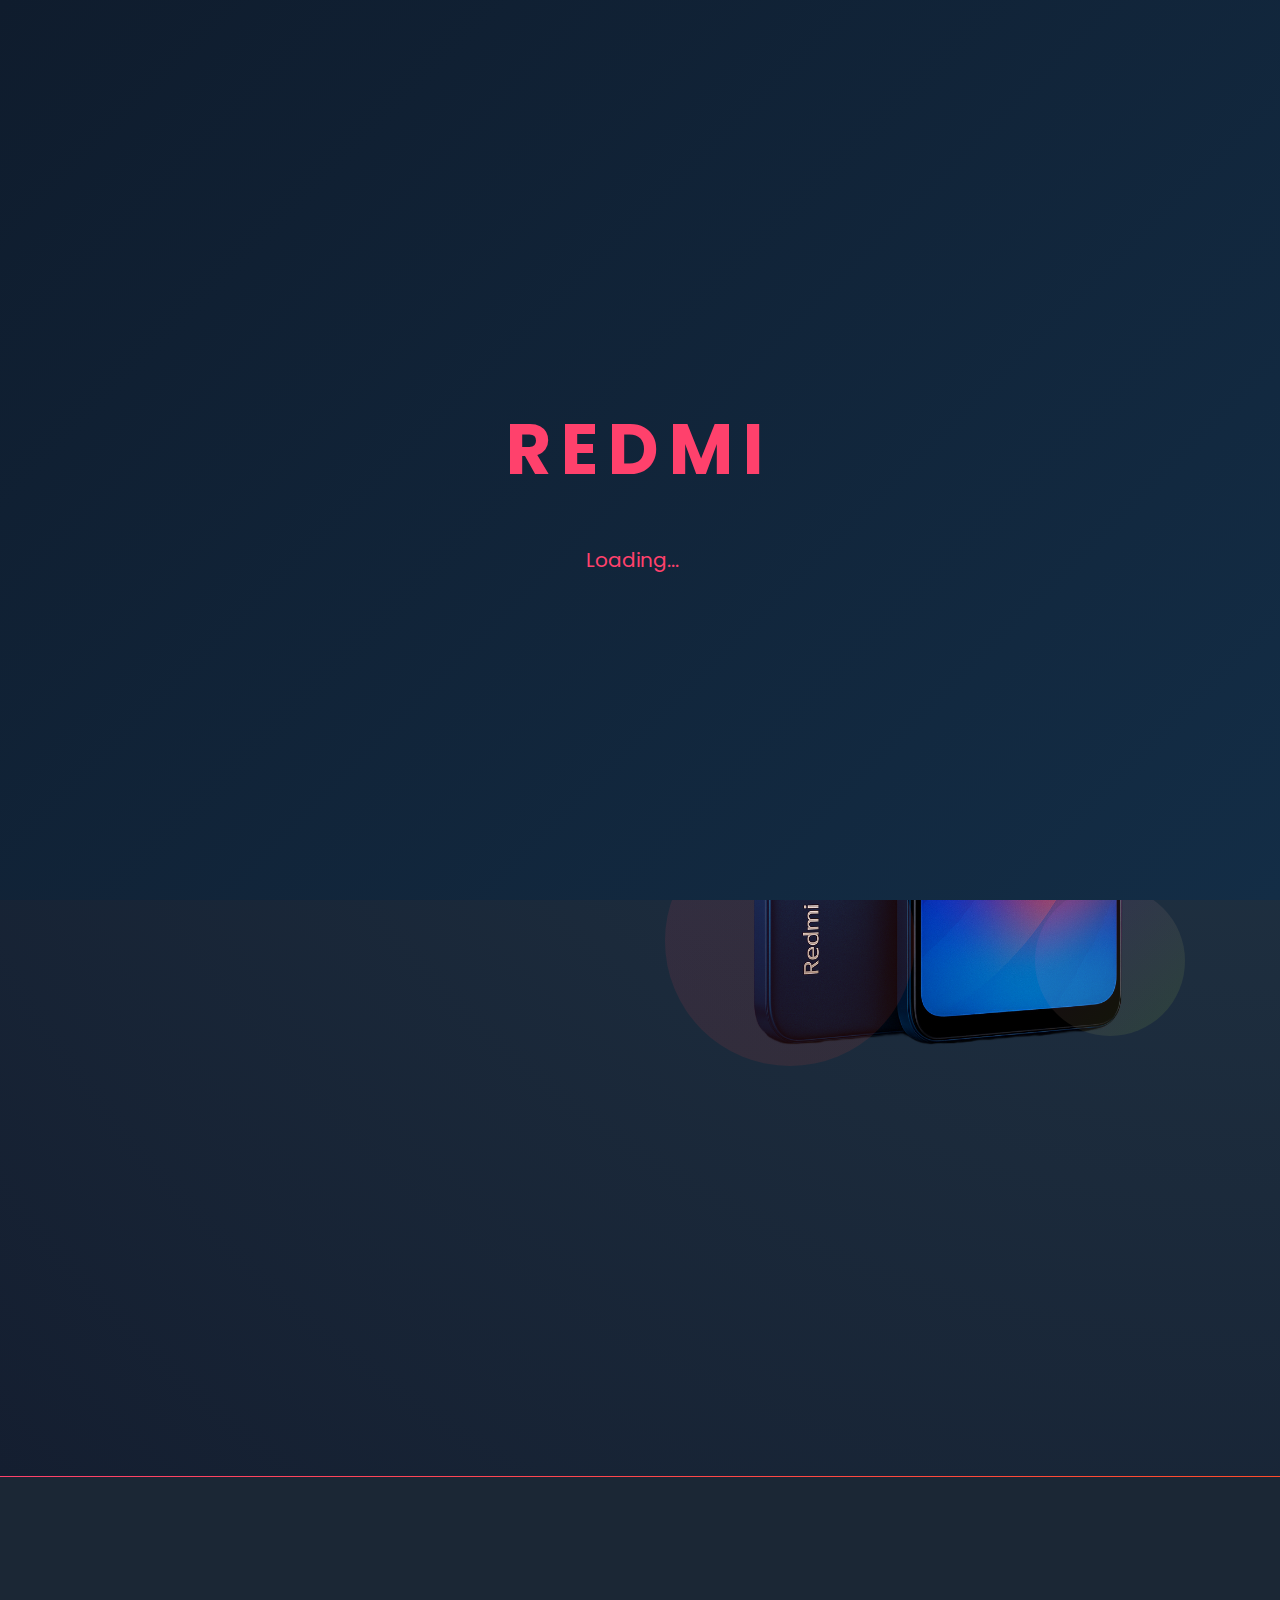
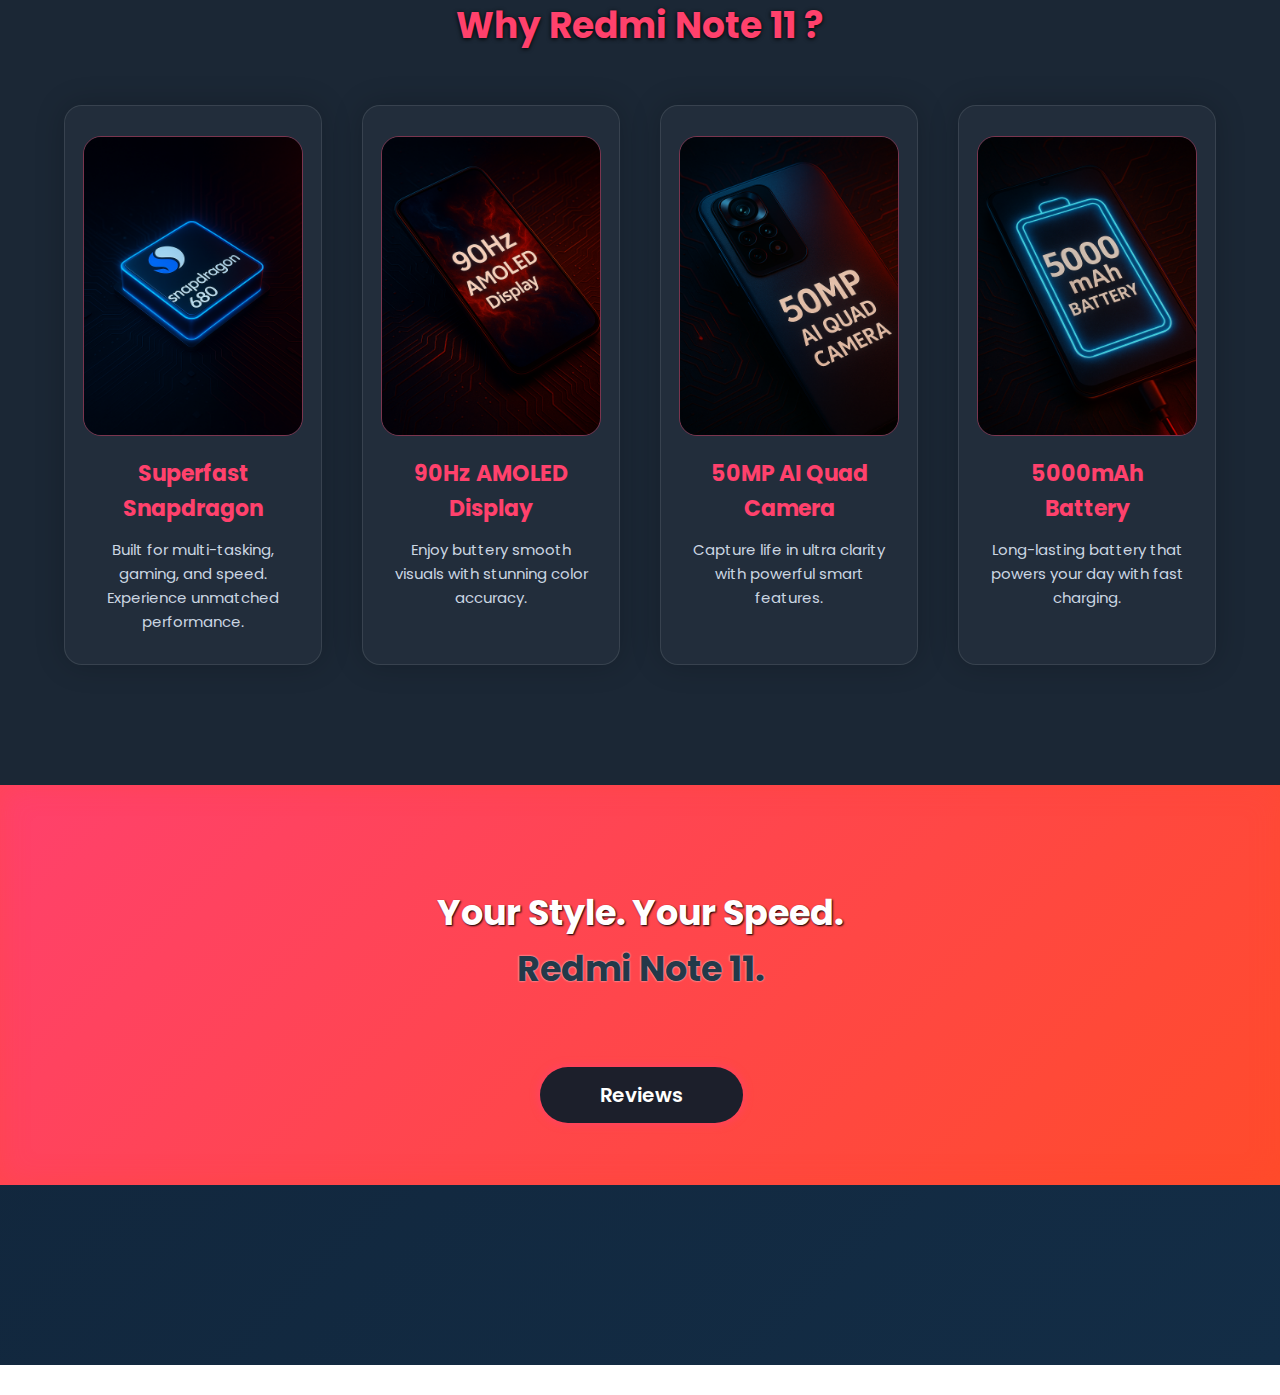
<file: index.html>
<!DOCTYPE html>
<html lang="en">

<head>
  <meta charset="UTF-8" />
  <meta name="viewport" content="width=device-width, initial-scale=1.0" />
  <title>Redmi Note 11 | Official Showcase Home</title>
  <link href="https://fonts.googleapis.com/css2?family=Poppins:wght@300;400;600;700&display=swap" rel="stylesheet">
  <link rel="stylesheet" href="redmihome.css" />
  <link rel="stylesheet" href="https://cdnjs.cloudflare.com/ajax/libs/font-awesome/6.7.2/css/all.min.css" crossorigin="anonymous" />
  <script defer src="redmihome.js"></script>
</head>

<body>
    <!-- Add this just after <body> tag -->
<div id="page-loader" style="position: fixed; top: 0; left: 0; height: 100vh; width: 100%; background: linear-gradient(135deg, #0f1c2d, #132d46); display: flex; align-items: center; justify-content: center; z-index: 99999;">
  <div style="display: flex; gap: 10px;">
    <div class="box">R</div>
    <div class="box">E</div>
    <div class="box">D</div>
    <div class="box">M</div>
    <div class="box">I</div>
    <br>
    <p class="boxp">Loading...</p>
  </div>
</div>

  <!-- Header -->
  <header class="header">
    <div class="container nav-container">
      <h1 class="logo">Redmi <span>Note 11</span></h1>
      <div class="menu-toggle">
        <span></span>
        <span></span>
        <span></span>
      </div>
      <nav>
        <ul class="nav-links">
          <div class="nav-close" onclick="document.querySelector('.nav-links').classList.remove('active')">&times;</div>
          <li><a href="index.html" class="active">Home<i class="fa-solid fa-arrow-right"></i></a></li>
          <li><a href="redmifeatures.html">Features<i class="fa-solid fa-arrow-right"></i></a></li>
          <li><a href="redmipending.html">Gallery<i class="fa-solid fa-arrow-right"></i></a></li>
          <li><a href="redmispecs.html">Specs<i class="fa-solid fa-arrow-right"></i></a></li>
          <li><a href="redmipending.html">FAQ<i class="fa-solid fa-arrow-right"></i></a></li>
          <li><a href="redmipending.html">About US<i class="fa-solid fa-arrow-right"></i></a></li>
        </ul>
      </nav>
    </div>
  </header>

  <!-- Hero Section -->
  <section class="hero">
    <div class="container hero-content">
      <p class="money">Value for<br>MONEY</p>
      <div class="hero-text">
        <h2>Meet the Power of <span style="color: #ff416c;">Style</span> & <span style="color: #ff416c;">Speed</span></h2>
        <p>Redmi Note 11 is not just a phone. It’s an experience of performance, elegance, and creativity — designed to elevate every moment.</p>
        <a href="redmipending.html" class="btn">Explore Now <i class="fa-solid fa-arrow-right"></i></a>
      </div>
      <div class="hero-img">
        <img src="redmi.png" alt="Redmi Note 11" loading="lazy"/>
        <div class="circle1"></div>
        <div class="circle2"></div>
        <div class="circle3"></div>
        <div class="circle4"></div>
        <div class="circle5"></div>
      </div>
    </div>
  </section>
  <hr style="height: 1px; background: linear-gradient(135deg, #ff416c, #ff4b2b); border: none; margin: 0; padding: 0;">

  <!-- Features Section Placeholder -->
  <section class="features-preview">
    <div class="container">
      <h2 class="section-title">Why Redmi Note 11 ?</h2>
      <div class="features-grid">
        <div class="feature-card hover-glow">
          <img src="processor.png" alt="Performance">
          <h3>Superfast Snapdragon</h3>
          <p>Built for multi-tasking, gaming, and speed. Experience unmatched performance.</p>
        </div>
        <div class="feature-card hover-glow">
          <img src="display.png" alt="Display">
          <h3>90Hz AMOLED Display</h3>
          <p>Enjoy buttery smooth visuals with stunning color accuracy.</p>
        </div>
        <div class="feature-card hover-glow">
          <img src="camera.png" alt="Camera">
          <h3>50MP AI Quad Camera</h3>
          <p>Capture life in ultra clarity with powerful smart features.</p>
        </div>
        <div class="feature-card hover-glow">
          <img src="battery.png" alt="Battery">
          <h3>5000mAh <br> Battery</h3>
          <p>Long-lasting battery that powers your day with fast charging.</p>
        </div>
      </div>
    </div>
  </section>

  <!-- Call to Action -->
  <section class="cta">
    <div class="container">
      <h2 class="cta-title">Your Style. Your Speed. <br><span style="color: #243949; text-shadow: 0px 0px 2px whitesmoke;">Redmi Note 11.</span></h2>
      <a href="redmipending.html" class="btn btn-dark">Reviews</a>
    </div>
  </section>

   <!-- Popup Modal -->
<!-- Popup Modal - ye HTML tumhare redmihome.html mein replace karo -->
<!-- First popup (existing one) - Just change id to popupModal1 -->
<div id="popupModal1" class="popup-overlay">
  <div class="popup-content">
    <span class="close-btn">&times;</span>
    <div class="popup-inner">
      <div class="popup-main-content">
        <img src="processor.png" alt="Popup Image" loading="lazy">
        <div class="popup-text">
          <h2>Superfast Snapdragon</h2>
          <p>Built for multi-tasking, gaming, and speed. Experience unmatched performance with cutting-edge technology.</p>
        </div>
      </div>
      
      <div class="extra">
        <h3>Top Features</h3>
        <ul>
          <li>Processor: Qualcomm Snapdragon® 680 (6nm)</li>
          <li>AI-powered performance enhancement</li>
          <li>Enhanced GPU for smooth graphics</li>
          <li>Efficient power management</li>
        </ul>
      </div>
      <div class="extcontent">
        <div class="extrap">
          <h2>Powerful Gaming <br>40 FPS</h2>
          <p class="fpsp1">Experience smooth gaming with 40 FPS performance, ensuring every frame is rendered flawlessly.</p>
        </div>
        <div class="extraimg">
          <img src="40fps.jpg" alt="40 FPS" class="fpsimg" loading="lazy">
        </div>
      </div>
    </div>
  </div>
</div>

<!-- Second popup (Display) -->
<div id="popupModal2" class="popup-overlay">
  <div class="popup-content">
    <span class="close-btn">&times;</span>
    <div class="popup-inner">
      <div class="popup-main-content">
        <img src="display.png" alt="Display" loading="lazy">
        <div class="popup-text">
          <h2>90Hz AMOLED Display</h2>
          <p>Enjoy buttery smooth visuals with stunning color accuracy and vibrant display technology.</p>
        </div>
      </div>
      
      <div class="extra">
        <h3>Top Features</h3>
        <ul>
          <li>Display: 6.43" FHD+ AMOLED DotDisplay</li>
          <li>Corning Gorilla Glass 3 protection</li>
          <li>Resolution: 2400 x 1080 pixels</li>
          <li>Peak Brightness: 1000 nits</li>
        </ul>
      </div>
      <div class="extcontent">
        <div class="extrap">
          <h2>Ultra Bright <br>1000 Nits</h2>
          <p class="fpsp1">Experience crystal clear visibility even in bright sunlight with 1000 nits peak brightness.</p>
        </div>
        <div class="extraimg">
          <img src="disp.jpg" alt="1000 Nits" class="fpsimg" loading="lazy">
        </div>
      </div>
    </div>
  </div>
</div>

<!-- Third popup (Camera) -->
<div id="popupModal3" class="popup-overlay">
  <div class="popup-content">
    <span class="close-btn">&times;</span>
    <div class="popup-inner">
      <div class="popup-main-content">
        <img src="camera.png" alt="Camera" loading="lazy">
        <div class="popup-text">
          <h2>50MP AI Quad Camera</h2>
          <p>Capture life in ultra clarity with powerful smart features and advanced AI photography.</p>
        </div>
      </div>
      
      <div class="extra">
        <h3>TOp Features</h3>
        <ul>
          <li>50MP wide-angle main lens with PDAF & LED flash</li>
          <li>AI scene detection for auto enhancement in every shot</li>
          <li>AI scene detection for auto enhancement in every shot</li>
          <li>13MP front camera with AI beauty, HDR & portrait mode</li>
        </ul>
      </div>
      <div class="extcontent">
        <div class="extrap">
          <h2>Ultra Clear <br>50MP</h2>
          <p class="fpsp1">Capture every detail with stunning 50MP resolution and professional-grade image quality.</p>
        </div>
        <div class="extraimg">
          <img src="came.jpg" alt="50MP" class="fpsimg" loading="lazy">
        </div>
      </div>
    </div>
  </div>
</div>

<!-- Fourth popup (Battery) -->
<div id="popupModal4" class="popup-overlay">
  <div class="popup-content">
    <span class="close-btn">&times;</span>
    <div class="popup-inner">
      <div class="popup-main-content">
        <img src="battery.png" alt="Battery" loading="lazy">
        <div class="popup-text">
          <h2>5000mAh Battery</h2>
          <p>Long-lasting battery that powers your day with fast charging and efficient power management.</p>
        </div>
      </div>
      
      <div class="extra">
        <h3>Top Features</h3>
        <ul>
          <li>Battery: 5000mAh Li-Po non-removable</li>
          <li>Fast Charging: 33W wired charging</li>
          <li>Charging Time: 0-100% in 60 minutes</li>
          <li>Smart battery optimization</li>
        </ul>
      </div>
      <div class="extcontent">
        <div class="extrap">
          <h2>Fast Charge <br>33W</h2>
          <p class="fpsp1">Get your phone charged quickly with 33W fast charging technology in just 58 minutes.</p>
        </div>
        <div class="extraimg">
          <img src="batt.png" alt="33W" class="fpsimg" loading="lazy">
        </div>
      </div>
    </div>
  </div>
</div>

  <!-- Footer -->
  <footer class="footer">
    <div class="container footer-content">
      <p>&copy; 2025 Redmi Note 11 Showcase | Designed by Shaikh Salik</p>
      <p>Collage Project | Made with ❤ & Dedication</p>
    </div>
  </footer>

  <!-- Back to Top Button -->
  <button class="back-to-top" title="Go to top">
    <i class="fas fa-arrow-up"></i>
  </button>
</body>
</html>
</file>
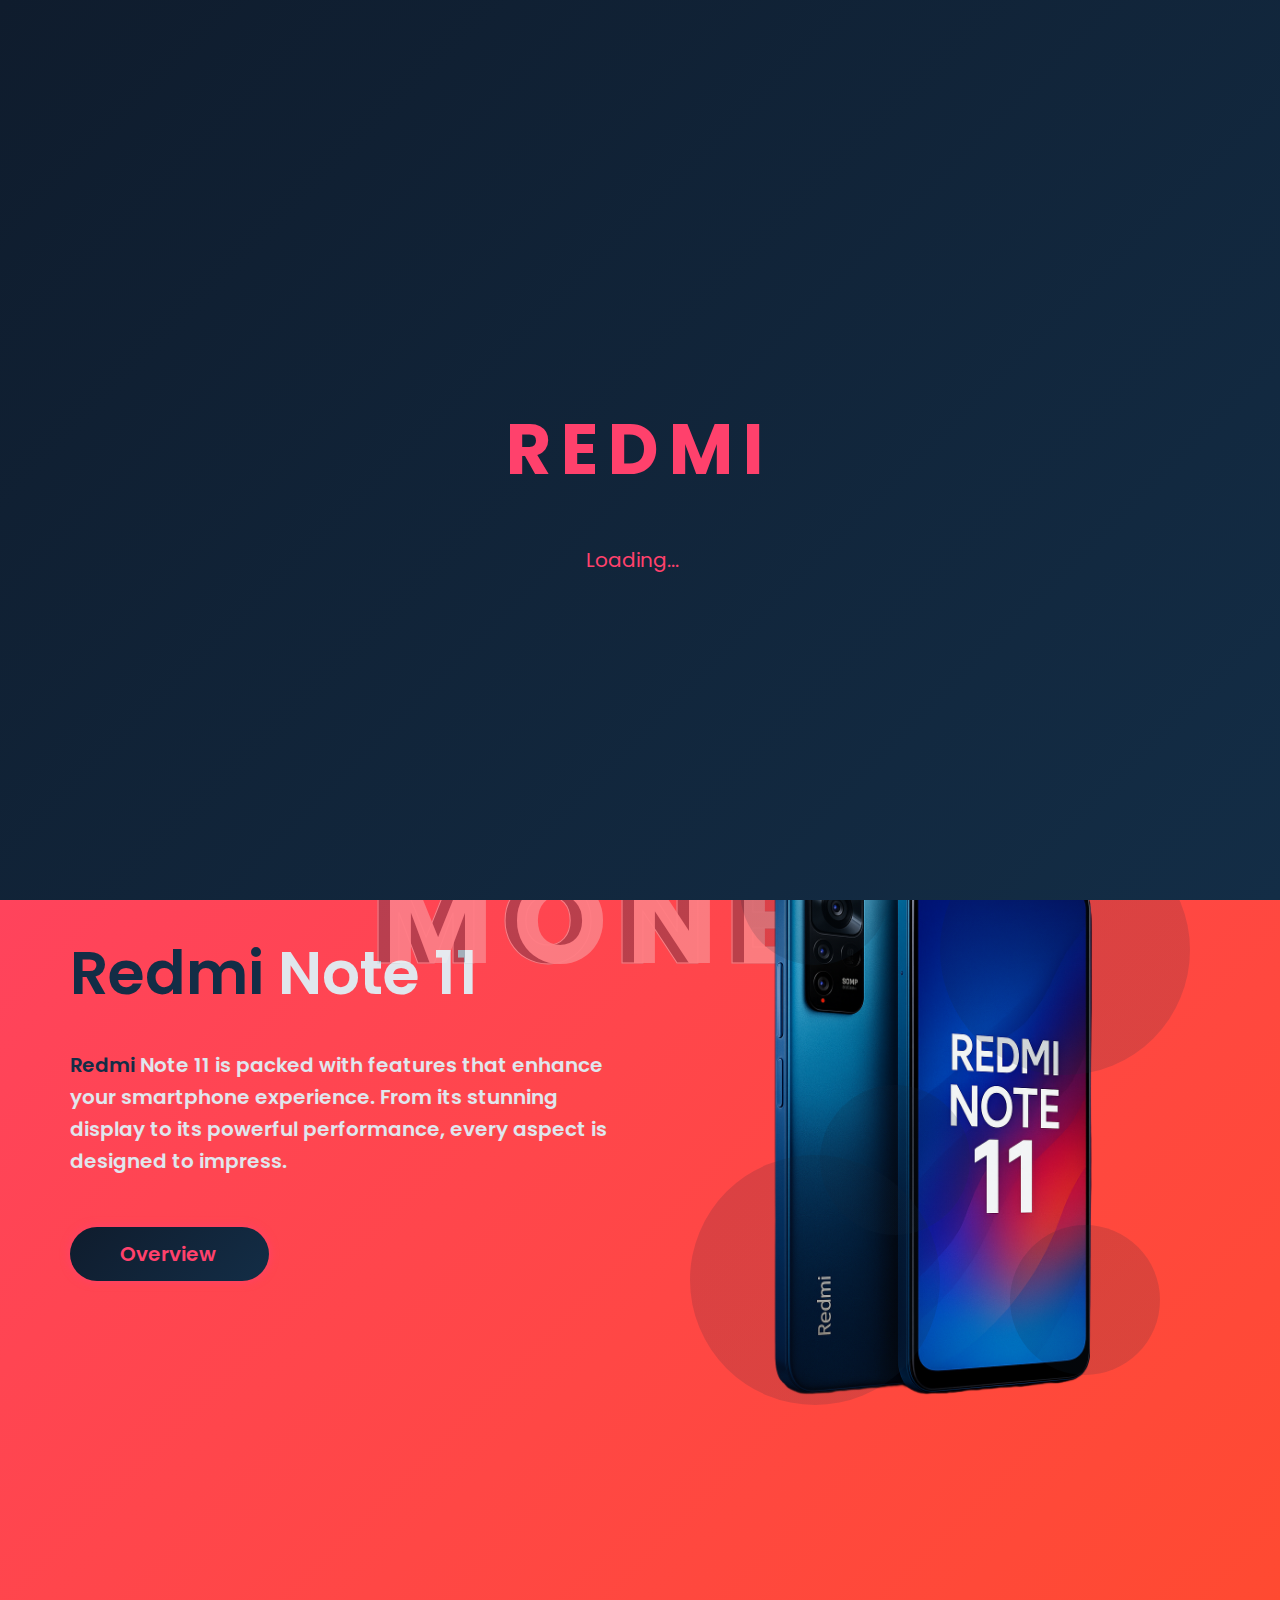
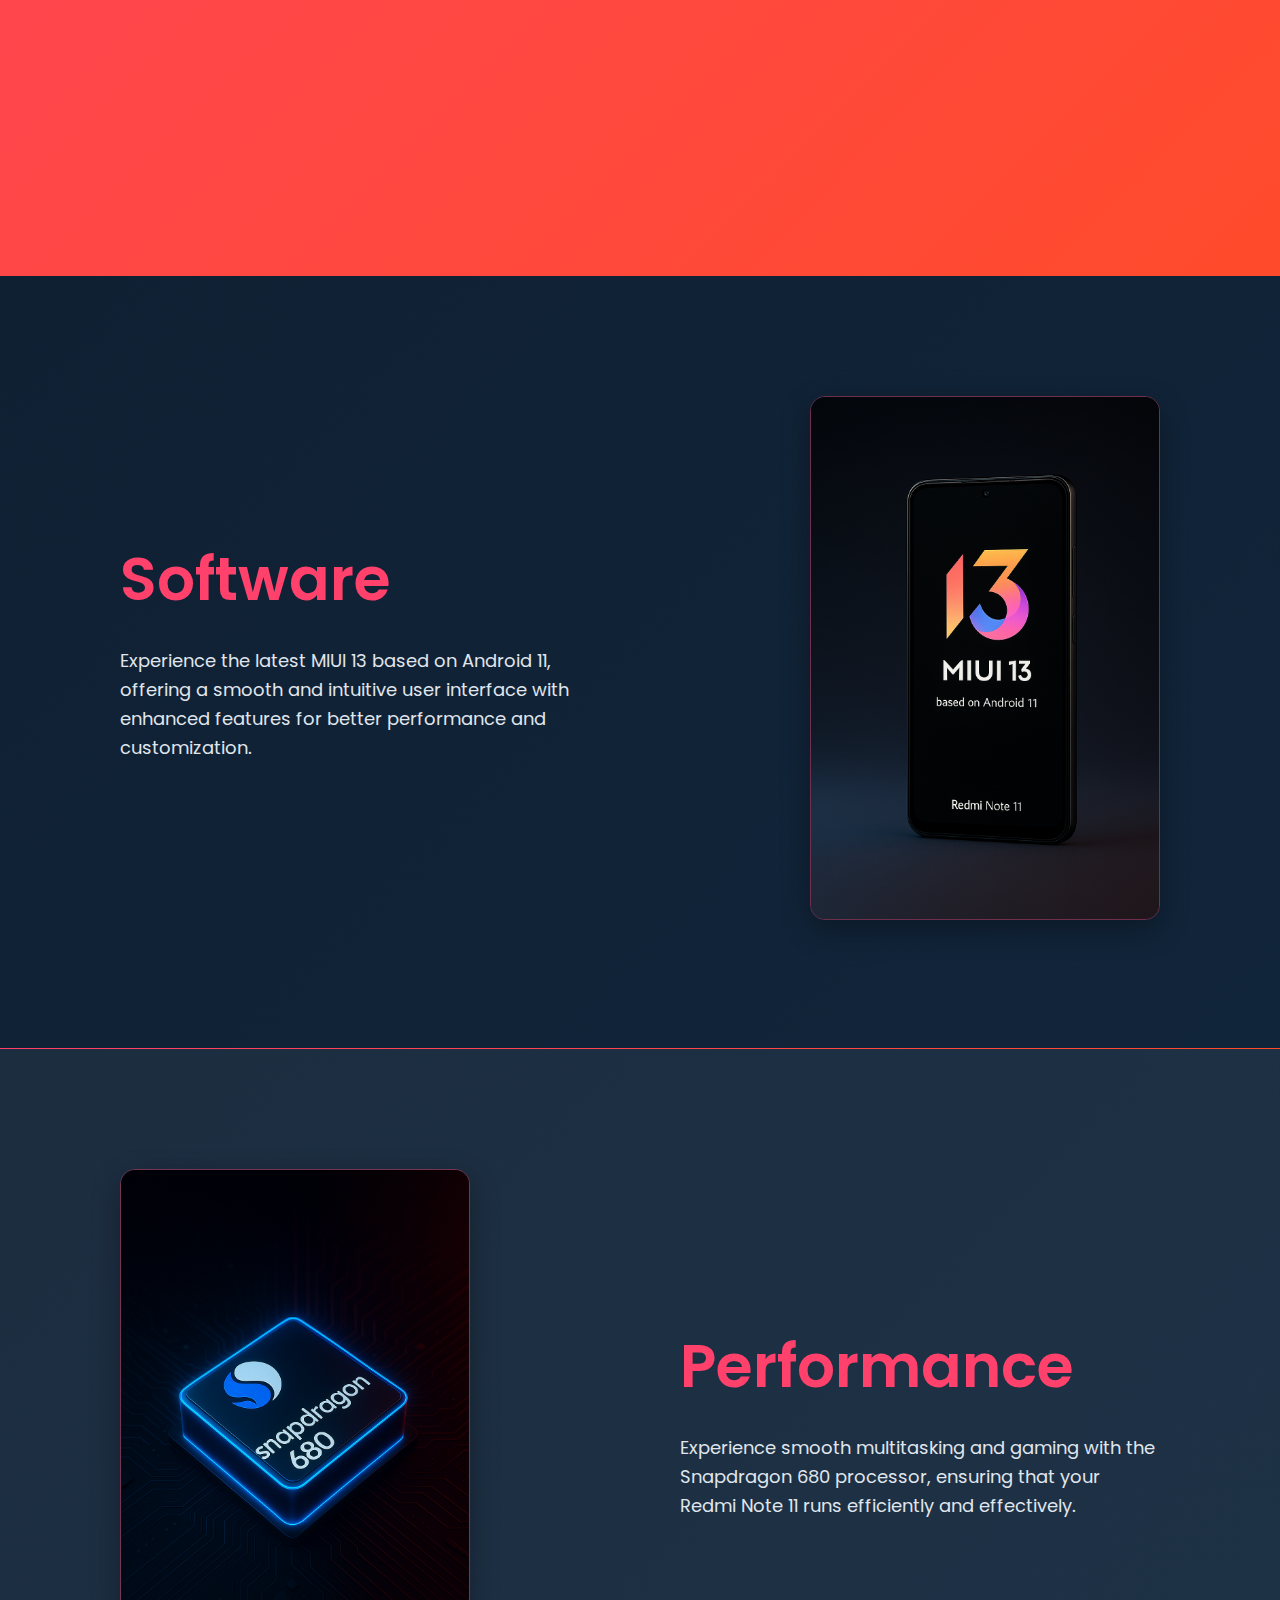
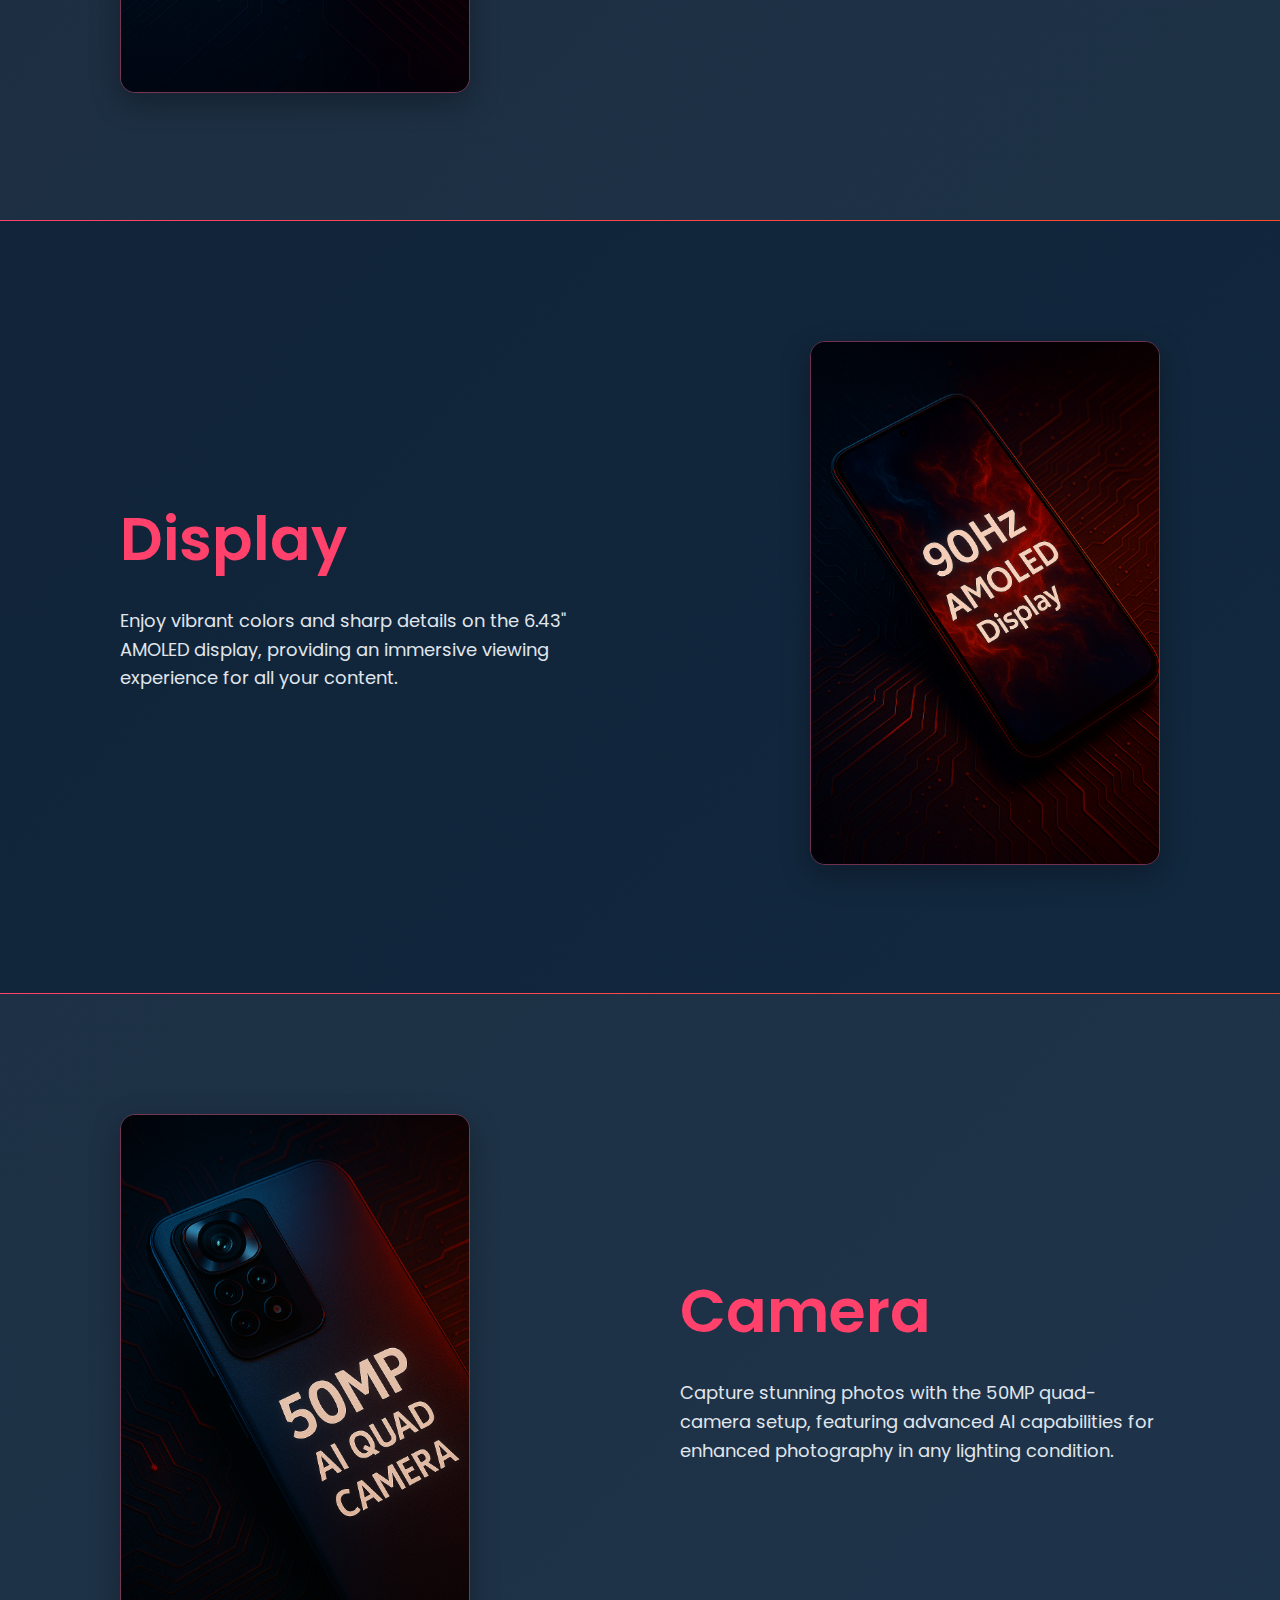
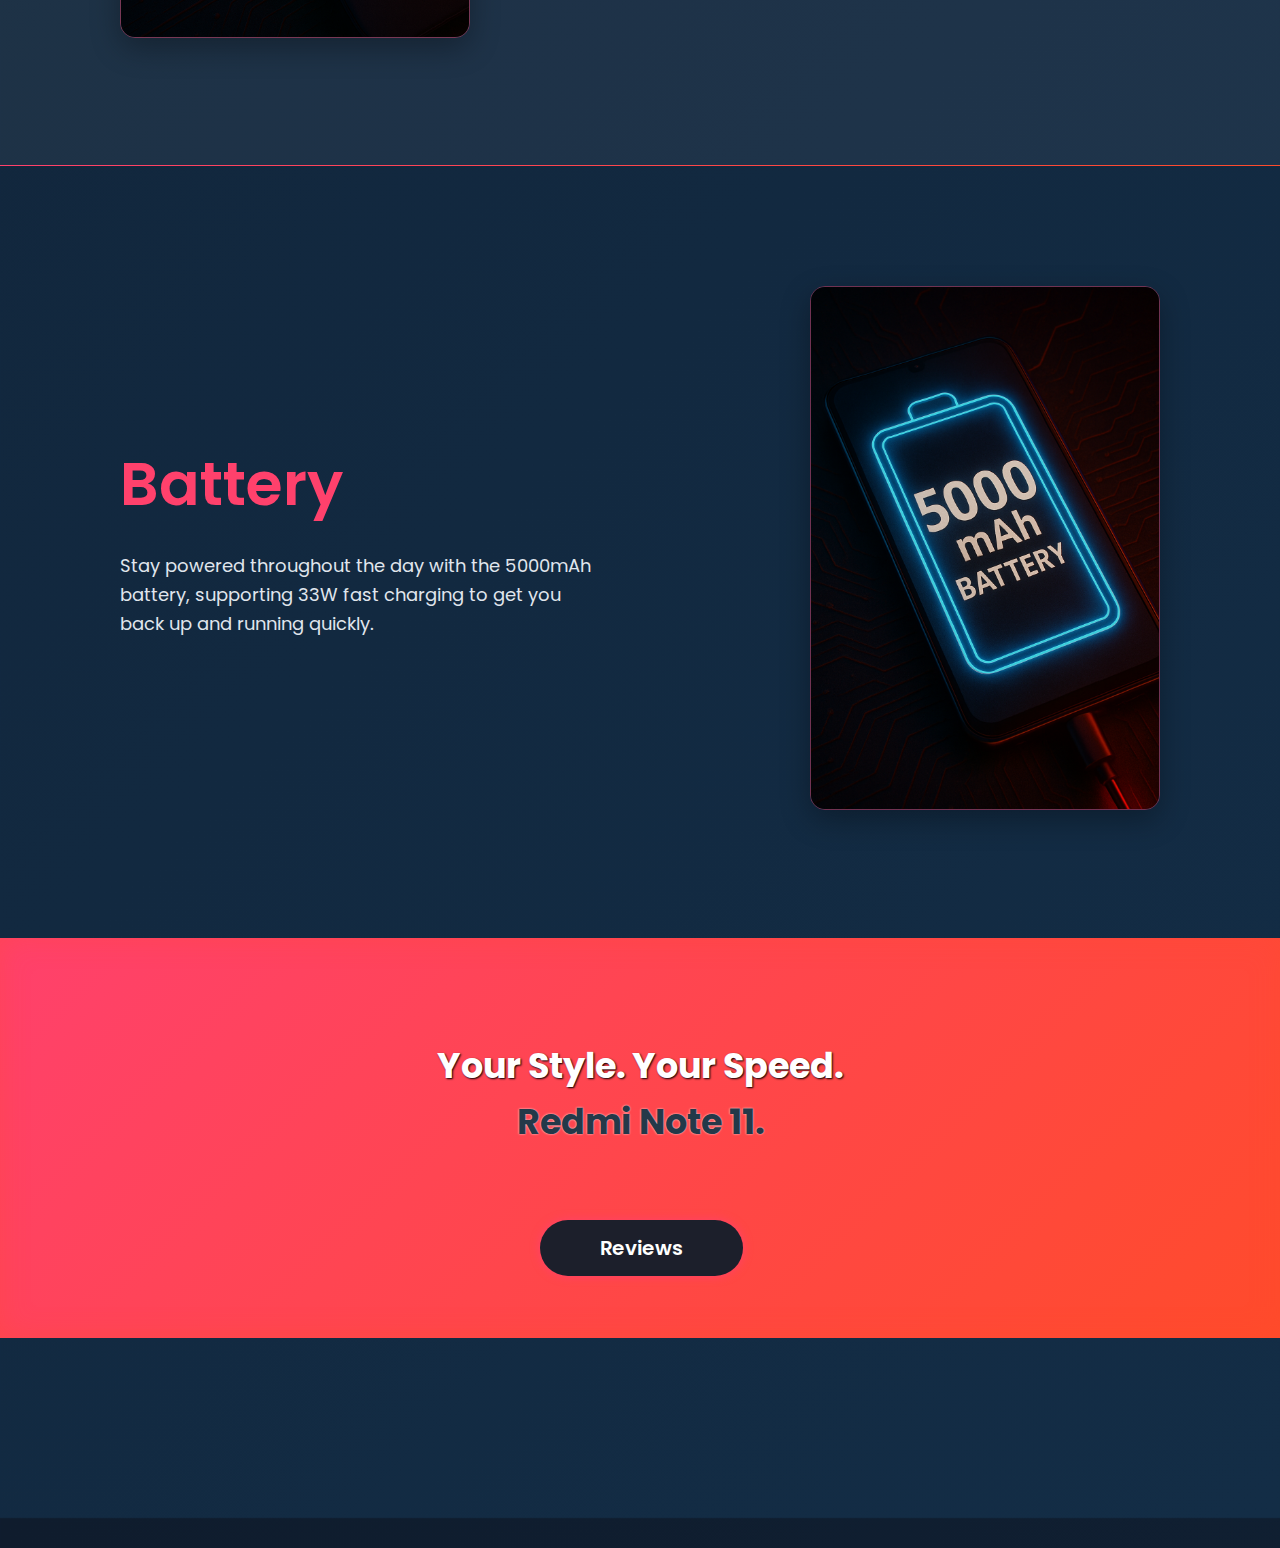
<file: redmifeatures.html>
<!DOCTYPE html>
<html lang="en">
<head>
  <meta charset="UTF-8">
  <meta name="viewport" content="width=device-width, initial-scale=1.0">
  <title>Redmi Note 11 | Official Showcase Features</title>
  <link href="https://fonts.googleapis.com/css2?family=Poppins:wght@300;400;600;700&display=swap" rel="stylesheet">
  <link rel="stylesheet" href="redmifeatures.css">
  <link rel="stylesheet" href="https://cdnjs.cloudflare.com/ajax/libs/font-awesome/6.0.0-beta3/css/all.min.css">
  <link rel="preconnect" href="https://fonts.googleapis.com">
  <link rel="stylesheet" href="https://cdnjs.cloudflare.com/ajax/libs/font-awesome/6.7.2/css/all.min.css" crossorigin="anonymous" />
  <script defer src="redmifeatures.js"></script>
</head>
<body>
    <!-- Add this just after <body> tag -->
<div id="page-loader" style="position: fixed; top: 0; left: 0; height: 100vh; width: 100%; background: linear-gradient(135deg, #0f1c2d, #132d46); display: flex; align-items: center; justify-content: center; z-index: 99999;">
  <div style="display: flex; gap: 10px;">
    <div class="box">R</div>
    <div class="box">E</div>
    <div class="box">D</div>
    <div class="box">M</div>
    <div class="box">I</div>
    <br>
    <p class="boxp">Loading...</p>
  </div>
</div>

  <!-- Header -->
  <header class="header">
    <div class="container nav-container">
      <h1 class="logo">Redmi <span>Note 11</span></h1>
      <div class="menu-toggle">
        <span></span>
        <span></span>
        <span></span>
      </div>
      <nav>
        <ul class="nav-links">
          <div class="nav-close" onclick="document.querySelector('.nav-links').classList.remove('active')">&times;</div>
          <li><a href="index.html">Home<i class="fa-solid fa-arrow-right"></i></a></li>
          <li><a href="redmifeatures.html" class="active">Features<i class="fa-solid fa-arrow-right"></i></a></li>
          <li><a href="redmipending.html">Gallery<i class="fa-solid fa-arrow-right"></i></a></li>
          <li><a href="redmispecs.html">Specs<i class="fa-solid fa-arrow-right"></i></a></li>
          <li><a href="redmipending.html">FAQ<i class="fa-solid fa-arrow-right"></i></a></li>
          <li><a href="redmipending.html">About US<i class="fa-solid fa-arrow-right"></i></a></li>
        </ul>
      </nav>
    </div>
  </header>

  <div class="magic">
    <h1>See the <span style="color: #132d46;">World</span> of</h1>
    <p><span style="color: #132d46;">Redmi</span> Note 11</p>
    <p class="sen_1">Discover the features that make <span style="color: #132d46;">Redmi </span>Note 11 a standout choice for your next smartphone.</p>
    <p class="money">Value for<br>MONEY</p>
    <div class="block100_first">
  <div class="block50_first">
    <h1><span style="color: #132d46;">Redmi</span> Note 11</h1>
    <p><span style="color: #132d46;">Redmi</span> Note 11 is packed with features that enhance your smartphone experience. From its stunning display to its powerful performance, every aspect is designed to impress.</p>
    <button class="gallery"><a href="redmipending.html">Overview <i class="fa-solid fa-arrow-right"></i></a></button>
  </div>
  <div class="hero_img" style="text-align: center; display: flex; justify-content: center; align-items: center; position: relative;">
        <div class="circle1"></div>
        <div class="circle2"></div>
        <div class="circle3"></div>
        <div class="circle4"></div>
        <div class="circle5"></div>
    <img src="redmi.png" alt="Redmi Note 11">
  </div>
</div>
  </div class="all-img">
   <!-- Software Section -->
  <div class="block100_third">
    <div class="block50_third">
      <h2>Software</h2>
      <p>Experience the latest MIUI 13 based on Android 11, offering a smooth and intuitive user interface with enhanced features for better performance and customization.</p>
    </div>
    <div class="block50_third" style="text-align: right;">
      <img src="software.png" alt="Redmi Note 11 Display" class="software-img">
    </div>
  </div>
  <hr style="height: 1px; background: linear-gradient(135deg, #ff416c, #ff4b2b); border: none; margin: 0; padding: 0;">
    <!-- Performance Section -->
  <div class="block100_second">
    <div class="block50_second">
      <img src="processor.png" alt="Redmi Note 11 Performance" class="performance-img">
    </div>
    <div class="block50_second">
      <h2>Performance</h2>
      <p>Experience smooth multitasking and gaming with the Snapdragon 680 processor, ensuring that your Redmi Note 11 runs efficiently and effectively.</p>
    </div>
  </div>
  <hr style="height: 1px; background: linear-gradient(135deg, #ff416c, #ff4b2b); border: none; margin: 0; padding: 0;">
  <!-- Display Section -->
  <div class="block100_third">
    <div class="block50_third">
      <h2>Display</h2>
      <p>Enjoy vibrant colors and sharp details on the 6.43" AMOLED display, providing an immersive viewing experience for all your content.</p>
    </div>
    <div class="block50_third" style="text-align: right;">
      <img src="display.png" alt="Redmi Note 11 Display" class="display-img">
    </div>
  </div>
  <hr style="height: 1px; background: linear-gradient(135deg, #ff416c, #ff4b2b); border: none; margin: 0; padding: 0;">
  <!-- Camera Section -->
  <div class="block100_second">
    <div class="block50_second">
      <img src="camera.png" alt="Redmi Note 11 Performance" class="camera-img">
    </div>
    <div class="block50_second">
      <h2>Camera</h2>
      <p>Capture stunning photos with the 50MP quad-camera setup, featuring advanced AI capabilities for enhanced photography in any lighting condition.</p>
    </div>
  </div>
  <hr style="height: 1px; background: linear-gradient(135deg, #ff416c, #ff4b2b); border: none; margin: 0; padding: 0;">
  <!-- Battery Section -->
  <div class="block100_third">
    <div class="block50_third">
      <h2>Battery</h2>
      <p>Stay powered throughout the day with the 5000mAh battery, supporting 33W fast charging to get you back up and running quickly.</p></p>
    </div>
    <div class="block50_third" style="text-align: right;">
      <img src="battery.png" alt="Redmi Note 11 Display" class="battery-img">
    </div>
  </div>

  <!-- Call to Action -->
  <section class="cta">
    <div class="container">
      <h2 class="cta-title">Your Style. Your Speed. <br><span style="color: #243949; text-shadow: 0px 0px 2px whitesmoke;">Redmi Note 11.</span></h2>
      <a href="redmipending.html" class="btn btn-dark">Reviews</a>
    </div>
  </section>

  <!-- Footer -->
  <footer class="footer">
    <div class="container footer-content">
      <p>&copy; 2025 Redmi Note 11 Showcase | Designed by Shaikh Salik</p>
      <p>Collage Project | Made with ❤ & Dedication</p>
    </div>
  </footer>

  <!-- Back to Top Button -->
  <button class="back-to-top" title="Go to top">
    <i class="fas fa-arrow-up"></i>
  </button>
</body>
</html>
</file>
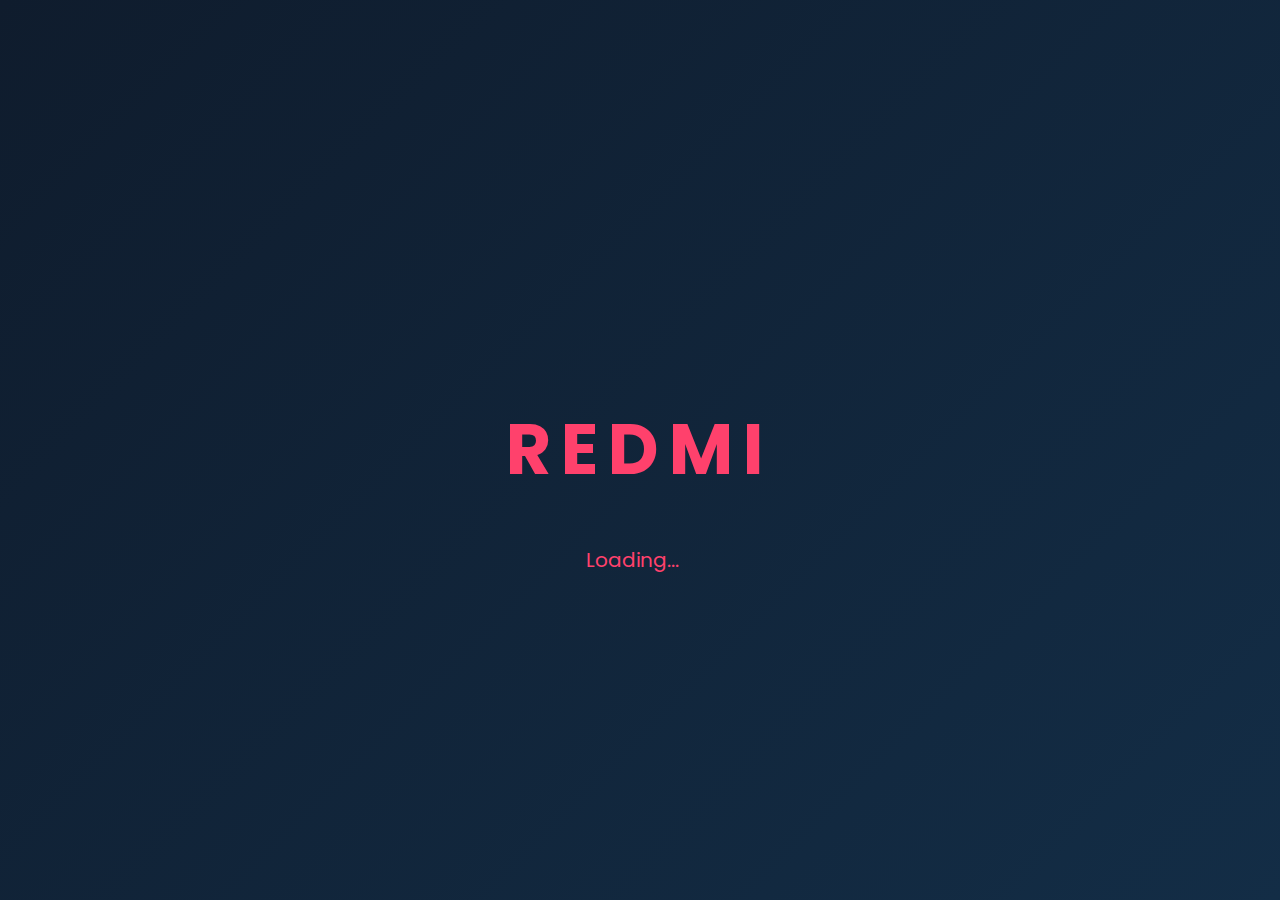
<file: redmigallery.html>
<!DOCTYPE html>
<html lang="en">
<head>
    <meta charset="UTF-8">
    <meta name="viewport" content="width=device-width, initial-scale=1.0">
  <title>Redmi Note 11 | Official Overview</title>
  <link href="https://fonts.googleapis.com/css2?family=Poppins:wght@300;400;600;700&display=swap" rel="stylesheet">
  <link rel="stylesheet" href="redmigallery.css">
  <link rel="stylesheet" href="https://cdnjs.cloudflare.com/ajax/libs/font-awesome/6.0.0-beta3/css/all.min.css">
  <link rel="preconnect" href="https://fonts.googleapis.com">
  <link rel="stylesheet" href="https://cdnjs.cloudflare.com/ajax/libs/font-awesome/6.7.2/css/all.min.css" crossorigin="anonymous" />
  <script defer src="redmigallery.js"></script>
</head>
<body>
    <!-- Add this just after <body> tag -->
<div id="page-loader" style="position: fixed; top: 0; left: 0; height: 100vh; width: 100%; background: linear-gradient(135deg, #0f1c2d, #132d46); display: flex; align-items: center; justify-content: center; z-index: 99999;">
  <div style="display: flex; gap: 10px;">
    <div class="box">R</div>
    <div class="box">E</div>
    <div class="box">D</div>
    <div class="box">M</div>
    <div class="box">I</div>
    <br>
    <p class="boxp">Loading...</p>
  </div>
</div>

  <!-- Header -->
  <header class="header">
    <div class="container nav-container">
      <h1 class="logo">Redmi <span>Note 11</span></h1>
      <div class="menu-toggle">
        <span></span>
        <span></span>
        <span></span>
      </div>
      <nav>
        <ul class="nav-links">
          <div class="nav-close" onclick="document.querySelector('.nav-links').classList.remove('active')">&times;</div>
          <li><a href="redmihome.html">Home<i class="fa-solid fa-arrow-right"></i></a></li>
          <li><a href="redmifeatures.html">Features<i class="fa-solid fa-arrow-right"></i></a></li>
          <li><a href="redmipending.html" class="active">Gallery<i class="fa-solid fa-arrow-right"></i></a></li>
          <li><a href="redmispecs.html">Specs<i class="fa-solid fa-arrow-right"></i></a></li>
          <li><a href="redmipending.html">FAQ<i class="fa-solid fa-arrow-right"></i></a></li>
          <li><a href="redmipending.html">Contact<i class="fa-solid fa-arrow-right"></i></a></li>
        </ul>
      </nav>
    </div>
  </header>

    <!-- Footer -->
  <footer class="footer">
    <div class="container footer-content">
      <p>&copy; 2025 Redmi Note 11 Showcase | Designed by Shaikh Salik</p>
      <p>College Project | Made with ❤ & Dedication</p>
    </div>
  </footer>

  <!-- Back to Top Button -->
  <button class="back-to-top" title="Go to top">
    <i class="fas fa-arrow-up"></i>
</body>
</html>
</file>
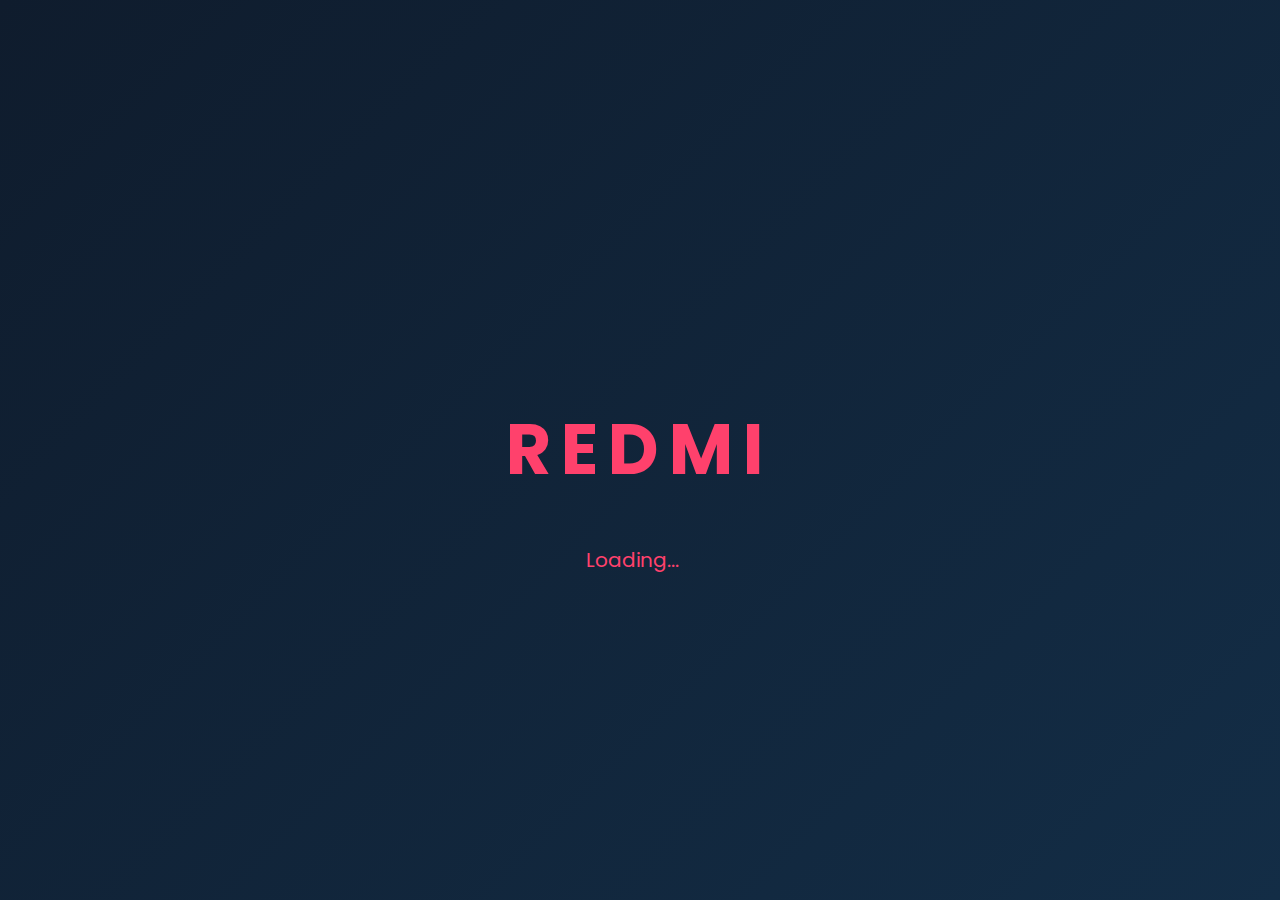
<file: redmipending.html>
<!DOCTYPE html>
<html lang="en">
<head>
    <meta charset="UTF-8">
    <meta name="viewport" content="width=device-width, initial-scale=1.0">
    <title>Document</title>
    <link href="https://fonts.googleapis.com/css2?family=Poppins:wght@300;400;600;700&display=swap" rel="stylesheet">
    <link rel="stylesheet" href="redmipending.css">
    <script src="redmipending.js" defer></script>
</head>
<body>
    <!-- Add this just after <body> tag -->
<div id="page-loader" style="position: fixed; top: 0; left: 0; height: 100vh; width: 100%; background: linear-gradient(135deg, #0f1c2d, #132d46); display: flex; align-items: center; justify-content: center; z-index: 99999;">
  <div style="display: flex; gap: 10px;">
    <div class="box">R</div>
    <div class="box">E</div>
    <div class="box">D</div>
    <div class="box">M</div>
    <div class="box">I</div>
    <br>
    <p class="boxp">Loading...</p>
  </div>
</div>

    <!-- Header -->
  <header class="header">
    <div class="container nav-container">
      <h1 class="logo">Redmi <span>Note 11</span></h1>
      <div class="menu-toggle">
        <span></span>
        <span></span>
        <span></span>
      </div>
      <nav>
        <ul class="nav-links">
          <div class="nav-close" onclick="document.querySelector('.nav-links').classList.remove('active')">&times;</div>
          <li><a href="index.html">Home<i class="fa-solid fa-arrow-right"></i></a></li>
          <li><a href="redmifeatures.html">Features<i class="fa-solid fa-arrow-right"></i></a></li>
          <li><a href="redmipending.html">Gallery<i class="fa-solid fa-arrow-right"></i></a></li>
          <li><a href="redmispecs.html">Specs<i class="fa-solid fa-arrow-right"></i></a></li>
          <li><a href="redmipending.html">FAQ<i class="fa-solid fa-arrow-right"></i></a></li>
          <li><a href="redmipending.html">About US<i class="fa-solid fa-arrow-right"></i></a></li>
        </ul>
      </nav>
    </div>
  </header>

  <div class="pending">
    <h1>PENDING WORK</h1>
    <p>Only Home, Features and Specs pages are "ACTIVE".</p>
  </div>

  <!-- Footer -->
  <footer class="footer">
    <div class="container footer-content">
      <p>&copy; 2025 Redmi Note 11 Showcase | Designed by Shaikh Salik</p>
      <p>Collage Project | Made with ❤ & Dedication</p>
    </div>
  </footer>
</body>
</html>
</file>
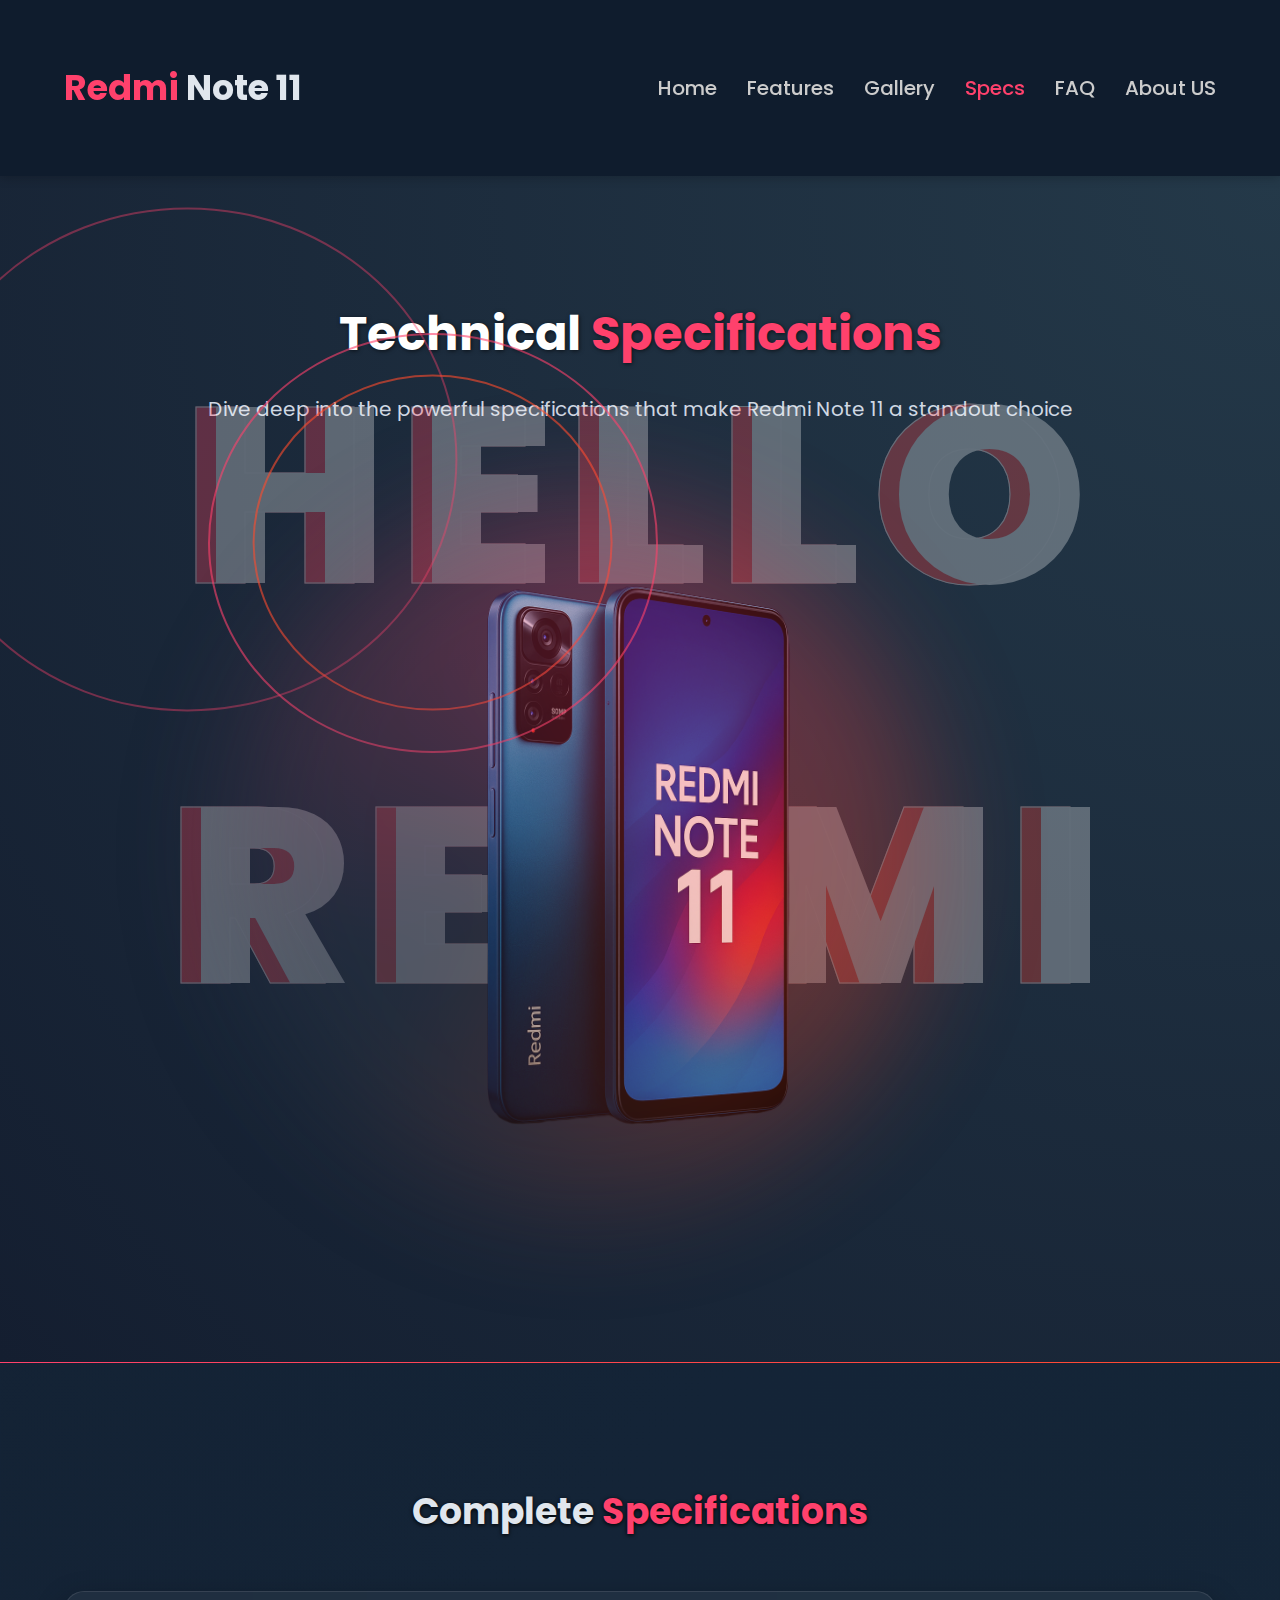
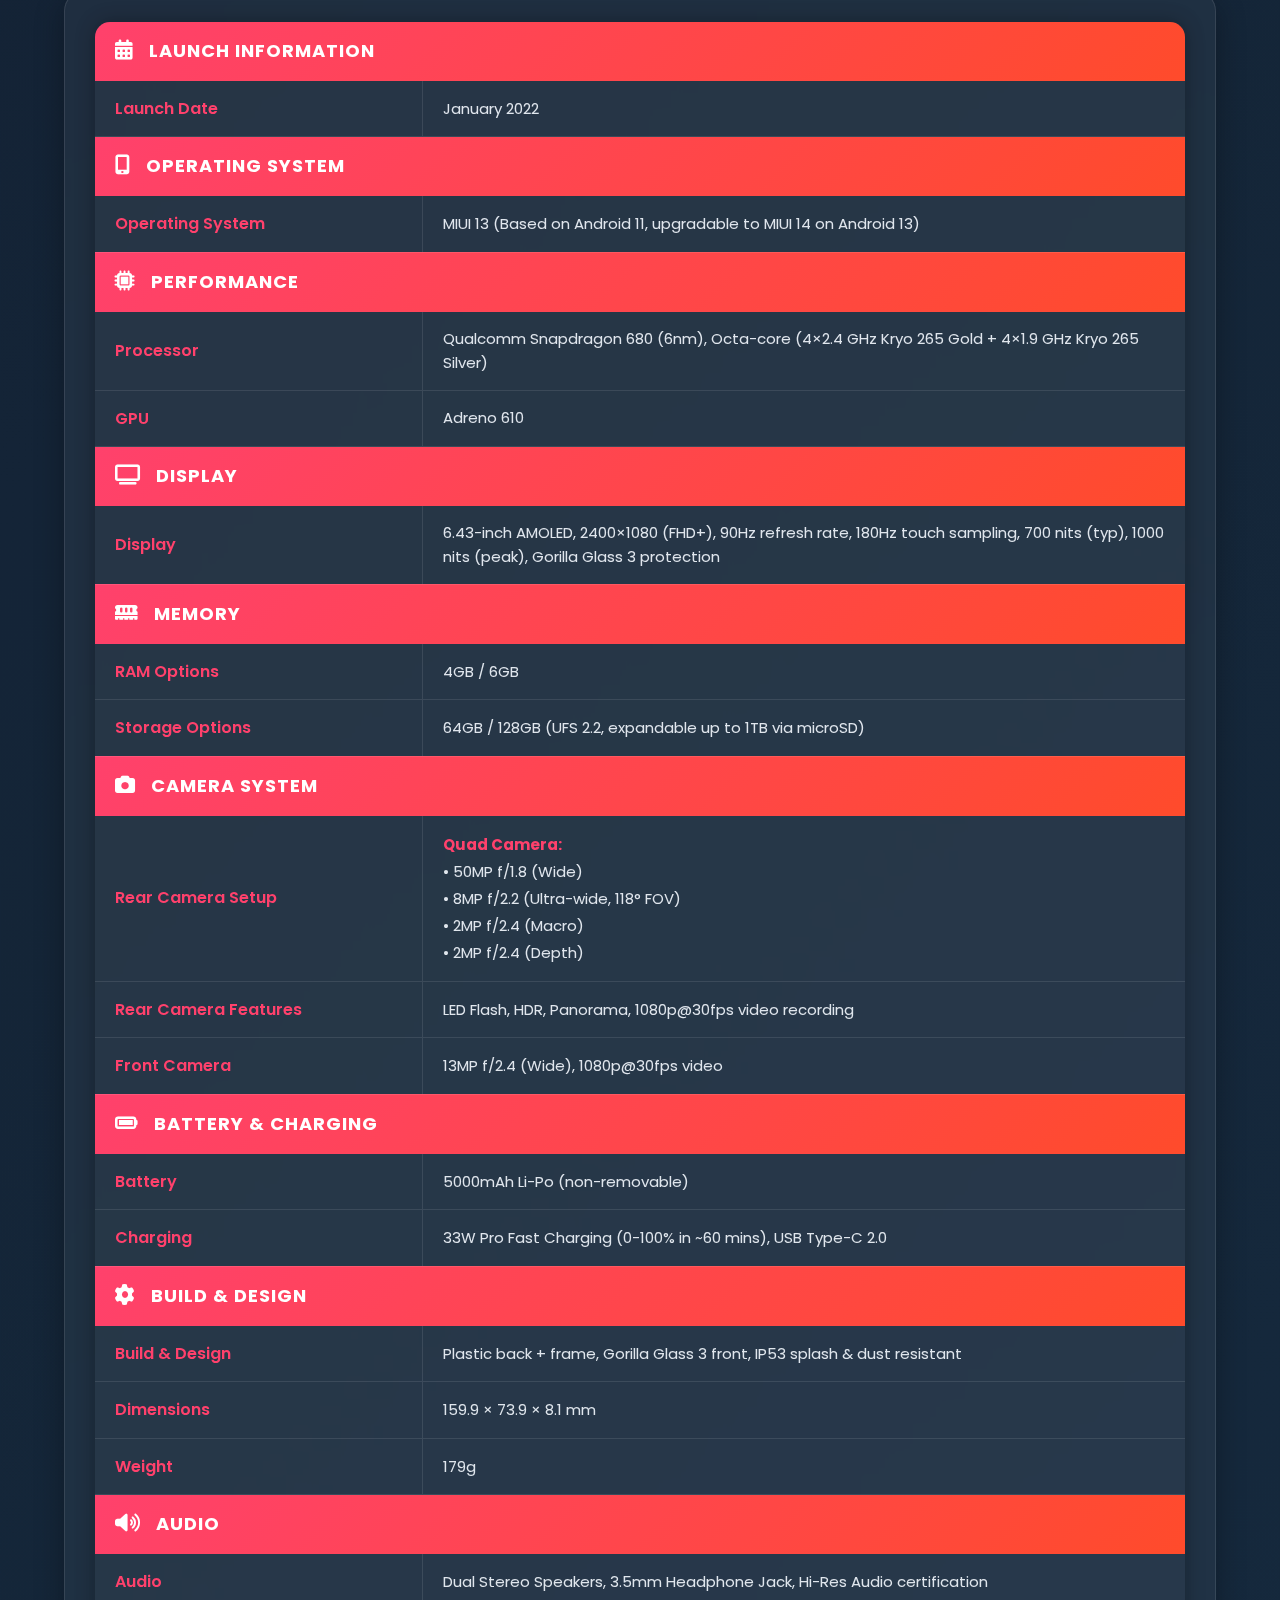
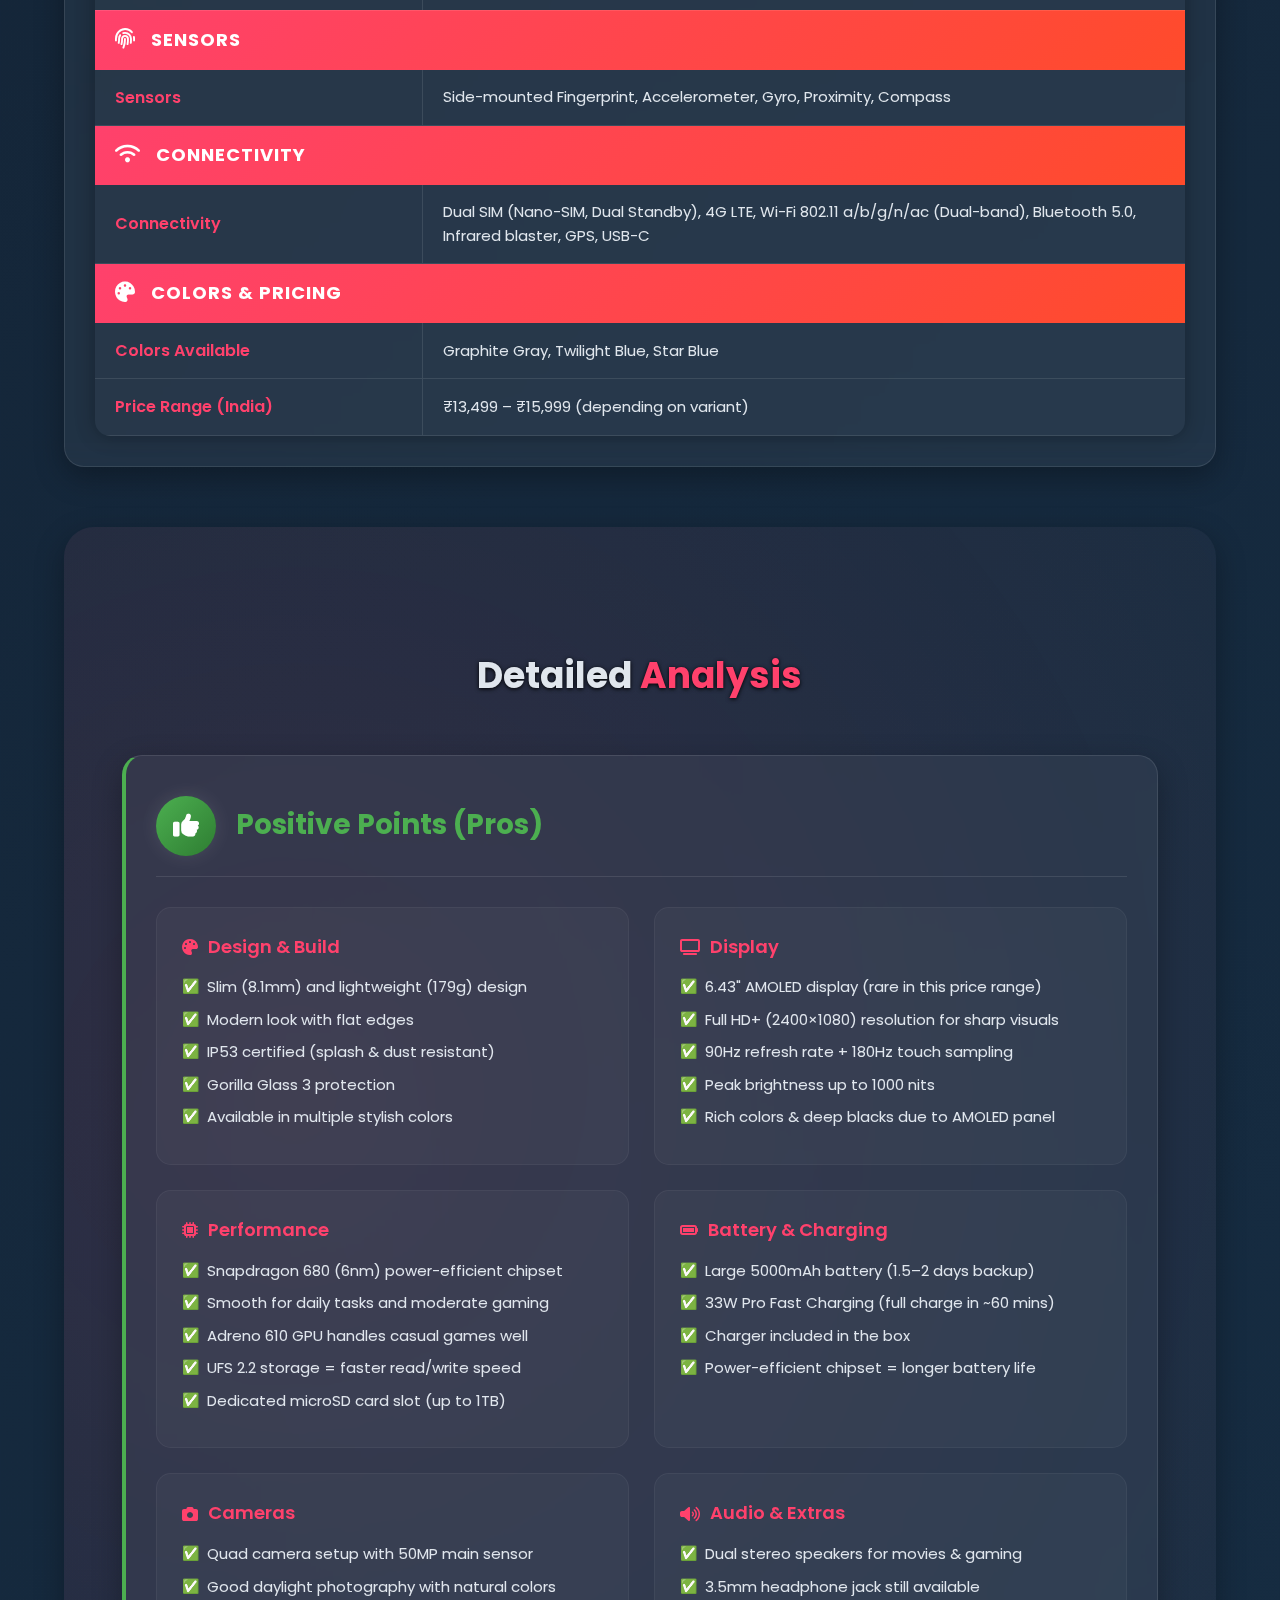
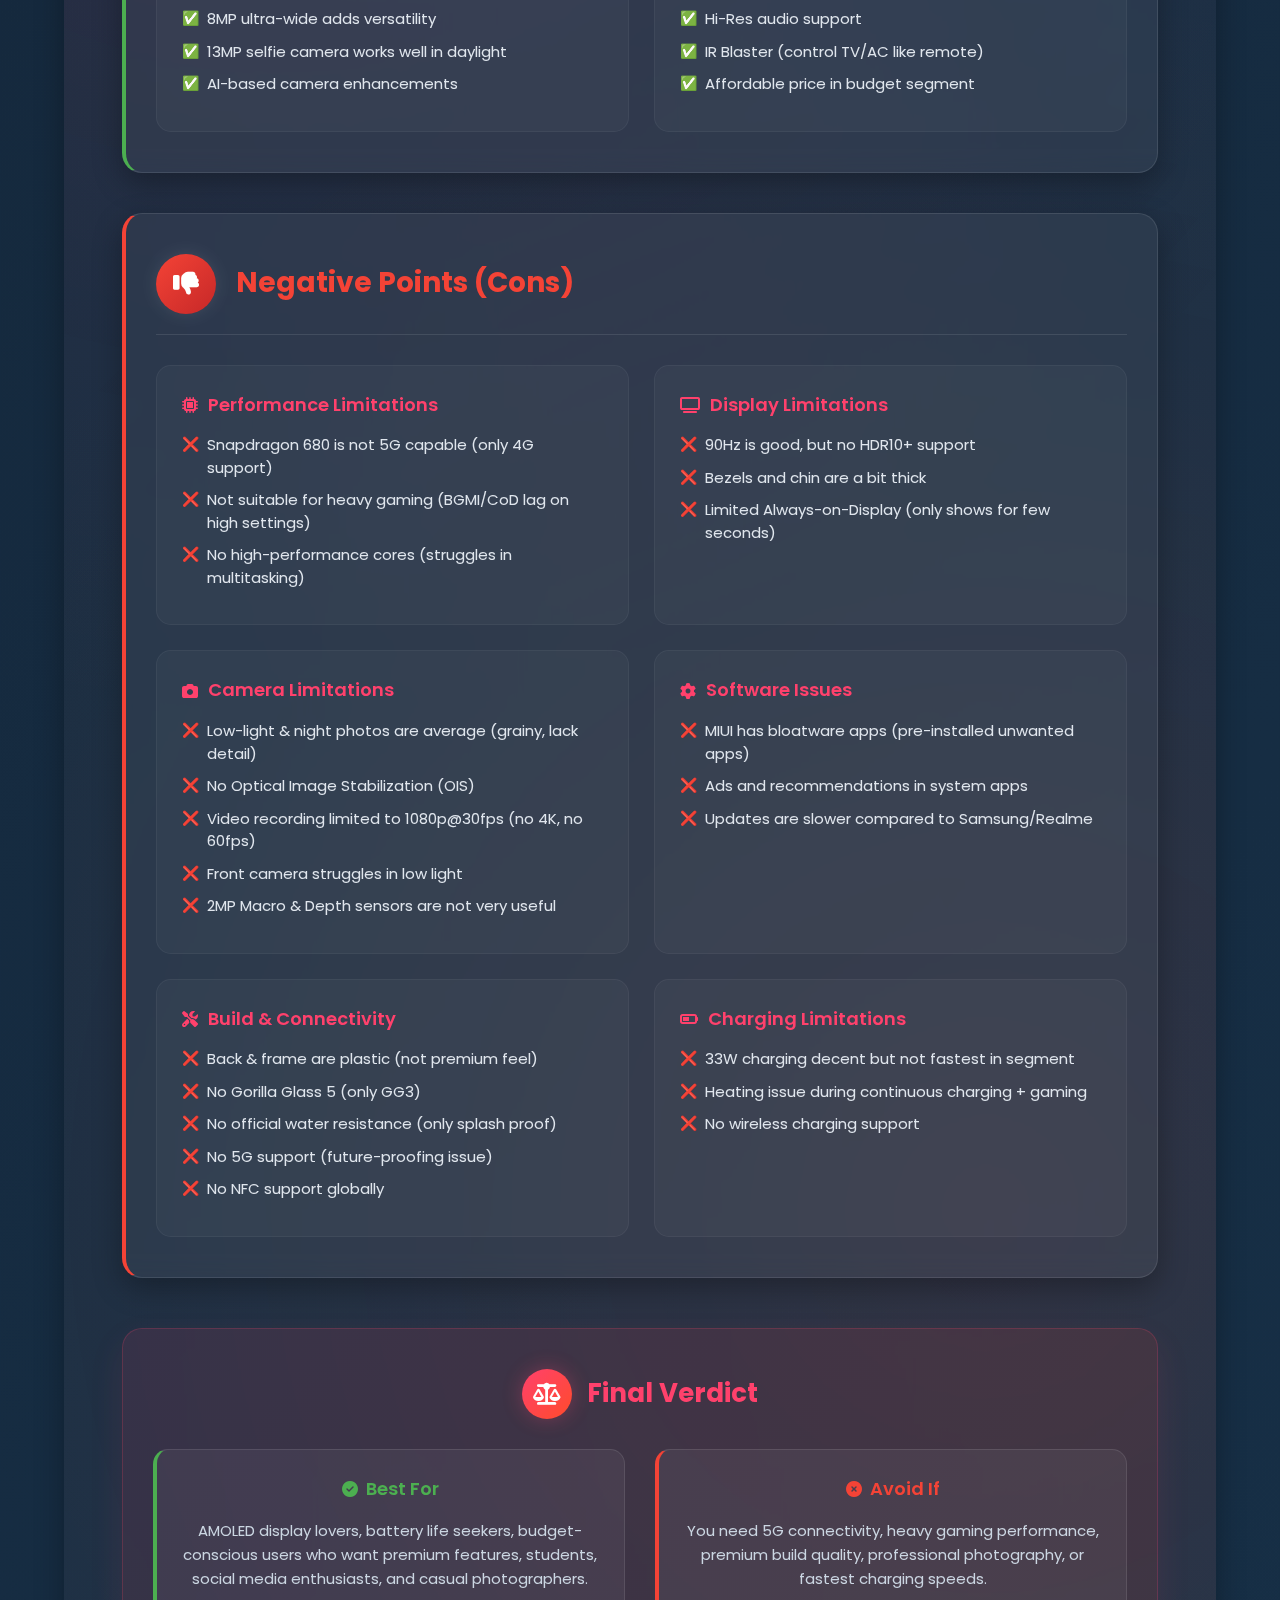
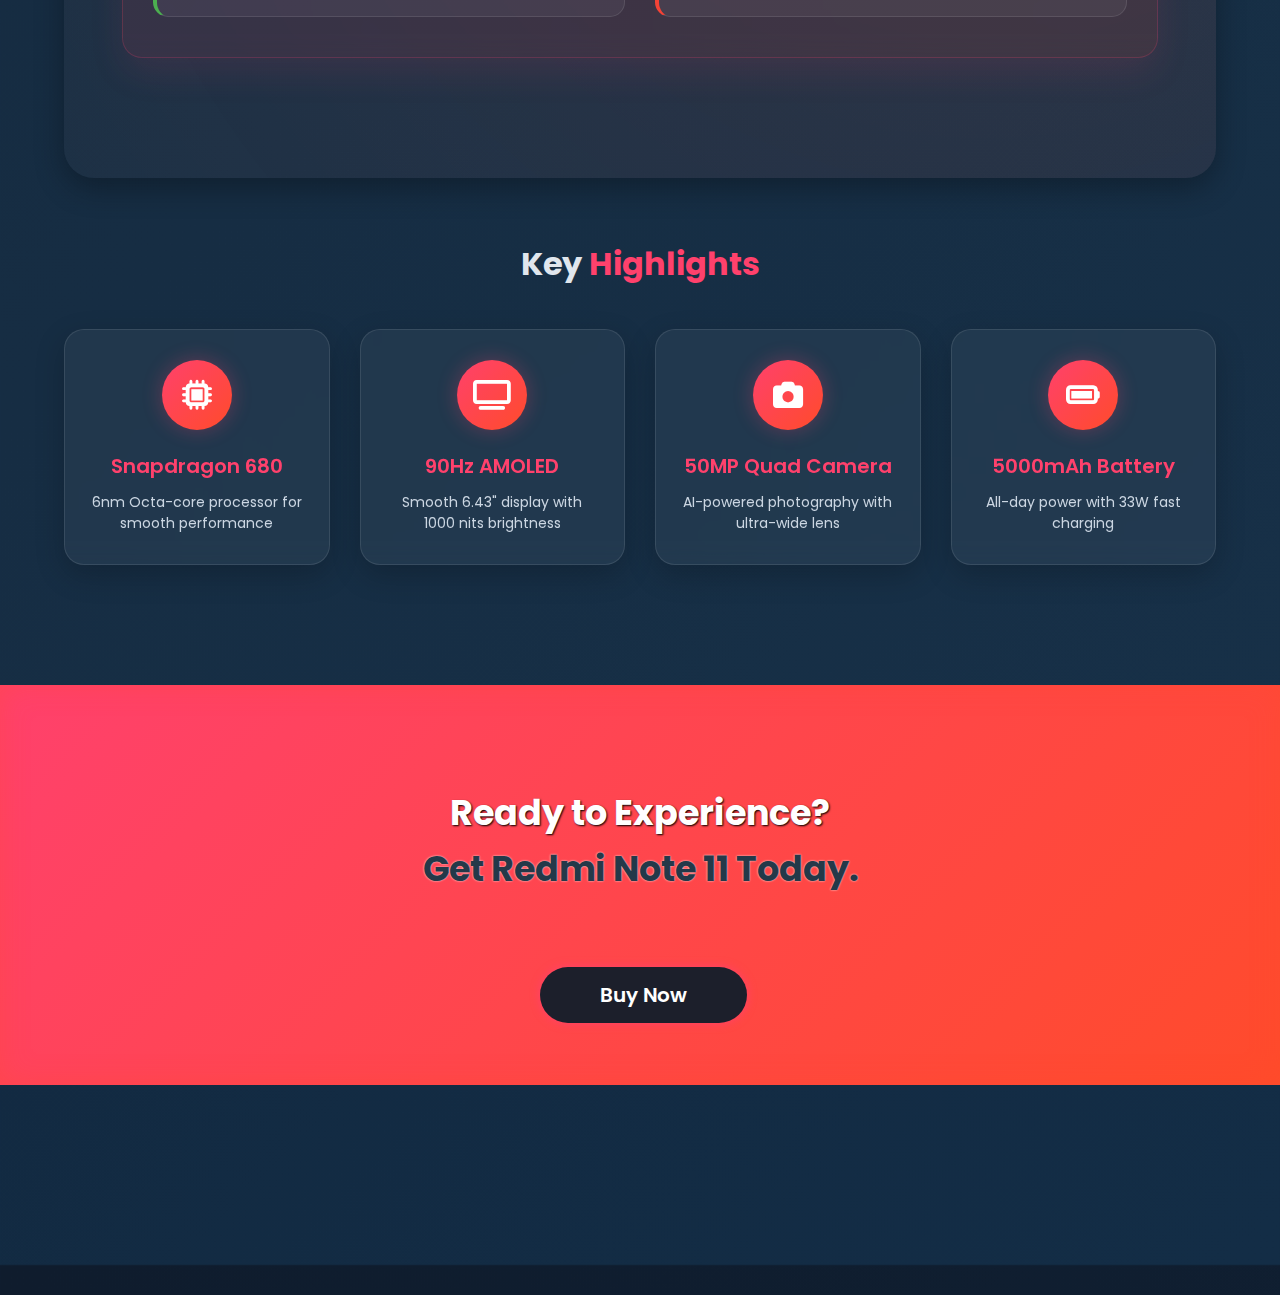
<file: redmispecs.html>
<!DOCTYPE html>
<html lang="en">
<head>
  <meta charset="UTF-8">
  <meta name="viewport" content="width=device-width, initial-scale=1.0">
  <title>Redmi Note 11 | Official Showcase Specifications</title>
  <link href="https://fonts.googleapis.com/css2?family=Poppins:wght@300;400;600;700&display=swap" rel="stylesheet">
  <link rel="stylesheet" href="redmispecs.css">
  <link rel="stylesheet" href="https://cdnjs.cloudflare.com/ajax/libs/font-awesome/6.0.0-beta3/css/all.min.css">
  <link rel="preconnect" href="https://fonts.googleapis.com">
  <link rel="stylesheet" href="https://cdnjs.cloudflare.com/ajax/libs/font-awesome/6.7.2/css/all.min.css" crossorigin="anonymous" />
  <script defer src="redmispecs.js"></script>
</head>
<body>
    <!-- Add this just after <body> tag -->
<div id="page-loader" style="position: fixed; top: 0; left: 0; height: 100vh; width: 100%; background: linear-gradient(135deg, #0f1c2d, #132d46); display: flex; align-items: center; justify-content: center; z-index: 99999;">
  <div style="display: flex; gap: 10px;">
    <div class="box">R</div>
    <div class="box">E</div>
    <div class="box">D</div>
    <div class="box">M</div>
    <div class="box">I</div>
    <br>
    <p class="boxp">Loading...</p>
  </div>
</div>

  <!-- Header -->
  <header class="header">
    <div class="container nav-container">
      <h1 class="logo">Redmi <span>Note 11</span></h1>
      <div class="menu-toggle">
        <span></span>
        <span></span>
        <span></span>
      </div>
      <nav>
        <ul class="nav-links">
          <div class="nav-close" onclick="document.querySelector('.nav-links').classList.remove('active')">&times;</div>
          <li><a href="index.html">Home<i class="fa-solid fa-arrow-right"></i></a></li>
          <li><a href="redmifeatures.html">Features<i class="fa-solid fa-arrow-right"></i></a></li>
          <li><a href="redmipending.html">Gallery<i class="fa-solid fa-arrow-right"></i></a></li>
          <li><a href="redmispecs.html" class="active">Specs<i class="fa-solid fa-arrow-right"></i></a></li>
          <li><a href="#redmipending.html">FAQ<i class="fa-solid fa-arrow-right"></i></a></li>
          <li><a href="#redmipending.html">About US<i class="fa-solid fa-arrow-right"></i></a></li>
        </ul>
      </nav>
    </div>
  </header>

  <!-- Specs Hero Section -->
  <section class="specs-hero">
    <div class="container">
        <p class="hello">HELLO<br>REDMI</p>
      <div class="specs-hero-content">
        <h1>Technical <span style="color: #ff416c;">Specifications</span></h1>
        <p>Dive deep into the powerful specifications that make Redmi Note 11 a standout choice</p>
        <div class="specs-hero-image">
          <div class="gradient-halo"></div>
          <div class="wave-container"></div>
          <img src="redmi.png" alt="Redmi Note 11 Specifications" loading="lazy">
          <div class="bubble-container"></div>
          <div class="glow-rings"></div>
        </div>
      </div>
    </div>
  </section>
    <hr style="height: 1px; background: linear-gradient(135deg, #ff416c, #ff4b2b); border: none; margin: 0; padding: 0;">

  <!-- Specifications Table Section -->
  <section class="specs-section">
    <div class="container">
      <h2 class="section-title">Complete <span style="color: #ff416c;">Specifications</span></h2>
      
      <div class="specs-table-container">
        <table class="specs-table">
          <tbody>
            <tr class="spec-category">
              <td colspan="2"><i class="fas fa-calendar-alt"></i> Launch Information</td>
            </tr>
            <tr>
              <td class="spec-label">Launch Date</td>
              <td class="spec-value">January 2022</td>
            </tr>

            <tr class="spec-category">
              <td colspan="2"><i class="fas fa-mobile-alt"></i> Operating System</td>
            </tr>
            <tr>
              <td class="spec-label">Operating System</td>
              <td class="spec-value">MIUI 13 (Based on Android 11, upgradable to MIUI 14 on Android 13)</td>
            </tr>

            <tr class="spec-category">
              <td colspan="2"><i class="fas fa-microchip"></i> Performance</td>
            </tr>
            <tr>
              <td class="spec-label">Processor</td>
              <td class="spec-value">Qualcomm Snapdragon 680 (6nm), Octa-core (4×2.4 GHz Kryo 265 Gold + 4×1.9 GHz Kryo 265 Silver)</td>
            </tr>
            <tr>
              <td class="spec-label">GPU</td>
              <td class="spec-value">Adreno 610</td>
            </tr>

            <tr class="spec-category">
              <td colspan="2"><i class="fas fa-tv"></i> Display</td>
            </tr>
            <tr>
              <td class="spec-label">Display</td>
              <td class="spec-value">6.43-inch AMOLED, 2400×1080 (FHD+), 90Hz refresh rate, 180Hz touch sampling, 700 nits (typ), 1000 nits (peak), Gorilla Glass 3 protection</td>
            </tr>

            <tr class="spec-category">
              <td colspan="2"><i class="fas fa-memory"></i> Memory</td>
            </tr>
            <tr>
              <td class="spec-label">RAM Options</td>
              <td class="spec-value">4GB / 6GB</td>
            </tr>
            <tr>
              <td class="spec-label">Storage Options</td>
              <td class="spec-value">64GB / 128GB (UFS 2.2, expandable up to 1TB via microSD)</td>
            </tr>

            <tr class="spec-category">
              <td colspan="2"><i class="fas fa-camera"></i> Camera System</td>
            </tr>
            <tr>
              <td class="spec-label">Rear Camera Setup</td>
              <td class="spec-value">
                <div class="camera-details">
                  <strong>Quad Camera:</strong><br>
                  • 50MP f/1.8 (Wide)<br>
                  • 8MP f/2.2 (Ultra-wide, 118° FOV)<br>
                  • 2MP f/2.4 (Macro)<br>
                  • 2MP f/2.4 (Depth)
                </div>
              </td>
            </tr>
            <tr>
              <td class="spec-label">Rear Camera Features</td>
              <td class="spec-value">LED Flash, HDR, Panorama, 1080p@30fps video recording</td>
            </tr>
            <tr>
              <td class="spec-label">Front Camera</td>
              <td class="spec-value">13MP f/2.4 (Wide), 1080p@30fps video</td>
            </tr>

            <tr class="spec-category">
              <td colspan="2"><i class="fas fa-battery-full"></i> Battery & Charging</td>
            </tr>
            <tr>
              <td class="spec-label">Battery</td>
              <td class="spec-value">5000mAh Li-Po (non-removable)</td>
            </tr>
            <tr>
              <td class="spec-label">Charging</td>
              <td class="spec-value">33W Pro Fast Charging (0-100% in ~60 mins), USB Type-C 2.0</td>
            </tr>

            <tr class="spec-category">
              <td colspan="2"><i class="fas fa-cog"></i> Build & Design</td>
            </tr>
            <tr>
              <td class="spec-label">Build & Design</td>
              <td class="spec-value">Plastic back + frame, Gorilla Glass 3 front, IP53 splash & dust resistant</td>
            </tr>
            <tr>
              <td class="spec-label">Dimensions</td>
              <td class="spec-value">159.9 × 73.9 × 8.1 mm</td>
            </tr>
            <tr>
              <td class="spec-label">Weight</td>
              <td class="spec-value">179g</td>
            </tr>

            <tr class="spec-category">
              <td colspan="2"><i class="fas fa-volume-up"></i> Audio</td>
            </tr>
            <tr>
              <td class="spec-label">Audio</td>
              <td class="spec-value">Dual Stereo Speakers, 3.5mm Headphone Jack, Hi-Res Audio certification</td>
            </tr>

            <tr class="spec-category">
              <td colspan="2"><i class="fas fa-fingerprint"></i> Sensors</td>
            </tr>
            <tr>
              <td class="spec-label">Sensors</td>
              <td class="spec-value">Side-mounted Fingerprint, Accelerometer, Gyro, Proximity, Compass</td>
            </tr>

            <tr class="spec-category">
              <td colspan="2"><i class="fas fa-wifi"></i> Connectivity</td>
            </tr>
            <tr>
              <td class="spec-label">Connectivity</td>
              <td class="spec-value">Dual SIM (Nano-SIM, Dual Standby), 4G LTE, Wi-Fi 802.11 a/b/g/n/ac (Dual-band), Bluetooth 5.0, Infrared blaster, GPS, USB-C</td>
            </tr>

            <tr class="spec-category">
              <td colspan="2"><i class="fas fa-palette"></i> Colors & Pricing</td>
            </tr>
            <tr>
              <td class="spec-label">Colors Available</td>
              <td class="spec-value">Graphite Gray, Twilight Blue, Star Blue</td>
            </tr>
            <tr>
              <td class="spec-label">Price Range (India)</td>
              <td class="spec-value">₹13,499 – ₹15,999 (depending on variant)</td>
            </tr>
          </tbody>
        </table>
      </div>

      <!-- Pros & Cons Analysis Section -->
<section class="analysis-section">
  <div class="container">
    <h2 class="section-title">Detailed <span style="color: #ff416c;">Analysis</span></h2>
    
    <!-- Pros Section -->
    <div class="analysis-container pros-container">
      <div class="analysis-header">
        <div class="analysis-icon pros-icon">
          <i class="fas fa-thumbs-up"></i>
        </div>
        <h3 class="analysis-title">Positive Points (Pros)</h3>
      </div>
      
      <div class="analysis-grid">
        <div class="analysis-category">
          <h4><i class="fas fa-palette"></i> Design & Build</h4>
          <ul>
            <li>Slim (8.1mm) and lightweight (179g) design</li>
            <li>Modern look with flat edges</li>
            <li>IP53 certified (splash & dust resistant)</li>
            <li>Gorilla Glass 3 protection</li>
            <li>Available in multiple stylish colors</li>
          </ul>
        </div>
        
        <div class="analysis-category">
          <h4><i class="fas fa-tv"></i> Display</h4>
          <ul>
            <li>6.43" AMOLED display (rare in this price range)</li>
            <li>Full HD+ (2400×1080) resolution for sharp visuals</li>
            <li>90Hz refresh rate + 180Hz touch sampling</li>
            <li>Peak brightness up to 1000 nits</li>
            <li>Rich colors & deep blacks due to AMOLED panel</li>
          </ul>
        </div>
        
        <div class="analysis-category">
          <h4><i class="fas fa-microchip"></i> Performance</h4>
          <ul>
            <li>Snapdragon 680 (6nm) power-efficient chipset</li>
            <li>Smooth for daily tasks and moderate gaming</li>
            <li>Adreno 610 GPU handles casual games well</li>
            <li>UFS 2.2 storage = faster read/write speed</li>
            <li>Dedicated microSD card slot (up to 1TB)</li>
          </ul>
        </div>
        
        <div class="analysis-category">
          <h4><i class="fas fa-battery-full"></i> Battery & Charging</h4>
          <ul>
            <li>Large 5000mAh battery (1.5–2 days backup)</li>
            <li>33W Pro Fast Charging (full charge in ~60 mins)</li>
            <li>Charger included in the box</li>
            <li>Power-efficient chipset = longer battery life</li>
          </ul>
        </div>
        
        <div class="analysis-category">
          <h4><i class="fas fa-camera"></i> Cameras</h4>
          <ul>
            <li>Quad camera setup with 50MP main sensor</li>
            <li>Good daylight photography with natural colors</li>
            <li>8MP ultra-wide adds versatility</li>
            <li>13MP selfie camera works well in daylight</li>
            <li>AI-based camera enhancements</li>
          </ul>
        </div>
        
        <div class="analysis-category">
          <h4><i class="fas fa-volume-up"></i> Audio & Extras</h4>
          <ul>
            <li>Dual stereo speakers for movies & gaming</li>
            <li>3.5mm headphone jack still available</li>
            <li>Hi-Res audio support</li>
            <li>IR Blaster (control TV/AC like remote)</li>
            <li>Affordable price in budget segment</li>
          </ul>
        </div>
      </div>
    </div>

    <!-- Cons Section -->
    <div class="analysis-container cons-container">
      <div class="analysis-header">
        <div class="analysis-icon cons-icon">
          <i class="fas fa-thumbs-down"></i>
        </div>
        <h3 class="analysis-title">Negative Points (Cons)</h3>
      </div>
      
      <div class="analysis-grid">
        <div class="analysis-category">
          <h4><i class="fas fa-microchip"></i> Performance Limitations</h4>
          <ul>
            <li>Snapdragon 680 is not 5G capable (only 4G support)</li>
            <li>Not suitable for heavy gaming (BGMI/CoD lag on high settings)</li>
            <li>No high-performance cores (struggles in multitasking)</li>
          </ul>
        </div>
        
        <div class="analysis-category">
          <h4><i class="fas fa-tv"></i> Display Limitations</h4>
          <ul>
            <li>90Hz is good, but no HDR10+ support</li>
            <li>Bezels and chin are a bit thick</li>
            <li>Limited Always-on-Display (only shows for few seconds)</li>
          </ul>
        </div>
        
        <div class="analysis-category">
          <h4><i class="fas fa-camera"></i> Camera Limitations</h4>
          <ul>
            <li>Low-light & night photos are average (grainy, lack detail)</li>
            <li>No Optical Image Stabilization (OIS)</li>
            <li>Video recording limited to 1080p@30fps (no 4K, no 60fps)</li>
            <li>Front camera struggles in low light</li>
            <li>2MP Macro & Depth sensors are not very useful</li>
          </ul>
        </div>
        
        <div class="analysis-category">
          <h4><i class="fas fa-cog"></i> Software Issues</h4>
          <ul>
            <li>MIUI has bloatware apps (pre-installed unwanted apps)</li>
            <li>Ads and recommendations in system apps</li>
            <li>Updates are slower compared to Samsung/Realme</li>
          </ul>
        </div>
        
        <div class="analysis-category">
          <h4><i class="fas fa-tools"></i> Build & Connectivity</h4>
          <ul>
            <li>Back & frame are plastic (not premium feel)</li>
            <li>No Gorilla Glass 5 (only GG3)</li>
            <li>No official water resistance (only splash proof)</li>
            <li>No 5G support (future-proofing issue)</li>
            <li>No NFC support globally</li>
          </ul>
        </div>
        
        <div class="analysis-category">
          <h4><i class="fas fa-battery-half"></i> Charging Limitations</h4>
          <ul>
            <li>33W charging decent but not fastest in segment</li>
            <li>Heating issue during continuous charging + gaming</li>
            <li>No wireless charging support</li>
          </ul>
        </div>
      </div>
    </div>

    <!-- Final Verdict -->
    <div class="verdict-container">
      <div class="verdict-header">
        <div class="verdict-icon">
          <i class="fas fa-balance-scale"></i>
        </div>
        <h3>Final Verdict</h3>
      </div>
      <div class="verdict-content">
        <div class="verdict-section best-for">
          <h4><i class="fas fa-check-circle"></i> Best For</h4>
          <p>AMOLED display lovers, battery life seekers, budget-conscious users who want premium features, students, social media enthusiasts, and casual photographers.</p>
        </div>
        <div class="verdict-section avoid-if">
          <h4><i class="fas fa-times-circle"></i> Avoid If</h4>
          <p>You need 5G connectivity, heavy gaming performance, premium build quality, professional photography, or fastest charging speeds.</p>
        </div>
      </div>
    </div>
  </div>
</section>

      <!-- Key Highlights -->
      <div class="key-highlights">
        <h3>Key <span style="color: #ff416c;">Highlights</span></h3>
        <div class="highlights-grid">
          <div class="highlight-card">
            <div class="highlight-icon">
              <i class="fas fa-microchip"></i>
            </div>
            <h4>Snapdragon 680</h4>
            <p>6nm Octa-core processor for smooth performance</p>
          </div>
          <div class="highlight-card">
            <div class="highlight-icon">
              <i class="fas fa-tv"></i>
            </div>
            <h4>90Hz AMOLED</h4>
            <p>Smooth 6.43" display with 1000 nits brightness</p>
          </div>
          <div class="highlight-card">
            <div class="highlight-icon">
              <i class="fas fa-camera"></i>
            </div>
            <h4>50MP Quad Camera</h4>
            <p>AI-powered photography with ultra-wide lens</p>
          </div>
          <div class="highlight-card">
            <div class="highlight-icon">
              <i class="fas fa-battery-full"></i>
            </div>
            <h4>5000mAh Battery</h4>
            <p>All-day power with 33W fast charging</p>
          </div>
        </div>
      </div>
    </div>
  </section>

  <!-- Call to Action -->
  <section class="cta">
    <div class="container">
      <h2 class="cta-title">Ready to Experience? <br><span style="color: #243949; text-shadow: 0px 0px 2px whitesmoke;">Get Redmi Note 11 Today.</span></h2>
      <a href="redmipending.html" class="btn btn-dark">Buy Now</a>
    </div>
  </section>

  <!-- Footer -->
  <footer class="footer">
    <div class="container footer-content">
      <p>&copy; 2025 Redmi Note 11 Showcase | Designed by Shaikh Salik</p>
      <p>College Project | Made with ❤ & Dedication</p>
    </div>
  </footer>

  <!-- Back to Top Button -->
  <button class="back-to-top" title="Go to top">
    <i class="fas fa-arrow-up"></i>
  </button>
</body>
</html>
</file>
<file: redmihome.css>
/* redmihome.css */

* {
  margin: 0;
  padding: 0;
  box-sizing: border-box;
}

body {
  font-family: 'Poppins', sans-serif;
  background: linear-gradient(135deg, #0f1c2d, #132d46);
  color: #e0e6ed;
  line-height: 1.6;
  scroll-behavior: smooth;
}

html {
  scroll-behavior: smooth;
}

.box {
  color: #ff416c;
  font-size: 70px;
  font-weight: bold;
  animation: pulse 1s ease-in-out infinite;
  font-family: 'Poppins', sans-serif;
}

.box:nth-child(1) { animation-delay: 0s; }
.box:nth-child(2) { animation-delay: 0.2s; }
.box:nth-child(3) { animation-delay: 0.4s; }
.box:nth-child(4) { animation-delay: 0.6s; }
.box:nth-child(5) { animation-delay: 0.8s; }

@keyframes pulse {
  0%, 100% {
    opacity: 0.3;
    transform: scale(1);
    transform: translateY(0px);
  }
  50% {
    opacity: 1;
    transform: scale(1.2);
    transform: translateY(-20px);
  }
}

.boxp {
  color: #ff416c;
  position: absolute;
  font-size: 20px;
  margin-top: 150px;
  margin-left: 80px;
  font-family: 'Poppins', sans-serif;
}

@media (max-width: 768px) {
  .boxp {
  margin-top: 150px;
  margin-left: 90px;
}
}

.container {
  width: 90%;
  max-width: 1200px;
  margin: 0 auto;
  padding: 40px 0;
}

.hero-text .btn {
    margin: 0px 0px 0px 0px;
    box-shadow: none;
    border: none;
    padding: 12px 30px 12px 45px;
    animation: none;
}

.hero-text .btn:hover {
  border: none;
  text-shadow: 0px 0px 5px #243949;
  color: white;
  border: 1px solid #243949;
  box-shadow: 0 0 10px 0 #ff416c;
}

.hero-text .btn .fa-solid {
  transition: all 0.3s ease;
  color: transparent;
  text-shadow: none;
  border: none;
}

.hero-text .btn:hover .fa-solid {
  margin-left: 50px;
  color: #243949;
  transform: scale(1.5);
}


.btn {
  display: inline-block;
  padding: 12px 30px;
  background: linear-gradient(45deg, #ff416c, #ff4b2b);
  color: #fff;
  text-decoration: none;
  font-weight: 600;
  border-radius: 30px;
  box-shadow: 0 0 10px #ff416c;
  transition: all 0.3s ease;
  position: absolute;
  max-width: 100%;  
  margin: 50px 0px 0px -100px;
}

.btn:hover {
  background: linear-gradient(135deg, #ff416c, #ff4b2b);
  transform: scale(1.05);
  color: #243949;
  box-shadow: 0 0 10px #243949;
  border: none;
  border-radius: 30px;
}

.btn-dark {
  font-size: 20px;
  padding-left: 60px;
  padding-right: 60px;
  background: #1c1f2b;
  text-align: center;
}

/* Header */
.header {
  background: #0f1c2d;
  padding: 20px 0;
  box-shadow: 0 2px 10px rgba(0, 0, 0, 0.2);
  position: relative;
  z-index: 999;
}

.menu-toggle {
      display: none;
      flex-direction: column;
      cursor: pointer;
      gap: 5px;
    }

    .menu-toggle span {
      width: 25px;
      height: 3px;
      background: #ff416c;
      display: block;
      border-radius: 3px;
    }

    /* Back to Top Button */
    .back-to-top {
      position: fixed;
      bottom: 25px;
      right: 25px;
      background: linear-gradient(45deg, #ff416c, #ff4b2b);
      color: #fff;
      border: none;
      border-radius: 50%;
      width: 55px;
      height: 55px;
      font-size: 22px;
      cursor: pointer;
      display: none;
      justify-content: center;
      align-items: center;
      box-shadow: 0 0 15px #ff416c80;
      z-index: 9999;
      transition: all 0.3s ease-in-out;
    }

    .back-to-top:hover {
      background: linear-gradient(135deg, #ff4b2b, #ff416c);
      transform: scale(1.1);
    }

.nav-container {
  display: flex;
  justify-content: space-between;
  align-items: center;
}

.logo {
  font-size: 35px;
  font-weight: 700;
  color: #ff416c;
}

.logo span {
  color: #e0e6ed;
}

.nav-links {
  list-style: none;
  display: flex;
  gap: 30px;
}

.nav-links .fa-solid {
  display: none;
}

.nav-close {
  position: absolute;
  top: 20px;
  right: 20px;
  visibility: hidden;
  font-size: 40px;
}

.nav-close:hover {
  color: #ff416c;
}

.nav-links li a {
  text-decoration: none;
  color: #ccc;
  font-weight: 500;
  transition: color 0.3s ease;
  font-size: 20px;
}

.nav-links li a:hover {
  position: relative;
}

.nav-links li a:hover,
.nav-links li a.active {
  color: #ff416c;
}

.nav-links li a:hover::after {
  content: '';
  position: absolute;
  left: 0;
  bottom: -5px;
  width: 100%;
  height: 2px;
  background: #ff416c;
  box-shadow: 0 0 8px #ff416c66;
  animation: expand 0.3s ease forwards;
}

@keyframes expand {
  from { width: 0; }
  to { width: 100%; }
}


/* Hero */
.hero {
  background: radial-gradient(circle at top right, #243949, #141e30);
  color: #fff;
  padding: 50px 0 50px 0;
  height: 1300px;
}

.hero-content {
  display: flex;
  flex-wrap: wrap;
  align-items: center;
  gap: 50px;
}

.hero-text {
  flex: 1;
  text-shadow: 1px 1px 4px rgba(0,0,0,0.6);
  margin: 0px 0px 50px 0px;
}

.hero-text h2 {
  font-size: 44px;
  margin-bottom: 20px;
  color: #ffffff;
}

.hero-text p {
  font-size: 18px;
  margin-bottom: 30px;
  color: #cfd8e3;
}

.hero-img {
  display: flex;
  flex: 1;
  position: relative;
  display: flex;
}

.hero-img img {
  max-width: 100%;
  display: block;
  border-radius: 20px;
  height: 890px;
  float: right;
  width: 100%;
  margin-top: 20px;
  cursor: pointer;
  animation: float 3s ease-in-out infinite;
}

.circle1 {
  width: 250px;
  height: 250px;
  position: absolute;
  border-radius: 100%;
  background: linear-gradient(135deg, #ff416c, #ff4b2b);
  opacity: 10%;
  top: 550px;
}

.circle2 {
  width: 150px;
  height: 150px;
  position: absolute;
  border-radius: 100%;
  background: linear-gradient(135deg, #ffa041, #ff4b2b);
  opacity: 10%;
  top: 100px;
  left: 50px;
}

.circle3 {
  width: 150px;
  height: 150px;
  position: absolute;
  border-radius: 100%;
  background: linear-gradient(135deg, #ffa041, #b1ff2b);
  opacity: 10%;
  top: 450px;
  left: 160px;
}

.circle4 {
  width: 250px;
  height: 250px;
  position: absolute;
  border-radius: 100%;
  background: linear-gradient(135deg, #41ffd6, #ff4b2b);
  opacity: 10%;
  top: 100px;
  left: 300px;
}

.circle5 {
  width: 150px;
  height: 150px;
  position: absolute;
  border-radius: 100%;
  background: linear-gradient(135deg, #f241ff, #b1ff2b);
  opacity: 10%;
  top: 620px;
  left: 370px;
}

.money {
  width: 90%;
  text-align: center;
  position: absolute;
  margin-top: 0px;
  font-size: 120px;
  font-weight: 800;
  letter-spacing: 20px;
  transition: all 0.3s ease-in-out;
  animation: money 5s ease-in-out infinite;

  /* Text ko transparent banaya */
  color: transparent;
  
  /* White outline */
  -webkit-text-stroke: 1px white;

  /* Blue lines pattern */
  background: linear-gradient(135deg, #ff416c, #ff4b2b);

  -webkit-background-clip: text;
  background-clip: text;

  /* Opacity effect */
  opacity: 30%;

  /* Shadow */
  text-shadow: 12px 0 0 whitesmoke;
}

@keyframes money {
  0%, 100% {
    transform: translateY(0px);
  }
  50% {
   transform: translateY(500px);
}
}

@media (max-width: 768px) {
  .circle1 {
  width: 200px;
  height: 200px;
  position: absolute;
  border-radius: 100%;
  background: linear-gradient(135deg, #ff416c, #ff4b2b);
  opacity: 10%;
  top: 600px;
}

.circle2 {
  width: 150px;
  height: 150px;
  position: absolute;
  border-radius: 100%;
  background: linear-gradient(135deg, #ffa041, #ff4b2b);
  opacity: 10%;
  top: 100px;
  left: 30px;
}

.circle3 {
  width: 150px;
  height: 150px;
  position: absolute;
  border-radius: 100%;
  background: linear-gradient(135deg, #ffa041, #b1ff2b);
  opacity: 10%;
  top: 530px;
  left: 140px;
}

.circle4 {
  width: 200px;
  height: 200px;
  position: absolute;
  border-radius: 100%;
  background: linear-gradient(135deg, #41ffd6, #ff4b2b);
  opacity: 10%;
  top: 130px;
  left: 300px;
}

.circle5 {
  width: 150px;
  height: 150px;
  position: absolute;
  border-radius: 100%;
  background: linear-gradient(135deg, #f241ff, #b1ff2b);
  opacity: 10%;
  top: 650px;
  left: 350px;
}

.money {
  font-size: 70px;
}

@keyframes money {
  0%, 100% {
    transform: translateY(0px);
  }
  50% {
   transform: translateY(1230px);
}
  }
}

@media (max-width: 480px) {
  .circle1 {
  width: 200px;
  height: 200px;
  position: absolute;
  border-radius: 100%;
  background: linear-gradient(135deg, #ff416c, #ff4b2b);
  opacity: 10%;
  top: 430px;
}

.circle2 {
  width: 150px;
  height: 150px;
  position: absolute;
  border-radius: 100%;
  background: linear-gradient(135deg, #ffa041, #ff4b2b);
  opacity: 10%;
  top: 70px;
  left: 10px;
}

.circle3 {
  width: 150px;
  height: 150px;
  position: absolute;
  border-radius: 100%;
  background: linear-gradient(135deg, #ffa041, #b1ff2b);
  opacity: 10%;
  top: 350px;
  left: 80px;
}

.circle4 {
  width: 200px;
  height: 200px;
  position: absolute;
  border-radius: 100%;
  background: linear-gradient(135deg, #41ffd6, #ff4b2b);
  opacity: 10%;
  top: 80px;
  left: 150px;
}

.circle5 {
  width: 150px;
  height: 150px;
  position: absolute;
  border-radius: 100%;
  background: linear-gradient(135deg, #f241ff, #b1ff2b);
  opacity: 10%;
  top: 490px;
  left: 200px;
}

.money {
  font-size: 70px;
}

@keyframes money {
  0%, 100% {
    transform: translateY(0px);
  }
  50% {
   transform: translateY(1070px);
}
  }
}

@keyframes float {
  0% { transform: translateY(0); }
  50% { transform: translateY(-30px); }
  100% { transform: translateY(0); }
}

@keyframes float-sequence-smooth {
  0% { transform: translateY(0); }
  10% { transform: translateY(-10px); }
  20% { transform: translateY(0); }
  30% { transform: translateY(-10px); }
  40% { transform: translateY(0); }
  50% { transform: translateY(-10px); }
  60% { transform: translateY(0); }
  70% { transform: translateY(-10px); }
  80% { transform: translateY(0); }
  90% { transform: translateY(-10px); }
  100% { transform: translateY(0); }
}

/* Features Section */
.features-preview {
  background: #1b2735;
  padding: 80px 0;
}

.section-title {
  text-align: center;
  font-size: 36px;
  font-weight: 700;
  color: #ff416c;
  margin-bottom: 50px;
  text-shadow: 0 1px 4px #000;
}

.features-grid {
  display: grid;
  grid-template-columns: repeat(auto-fit, minmax(250px, 1fr));
  gap: 40px;
}

.feature-card {
  background: rgba(255, 255, 255, 0.03);
  padding: 30px 25px;
  border-radius: 18px;
  text-align: center;
  border: 1px solid rgba(255, 255, 255, 0.1);
  box-shadow: 0 0 30px rgba(0,0,0,0.2);
  transition: 0.4s ease;
  justify-items: center;
}

.feature-card:hover {
  border: 1px solid #ff416c66;
  transform: scale(1.05) rotateY(-3deg);
  border-color: #ff416c;
  box-shadow: 0 0 15px #ff416c66;
}

.feature-card img {
  width: 220px;
  height: 300px;
  margin-bottom: 20px;
  border: 1.5px solid #ff416c66;
  animation: float-sequence-smooth 8s ease-in-out infinite;
  transition: 0.4s ease;
  border-radius: 18px;
  display: flex;
  cursor: pointer;
}

.feature-card:nth-child(1) img {
  animation-delay: 0s;
}

.feature-card:nth-child(2) img {
  animation-delay: 0.4s;
}

.feature-card:nth-child(3) img {
  animation-delay: 0.8s;
}

.feature-card:nth-child(4) img {
  animation-delay: 1.2s;
}

.feature-card img:hover {
  box-shadow: 0 0 15px #ff416c66;
}

.feature-card h3 {
  font-size: 22px;
  color: #ff416c;
  margin-bottom: 12px;
}

.feature-card p {
  font-size: 15px;
  color: #cbd6e2;
}

/* CTA */
.cta {
  background: linear-gradient(135deg, #ff416c, #ff4b2b);
  color: #fff;
  justify-content: center;
  align-items: center;
  text-align: center;
  padding: 60px 20px;
  box-shadow: inset 0 0 30px #ff4b2b55;
  height: 400px;
}

.cta-title {
  font-size: 35px;
  margin-bottom: 20px;
  text-shadow: 1px 1px 2px #000;
  width: 100%;
}

/* Footer */
.footer {
  background: #0f1c2d;
  color: #ccc;
  text-align: center;
  padding: 30px 10px;
  font-size: 14px;
  line-height: 1.4;
  border-top: 1px solid #222;
  opacity: 0;
  transform: translateY(30px);
  animation: fadeInUp 1s ease forwards;
  animation-delay: 0.8s;
}

@keyframes fadeInUp {
  to {
    opacity: 1;
    transform: translateY(0);
  }
}

.hero-text h2,
.hero-text p {
  opacity: 0;
  transform: translateX(-30px);
  animation: slideLeft 1s ease forwards;
}

.hero-text h2 {
  animation-delay: 0.2s;
}

.hero-text p {
  animation-delay: 0.6s;
}

@keyframes slideLeft {
  to {
    opacity: 1;
    transform: translateX(0);
  }
}

@media (max-width: 1244px) {
 .features-grid {
    display: grid;
    grid-template-columns: repeat(auto-fit, minmax(300px, 2fr));
    gap: 30px;
}
.feature-card img {
    width: 250px;
    height: auto;
  }
.feature-card p {
  font-size: 15px;
  color: #cbd6e2;
}
}

/* Responsive Nav Fix */
@media (max-width: 768px) {
  .nav-links {
    position: fixed;
    top: 0;
    right: -100%;
    height: 100vh;
    background: #0f2027;
    flex-direction: column;
    justify-content: flex-start;
    align-items: flex-start;
    max-width: 65%;
    gap: 30px;
    transition: right 0.3s ease;
    z-index: 1000;
    padding: 80px 30px 30px 30px;
  }

  .nav-links.active {
    right: 0;
  }

  .menu-toggle {
    display: flex;
    margin: 0px 0px 0px 350px;
    cursor: pointer;
  }

  .nav-links li {
    width: 100%;
    text-align: left;
    position: relative; /* Important for arrow positioning */
  }

  .nav-links li a {
    position: relative;
    display: block;
    width: 100%;
    padding: 15px 0;
    text-align: left;
    font-size: 20px;
  }

  .nav-close {
    display: block;
    visibility: visible;
    cursor: pointer;
    font-size: 40px;
  }
  
  /* Show arrows in mobile nav */
  .nav-links .fa-solid {
    display: block; /* Show arrows in mobile */
    position: absolute;
    right: 150px;
    top: 50%;
    transform: translateY(-50%);
    visibility: hidden;
    opacity: 0;
    transition: all 0.3s ease;
    color: #ff416c;
    font-size: 16px;
  }

  /* Arrow hover effect */
  .nav-links li a:hover .fa-solid {
    right: 10px;
    visibility: visible;
    opacity: 1;
    transform: translateY(-50%) scale(1.2);
  }

  .hero {
    height: 1570px;
  }
  
  /* Rest of your existing mobile styles... */
  .hero-content {
    flex-direction: column;
    text-align: center;
    gap: 30px;
  }
  .hero-img {
    order: -1;
    width: 100%;
    height: 500px;
    margin: 0 auto;
    float: none;
  }
  .hero-img img {
    height: 900px;
  }
  .hero-text h2 {
    font-size: 32px;
  }
  .hero-text p {
    font-size: 16px;
    color: #d0d8e3;
  }
  .btn {
    position: relative;
    margin: 20px auto 0 auto;
    display: inline-block;
  }
  .features-grid {
    grid-template-columns: 2fr;
    gap: 30px;
  }
  .feature-card img {
    width: 100%;
    height: auto;
  }
  .cta {
    height: auto;
    padding: 40px 0px;
    width: 100%;
  }
  .cta a {
    padding-left: 50px;
    padding-right: 50px;
  }
  .footer {
    font-size: 11px;
    padding: 20px 10px;
  }
}

@media (max-width: 480px) {
  .nav-links {
    width: 80%;
  }

  .menu-toggle {
    display: flex;
    margin: 0px 0px 0px 60px;
  } 
  
   .nav-links li a {
    position: relative;
    display: block;
    width: 100%;
    padding: 15px 0;
    text-align: left;
  }

  .nav-links .fa-solid {
    display: block;
    position: absolute;
    right: 25px;
    top: 50%;
    transform: translateY(-50%);
    visibility: hidden;
    opacity: 0;
    transition: all 0.3s ease;
    color: #ff416c;
    font-size: 18px;
  }

  .nav-links li a:hover .fa-solid {
    right: 15px;
    visibility: visible;
    opacity: 1;
    transform: translateY(-50%) scale(1.2);
  }

  .hero {
    height: 1600px;
  }

  .hero-img img {
    height: 700px;
  }
  
  .hero-text h2 {
    font-size: 26px;
  }
  .hero-text p {
    font-size: 14px;
  }
  .btn {
    padding: 10px 20px;
  }
  .features-grid {
    gap: 40px;
  }
  .cta {
    height: auto;
    padding: 40px 0px;
  }
  .cta-title {
    font-size: 29px;
    width: 100%;
  }
}

@media (max-width: 413px) {
  .nav-links {
    width: 800%;
  }

  .nav-links li a {
    position: relative;
    display: block;
    width: 100%;
    padding: 15px 0;
    text-align: left;
  }

  .nav-links .fa-solid {
    display: block;
    position: absolute;
    right: 30px;
    top: 50%;
    transform: translateY(-50%);
    visibility: hidden;
    opacity: 0;
    transition: all 0.3s ease;
    color: #ff416c;
    font-size: 18px;
  }


  .nav-links li a:hover .fa-solid {
    right: 20px;
    visibility: visible;
    opacity: 1;
    transform: translateY(-50%) scale(1.2);
  }
}


.popup-overlay {
  display: none;
  position: fixed;
  top: 0; left: 0;
  width: 100%; height: 100%;
  background: rgba(0, 0, 0, 0.7);
  z-index: 10000;
  justify-content: center;
  align-items: center;
  animation: fadeIn 0.3s ease forwards;
}

@keyframes fadeIn {
  from { opacity: 0; }
  to { opacity: 1; }
}

/* Popup ke liye updated CSS - redmihome.css mein ye changes karo */

/* Popup ke liye updated CSS - redmihome.css mein ye changes karo */

.popup-overlay {
  display: none;
  position: fixed;
  top: 0; left: 0;
  width: 100%; height: 100%;
  background: rgba(0, 0, 0, 0.7);
  z-index: 10000;
  justify-content: center;
  align-items: center;
  animation: fadeIn 0.3s ease forwards;
}

.popup-content {
  background: #1b2735;
  padding: 40px;
  border-radius: 20px;
  width: 90%;
  max-width: 1000px;
  max-height: 90vh; /* Maximum height set */
  /* box-shadow: 0 0 20px #ff416c; */
  border: 1px solid #ff416c;
  animation: fadeInUp 0.5s ease forwards;
  position: relative;
  overflow-y: auto; /* Scrollable banaya */
  overflow-x: hidden;
  transition: all 0.3s ease-in-out;
  /* Hide scrollbar - Different browsers */
  scrollbar-width: none; /* Firefox */
  -ms-overflow-style: none; /* Internet Explorer 10+ */
}

.popup-content:hover {
  box-shadow: 0 0 20px #ff416c66;
}

/* Hide scrollbar for Chrome, Safari and Opera */
.popup-content::-webkit-scrollbar {
  display: none;
}

/* Optional: Subtle scroll indicator */
.popup-content::after {
  content: '';
  position: absolute;
  top: 0;
  right: 0;
  width: 2px;
  height: 100%;
  background: linear-gradient(to bottom, transparent, rgba(255, 65, 108, 0.3), transparent);
  opacity: 0;
  transition: opacity 0.3s ease;
}

.popup-content:hover::after {
  opacity: 1;
}

.popup-inner {
  display: flex;
  flex-direction: column; /* Column direction mein change kiya */
  width: 100%;
  align-items: center;
  text-align: center;
  gap: 30px;
}

.popup-main-content {
  display: flex;
  flex-direction: row;
  align-items: center;
  gap: 30px;
  width: 100%;
}

.popup-main-content img {
  width: 300px;
  border-radius: 18px;
  flex-shrink: 0;
  border: 1px solid #ff416c66;
  transition: 0.4s ease;
  animation: popimg 2s ease-in-out infinite;
  cursor: pointer;
}

.popup-main-content img:hover {
  box-shadow: 0 0 15px #ff416c66;
}

@keyframes popimg {
  0%, 100% { transform: translateY(7px); }
  50% { transform: translateY(-7px); }
}

.popup-text {
  color: #fff;
  flex: 1;
  text-align: left;
}

.popup-text h2 {
  color: #ff416c;
  margin-bottom: 15px;
  font-size: 38px;
  text-align: center;
}

.popup-text p {
  font-size: 16px;
  line-height: 1.6;
  text-align: center;
}

.close-btn {
  position: absolute;
  top: 15px;
  right: 20px;
  font-size: 40px;
  color: #fff;
  cursor: pointer;
  z-index: 10001;
  transition: all 0.3s ease;
}

.close-btn:hover {
  color: #ff416c;
}

.extra {
  background: rgba(255, 255, 255, 0.1);
  padding: 25px;
  border-radius: 15px;
  width: 100%;
  box-shadow: 0 0 15px rgba(255, 65, 108, 0.3);
  backdrop-filter: blur(10px);
  transition: all 0.3s ease;
  margin-top: 20px;
}

.extra:hover {
  transform: translateY(-2px);
  box-shadow: 0 0 20px rgba(255, 65, 108, 0.4);
}

.extra h3 {
  font-size: 24px;
  color: #ff416c;
  margin-bottom: 20px;
  text-align: center;
}

.extra ul {
  list-style: none;
  padding: 0;
}

.extra li {
  font-size: 16px;
  color: #cbd6e2;
  margin-bottom: 12px;
  padding: 8px 0;
  border-bottom: 1px solid rgba(255, 255, 255, 0.1);
  transition: all 0.3s ease;
}

.extra li:last-child {
  border-bottom: none;
  margin-bottom: 0;
}

.extra li::before {
  content: '✔';
  color: #ff416c;
  margin-right: 12px;
  font-weight: bold;
  transition: all 0.3s ease;
}

.extra li:hover {
  transform: translateX(5px);
  color: #ff416c;
  background: rgba(255, 65, 108, 0.1);
  border-radius: 8px;
  padding: 8px 12px;
}

.extra li:hover::before {
  transform: scale(1.2);
}

.extraimg {
  display: flex;
  justify-content: right;
  width: 40%;
  transition: all 0.4s ease-in-out;
}

#popupModal1 .extraimg img {
  width: 350px;
  height: 200px;
  border-radius: 5px;
  transition: all 0.3s ease-in-out;
  animation: extimg 2s ease-in-out infinite;
}

#popupModal2 .extraimg img {
  width: 350px;
  height: 200px;
  border-radius: 5px;
  animation: extimg 2s ease-in-out infinite;
}

#popupModal3 .extraimg img {
  width: 300px;
  height: 200px;
  border-radius: 5px;
  animation: extimg 2s ease-in-out infinite;
}

#popupModal4 .extraimg img {
  width: 220px;
  height: 200px;
  border-radius: 5px;
  animation: extimg 2s ease-in-out infinite;
}

.fpsimg {
  transition: all 0.4s ease-in-out;
}

.fpsimg:hover {
  box-shadow: 0 0 0px 5px #ff416c;
}

@keyframes extimg {
  0%, 100% { transform: translateX(0px); }
  50% { transform: translateX(-10px); }
}

.fpsp1 {
  width: 60%;
  margin-top: 120px;
}

.extcontent {
  display: flex;
  flex-direction: row;
  align-items: center;
  justify-content: space-between;
  width: 100%;
  margin-top: 20px;
} 

.extrap h2 {
  font-size: 32px;
  color: #ff416c;
  display: flex;
  margin: 0px 0px 0px 0px;
  position: absolute;
}

.extrap {
  justify-items: center;
  text-align: center;
  color: #fff;
  flex: 1;
  width: 60%;
}

/* Mobile responsive */
@media (max-width: 768px) {
  .popup-content {
    padding: 20px;
    width: 95%;
    max-height: 95vh;
  }
  
  .popup-main-content {
    flex-direction: column;
    gap: 20px;
  }
  
  .popup-main-content img {
    width: 250px;
  }
  
  .popup-text {
    text-align: center;
  }
  
  .popup-text h2 {
    font-size: 28px;
  }
  
  .extra {
    padding: 20px;
    max-width: 100%;
  }
  
  .extra h3 {
    font-size: 20px;
  }
  
  .extra li {
    font-size: 14px;
    text-align: left;
  }

  .extrap h2 {
    width: 100%;
    justify-content: center;
    margin: 0px 0px 0px 0px;
  }

  #popupModal1 .extcontent {
    flex-direction: column;
    align-items: center;
    justify-content: center;
  }
  
  #popupModal1 .fpsp1 {
    width: 300px;
  }

  #popupModal1 .extraimg {
    justify-content: center;
    width: 100%;
  }

  #popupModal1 .extraimg img {
    margin-top: 50px;
    height: 200px;
    margin-left: 5px;
    animation: extimg2 2s ease-in-out infinite;
  }

  #popupModal2 .extcontent {
    flex-direction: column;
    align-items: center;
    justify-content: center;
  }

   #popupModal2 .fpsp1 {
    width: 300px;
  }

  #popupModal2 .extraimg {
    justify-content: center;
    width: 100%;
  }

  #popupModal2 .extraimg img {
    margin-top: 50px;
    height: 200px;
    margin-left: 5px;
    animation: extimg2 2s ease-in-out infinite;
  }

  #popupModal3 .extcontent {
    flex-direction: column;
    align-items: center;
    justify-content: center;
  }

   #popupModal3 .fpsp1 {
    width: 300px;
  }

  #popupModal3 .extraimg {
    justify-content: center;
    width: 100%;
  }

  #popupModal3 .extraimg img {
    margin-top: 50px;
    height: 200px;
    margin-left: 5px;
    animation: extimg2 2s ease-in-out infinite;
  }

  #popupModal4 .extcontent {
    flex-direction: column;
    align-items: center;
    justify-content: center;
  }

   #popupModal4 .fpsp1 {
    width: 300px;
  }

  #popupModal4 .extraimg {
    justify-content: center;
    width: 100%;
  }

  #popupModal4 .extraimg img {
    margin-top: 50px;
    width: 220px;
    height: 200px;
    margin-left: 5px;
    animation: extimg2 2s ease-in-out infinite;
  }

  @keyframes extimg2 {
  0% { transform: translateX(0px); }
  50% { transform: translateX(-5px); }
  100% { transform: translateX(0px); }
}
}

@media (max-width: 1700px) {
  html {
    max-width: 100%;
    overflow-x: hidden;
  }
   body {
    max-width: 100%;
    overflow-x: hidden;
  }
}
</file>
<file: redmifeatures.css>
/* redmifeature.css */

* {
  margin: 0;
  padding: 0;
  box-sizing: border-box;
}

html {
  font-family: 'Poppins', sans-serif !important;
  scroll-behavior: smooth;
}

body {
  font-family: 'Poppins', sans-serif !important;
  background: linear-gradient(135deg, #0f1c2d, #132d46);
  color: #e0e6ed;
  line-height: 1.6;
  scroll-behavior: smooth;
}

.large {
  display: none;
}

.box {
  color: #ff416c;
  font-size: 70px;
  font-family: 'Poppins', sans-serif;
  font-weight: bold;
  animation: pulse 1s ease-in-out infinite;
}

.box:nth-child(1) { animation-delay: 0s; }
.box:nth-child(2) { animation-delay: 0.2s; }
.box:nth-child(3) { animation-delay: 0.4s; }
.box:nth-child(4) { animation-delay: 0.6s; }
.box:nth-child(5) { animation-delay: 0.8s; }

@keyframes pulse {
  0%, 100% {
    opacity: 0.3;
    transform: scale(1);
    transform: translateY(0px);
  }
  50% {
    opacity: 1;
    transform: scale(1.2);
    transform: translateY(-20px);
  }
}

.boxp {
  color: #ff416c;
  position: absolute;
  font-size: 20px;
  margin-top: 150px;
  margin-left: 80px;
  font-family: 'Poppins', sans-serif;
}

@media (max-width: 768px) {
  .boxp {
  margin-top: 150px;
  margin-left: 90px;
}
}

.container {
  width: 90%;
  max-width: 1200px;
  margin: 0 auto;
  padding: 40px 0;
}

/* Header */
.header {
  background: #0f1c2d;
  padding: 20px 0;
  box-shadow: 0 2px 10px rgba(0, 0, 0, 0.2);
  position: relative;
  z-index: 999;
}

.menu-toggle {
      display: none;
      flex-direction: column;
      cursor: pointer;
      gap: 5px;
    }

    .menu-toggle span {
      width: 25px;
      height: 3px;
      background: #ff416c;
      display: block;
      border-radius: 3px;
    }

    @media (max-width: 768px) {
      .nav-links {
        position: fixed;
        top: 0;
        right: -100%;
        height: 100vh;
        background: #0f2027;
        flex-direction: column;
        justify-content: center;
        align-items: center;
        width: 80%;
        gap: 30px;
        transition: right 0.3s ease;
        z-index: 1000;
      }

      .nav-links.active {
        right: 0;
      }

      .menu-toggle {
        display: flex;
        display: flex !important;
        position: relative !important;
        right: 0 !important;
        margin: 0 !important;
        cursor: pointer;
      }
    }

    /* Back to Top Button */
    .back-to-top {
      position: fixed;
      bottom: 25px;
      right: 25px;
      background: linear-gradient(45deg, #ff416c, #ff4b2b);
      color: #fff;
      border: none;
      border-radius: 50%;
      width: 55px;
      height: 55px;
      font-size: 22px;
      cursor: pointer;
      display: none;
      justify-content: center;
      align-items: center;
      box-shadow: 0 0 15px #ff416c80;
      z-index: 9999;
      transition: all 0.3s ease-in-out;
    }

    .back-to-top:hover {
      background: linear-gradient(135deg, #ff4b2b, #ff416c);
      transform: scale(1.1);
    }

.nav-container {
  display: flex;
  justify-content: space-between;
  align-items: center;
}

.logo {
  font-size: 35px;
  font-weight: 700;
  color: #ff416c;
}

.logo span {
  color: #e0e6ed;
}

.nav-links {
  list-style: none;
  display: flex;
  gap: 30px;
}

.nav-links .fa-solid {
  display: none;
}

.nav-close {
  position: absolute;
  top: 20px;
  right: 20px;
  visibility: hidden;
  font-size: 40px;
}

.nav-close:hover {
  color: #ff416c;
}

.nav-links li a {
  text-decoration: none;
  color: #ccc;
  font-weight: 500;
  transition: color 0.3s ease;
  font-size: 20px;
}

.nav-links li a:hover {
  position: relative;
}

.nav-links li a:hover,
.nav-links li a.active {
  color: #ff416c;
}

.nav-links li a:hover::after {
  content: '';
  position: absolute;
  left: 0;
  bottom: -5px;
  width: 100%;
  height: 2px;
  background: #ff416c;
  box-shadow: 0 0 8px #ff416c66;
  animation: expand 0.3s ease forwards;
}

@keyframes expand {
  from { width: 0; }
  to { width: 100%; }
}

.circle1 {
  width: 250px;
  height: 250px;
  position: absolute;
  border-radius: 100%;
  background: linear-gradient(135deg, #0f1c2d, #132d46);
  opacity: 15%;
  top: 350px;
  left: 50px;
  z-index: 3;
}

.circle2 {
  width: 150px;
  height: 150px;
  position: absolute;
  border-radius: 100%;
  background: linear-gradient(135deg, #0f1c2d, #132d46);
  opacity: 15%;
  top: 10px;
  left: 100px;
  z-index: 3;
}

.circle3 {
  width: 150px;
  height: 150px;
  position: absolute;
  border-radius: 100%;
  background: linear-gradient(135deg, #0f1c2d, #132d46);
  opacity: 15%;
  top: 280px;
  left: 180px;
  z-index: 3;
}

.circle4 {
  width: 250px;
  height: 250px;
  position: absolute;
  border-radius: 100%;
  background: linear-gradient(135deg, #0f1c2d, #132d46);
  opacity: 15%;
  top: 20px;
  left: 300px;
  z-index: 3;
}

.circle5 {
  width: 150px;
  height: 150px;
  position: absolute;
  border-radius: 100%;
  background: linear-gradient(135deg, #0f1c2d, #132d46);
  opacity: 15%;
  top: 420px;
  left: 370px;
  z-index: 3;
}

.money {
  width: 100%;
  text-align: center;
  position: absolute !important;
  margin-top: 0px;
  font-size: 120px !important;
  font-weight: 800;
  letter-spacing: 20px;
  transition: all 0.3s ease-in-out;
  animation: money 5s ease-in-out infinite;

  /* Text ko transparent banaya */
  color: transparent;
  
  /* White outline */
  -webkit-text-stroke: 1px white;

  /* Blue lines pattern */
  background: linear-gradient(135deg, #132d46, #243949);

  -webkit-background-clip: text;
  background-clip: text;

  /* Opacity effect */
  opacity: 30%;

  /* Shadow */
  text-shadow: 12px 0 0 whitesmoke;
}

@keyframes money {
  0%, 100% {
    transform: translateY(0px);
  }
  50% {
   transform: translateY(800px);
}
}

@media (max-width: 480px) {
  .circle1 {
  width: 200px;
  height: 200px;
  position: absolute;
  border-radius: 100%;
  background: linear-gradient(135deg, #ff416c, #ff4b2b);
  opacity: 10%;
  top: 430px;
}

.circle2 {
  width: 150px;
  height: 150px;
  position: absolute;
  border-radius: 100%;
  background: linear-gradient(135deg, #ffa041, #ff4b2b);
  opacity: 10%;
  top: 70px;
  left: 10px;
}

.circle3 {
  width: 150px;
  height: 150px;
  position: absolute;
  border-radius: 100%;
  background: linear-gradient(135deg, #ffa041, #b1ff2b);
  opacity: 10%;
  top: 350px;
  left: 80px;
}

.circle4 {
  width: 200px;
  height: 200px;
  position: absolute;
  border-radius: 100%;
  background: linear-gradient(135deg, #41ffd6, #ff4b2b);
  opacity: 10%;
  top: 80px;
  left: 150px;
}

.circle5 {
  width: 150px;
  height: 150px;
  position: absolute;
  border-radius: 100%;
  background: linear-gradient(135deg, #f241ff, #b1ff2b);
  opacity: 10%;
  top: 490px;
  left: 200px;
  animation: none; /* Animation ko disable kiya */
}
  .money {
    font-size: 70px !important;
    letter-spacing: 20%; /* mobile ke liye kam spacing */
    max-width: 100%;
    position: relative;
    text-align: center;
    justify-content: center;
    margin: 0 0 0 0;
    animation: money 5s ease-in-out infinite;
  }

  @keyframes money {
  0%, 100% {
    transform: translateY(0px);
  }
  50% {
   transform: translateY(1090px);
}
  }
}

.magic {
  text-align: center;
  width: 100%;
  height: 1700px;
  padding: 100px 0 0 0;
  background: linear-gradient(135deg, #ff416c, #ff4b2b);
}

.magic h1 {
  font-weight: 500;
  margin-top: 30px;
}

.magic p {
  font-size: 60px;
  font-weight: 700;
  margin-top: 28px;
}

.magic .sen_1 {
  font-size: 30px;
  padding-left: 50px;
  padding-right: 50px;
}

.block100_first {
  width: 100%;
  height: auto;
  padding: 200px 50px 50px 50px;
  display: flex;
}

.block50_first {
  width: 50%;
  height: auto;
  padding: 20px 20px;
  text-align: left;
}

.hero_img {
  width: 50%;
  height: auto;
  display: flex;
  justify-content: center;
  align-items: center;
  position: relative;
}

.hero_img img {
  max-width: 80%;
  display: block;
  border-radius: 20px;
  height: 750px;
  float: right;
  width: 100%;
  cursor: pointer;
  top : -50px;
  position: relative;
  flex: 1;
  animation: float 3s ease-in-out infinite;
}

@keyframes float {
  0% { transform: translateY(0); }
  50% { transform: translateY(-30px); }
  100% { transform: translateY(0); }
}

.block50_first h1 {
  font-size: 60px;
  font-weight: 600;
  margin-bottom: 20px;
  margin-top: 100px;
}

.block50_first p {
  font-size: 20px;
  line-height: 1.6;
  font-weight: 600;
}

button.gallery {
  border: 1px transparent;
  display: inline-block;
  padding: 12px 30px 12px 50px;
  background: linear-gradient(135deg, #0f1c2d, #132d46);
  color: #ff416c;
  text-decoration: none;
  font-size: 20px;
  font-family: 'Poppins', sans-serif !important;
  font-weight: 600;
  border-radius: 30px;
  box-shadow: 0 0 10px #ff416c;
  transition: all 0.3s ease-in-out;
  margin-top: 50px;
  position: relative;
}
button.gallery:hover {
  border: 1px solid #ff416c;
  transform: scale(1.05);
  box-shadow: 0 0 10px #243949;
}
button.gallery a {
  text-decoration: none;
  color: #ff416c;
}

.block50_first button i {
  transition: all 0.3s ease;
  color: transparent;
  text-shadow: none;
  border: none;
  margin-top: 3px;
}

.block50_first button:hover i {
  margin-left: 50px;
  color: #ff416c;
  transform: scale(1.5);
}

/* Second Block - Performance */
.block100_second {
  width: 100%;
  height: auto;
  padding: 100px;
  display: flex;
  align-items: center;
  gap: 40px;
  background: rgba(255, 255, 255, 0.05);
}

.block50_second {
  width: 50%;
  height: auto;
  padding: 20px;
}

.block50_second h2 {
  font-size: 60px;
  font-weight: 600;
  margin-bottom: 20px;
  color: #ff416c;
}

.block50_second p {
  font-size: 18px;
  line-height: 1.6;
  margin-bottom: 30px;
  color: #e0e6ed;
}

.block50_second img {
  width: 350px;
  height: 450p;
  border-radius: 15px;
  box-shadow: 0 10px 30px rgba(0, 0, 0, 0.3);
}

/* Third Block - Display */
.block100_third {
  width: 100%;
  height: auto;
  padding: 100px;
  display: flex;
  align-items: center;
  gap: 40px;
}

.block50_third {
  width: 50%;
  height: auto;
  padding: 20px;
}

.block50_third h2 {
  font-size: 60px;
  font-weight: 600;
  margin-bottom: 20px;
  color: #ff416c;
}

.block50_third p {
  font-size: 18px;
  line-height: 1.6;
  margin-bottom: 30px;
  color: #e0e6ed;
}

.block50_third img {
  width: 350px;
  height: 450p;
  border-radius: 15px;
  box-shadow: 0 10px 30px rgba(0, 0, 0, 0.3);
}

.software-img,
.performance-img,
.display-img,
.camera-img,
.battery-img {
  animation: float-sequence-smooth 10s ease-in-out infinite;
  transition: 0.4s ease;
  border: 1.5px solid #ff416c66;
}

.software-img:hover,
.performance-img:hover,
.display-img:hover,
.camera-img:hover,
.battery-img:hover {
  box-shadow: 0 0 15px #ff416c66;
}

.software-img {
  animation-delay: 0s;
}

.performance-img {
  animation-delay: 0.4s;
}

.display-img {
  animation-delay: 0.8s;
}

.camera-img {
  animation-delay: 1.2s;
}

.battery-img {
  animation-delay: 1.2s;
}

@keyframes float-sequence-smooth {
  0% { transform: translateY(0); }
  10% { transform: translateY(-20px); }
  20% { transform: translateY(0); }
  30% { transform: translateY(-20px); }
  40% { transform: translateY(0); }
  50% { transform: translateY(-20px); }
  60% { transform: translateY(0); }
  70% { transform: translateY(-20px); }
  80% { transform: translateY(0); }
  90% { transform: translateY(-20px); }
  100% { transform: translateY(0); }
}

/* Mobile Responsive */
@media (max-width: 480px) {
  .nav-links {
    position: fixed;
    top: 0;
    right: -100%;
    height: 100vh;
    background: #0f2027;
    flex-direction: column;
    justify-content: flex-start;
    align-items: flex-start;
    max-width: 65%;
    gap: 30px;
    transition: right 0.3s ease;
    z-index: 1000;
    padding: 80px 30px 30px 30px;
  }

  .nav-links.active {
    right: 0;
  }

  .menu-toggle {
    display: flex;
    margin-left: 70px !important;
    cursor: pointer;
  }

  .nav-links li {
    width: 100%;
    text-align: left;
    position: relative;
  }

  .nav-links li a {
    position: relative;
    display: block;
    width: 100%;
    padding: 15px 0;
    text-align: left;
    font-size: 20px;
  }

  .nav-close {
    display: block;
    visibility: visible;
    cursor: pointer;
    font-size: 40px;
  }
  
  .nav-links .fa-solid {
    display: block;
    position: absolute;
    right: 150px;
    top: 50%;
    transform: translateY(-50%);
    visibility: hidden;
    opacity: 0;
    transition: all 0.3s ease;
    color: #ff416c;
    font-size: 16px;
  }

  .nav-links li a:hover .fa-solid {
    right: 10px;
    visibility: visible;
    opacity: 1;
    transform: translateY(-50%) scale(1.2);
  }

  .block100_first {
    margin-top: 550px;
  }

  /* Make all blocks responsive */
  .block100_second,
  .block100_third,
  .block100_fourth,
  .block100_fifth,
  .block100_sixth {
    flex-direction: column;
    padding: 50px 20px;
  }
  .block50_first,
  .block50_second,
  .block50_third,
  .block50_fourth,
  .block50_fifth,
  .block50_sixth {
    width: 100%;
    display: flex;
    flex-direction: column;
    padding: 20px;
    text-align: left;
  }

  .block50_first h1 {
    width: 100%;
    font-size: 45px !important;
    font-weight: 600;
    margin-bottom: -20px;
  }

  .block50_first p {
    font-size: 18px;
    line-height: 1.6;
    margin-bottom: 20px;
    color: #e0e6ed;
  }

  .block50_second h2,
  .block50_third h2,
  .block50_fourth h2,
  .block50_fifth h2,
  .block50_sixth h2 {
    font-size: 40px !important;
  }

  .magic {
    height: 1900px;
  }

  .magic h1 {
    font-size: 36px;
  }

  .magic p {
    font-size: 42px;
  }

  .magic .sen_1 {
    font-size: 19px;
    padding-left: 20px;
    padding-right: 20px;
  }
  .hero_img img {
    width: 100%;
    height: 700px;
    max-width: 100%;
    border-radius: 15px;
    flex: 1;
    animation: float 3s ease-in-out infinite;
    order: -1;
  }

  @keyframes float {
  0% { transform: translateY(0); }
  50% { transform: translateY(-20px); }
  100% { transform: translateY(0); }
}

  .circle1,
  .circle2,
  .circle3,
  .circle4,
  .circle5 {
    border-radius: 100%;
    background: linear-gradient(135deg, #0f1c2d, #132d46);
    opacity: 20%;
  }

  .circle1 {
    top: 370px;
    left: 0px;
  }
  .circle2 {
    top: 10px;
    left: 10px;
  }
  .circle3 {
    top: 200px;
    left: 100px;
  }
  .circle4 {
    top: 20px;
    left: 150px;
  }
  .circle5 {
    top: 400px;
    left: 200px;
  }
  
  .hero_img {
    width: 100%;
    height: auto;
    display: flex;
    justify-content: center;
    align-items: center;
    position: relative;
    margin-top: -1000px;
    animation: float 3s ease-in-out infinite;
  }

  .block50_first img,
  .block50_second img,  
  .block50_third img,
  .block50_fourth img,
  .block50_fifth img,
  .block50_sixth img {
    width: 100%;
    height: auto;
    border-radius: 15px;
    box-shadow: 0 10px 30px rgba(0, 0, 0, 0.3);
  }
  .block50_first p,
  .block50_second p,
  .block50_third p,
  .block50_fourth p,
  .block50_fifth p,
  .block50_sixth p {
    font-size: 16px;
    line-height: 1.6;
    margin-bottom: 20px;
    color: #e0e6ed;
  }
  .block50_first h2,
  .block50_second h2,
  .block50_third h2,
  .block50_fourth h2,
  .block50_fifth h2,
  .block50_sixth h2 {
    font-size: 28px;
    font-weight: 600;
    margin-bottom: 15px;
    color: #ff416c;
  }
  .block100_first,
  .block100_second,
  .block100_third,
  .block100_fourth,
  .block100_fifth,
  .block100_sixth {
    width: 100%;
    height: auto;
    padding: 50px 20px;
    display: flex;
    flex-direction: column;
    align-items: center;
    gap: 30px;
  }
}

@media (max-width: 480px) {
  .nav-links {
    width: 80%;
  }

  .menu-toggle {
    display: flex;
    margin: 0px 0px 0px 60px;
  } 
  
   .nav-links li a {
    position: relative;
    display: block;
    width: 100%;
    padding: 15px 0;
    text-align: left;
  }

  .nav-links .fa-solid {
    display: block;
    position: absolute;
    right: 25px;
    top: 50%;
    transform: translateY(-50%);
    visibility: hidden;
    opacity: 0;
    transition: all 0.3s ease;
    color: #ff416c;
    font-size: 18px;
  }

  .nav-links li a:hover .fa-solid {
    right: 15px;
    visibility: visible;
    opacity: 1;
    transform: translateY(-50%) scale(1.2);
  }
}

/* CTA */
.cta {
  background: linear-gradient(135deg, #ff416c, #ff4b2b);
  color: #fff;
  justify-content: center;
  align-items: center;
  text-align: center;
  padding: 60px 20px;
  box-shadow: inset 0 0 30px #ff4b2b55;
  height: 400px;
}

.cta-title {
  font-size: 35px;
  margin-bottom: 20px;
  text-shadow: 1px 1px 2px #000;
  width: 100%;
}

.btn {
  display: inline-block;
  padding: 12px 30px;
  background: linear-gradient(45deg, #ff416c, #ff4b2b);
  color: #fff;
  text-decoration: none;
  font-weight: 600;
  border-radius: 30px;
  box-shadow: 0 0 10px #ff416c;
  transition: all 0.3s ease;
  position: absolute;
  max-width: 100%;  
  margin: 50px 0px 0px -100px;
}

.btn:hover {
  background: linear-gradient(135deg, #ff416c, #ff4b2b);
  transform: scale(1.05);
  color: #243949;
  box-shadow: 0 0 10px #243949;
  border: none;
  border-radius: 30px;
}

.btn-dark {
  font-size: 20px;
  padding-left: 60px;
  padding-right: 60px;
  background: #1c1f2b;
  text-align: center;
}

/* Footer */
.footer {
  background: #0f1c2d;
  color: #ccc;
  text-align: center;
  padding: 30px 10px;
  font-size: 14px;
  line-height: 1.4;
  border-top: 1px solid #222;
  opacity: 0;
  transform: translateY(30px);
  animation: fadeInUp 1s ease forwards;
  animation-delay: 0.8s;
}

@keyframes fadeInUp {
  to {
    opacity: 1;
    transform: translateY(0);
  }
}

@media (max-width: 480px) {
  .btn {
    position: relative;
    margin: 20px auto 0 auto;
    display: inline-block;
  }
  .cta {
    height: auto;
    padding: 40px 0px;
  }
  .cta-title {
    font-size: 29px;
    width: 100%;
  }
  .cta a {
    padding-left: 50px;
    padding-right: 50px;
  }
  .footer {
    font-size: 11px;
    padding: 20px 10px;
  }
}
</file>
<file: redmigallery.css>
/* redmispecs.css */

* {
  margin: 0;
  padding: 0;
  box-sizing: border-box;
}

html {
  font-family: 'Poppins', sans-serif !important;
  scroll-behavior: smooth;
}

body {
  font-family: 'Poppins', sans-serif !important;
  background: linear-gradient(135deg, #0f1c2d, #132d46);
  color: #e0e6ed;
  line-height: 1.6;
  scroll-behavior: smooth;
}

.box {
  color: #ff416c;
  font-size: 70px;
  font-family: 'Poppins', sans-serif;
  font-weight: bold;
  animation: pulse 1s ease-in-out infinite;
}

.box:nth-child(1) { animation-delay: 0s; }
.box:nth-child(2) { animation-delay: 0.2s; }
.box:nth-child(3) { animation-delay: 0.4s; }
.box:nth-child(4) { animation-delay: 0.6s; }
.box:nth-child(5) { animation-delay: 0.8s; }

@keyframes pulse {
  0%, 100% {
    opacity: 0.3;
    transform: scale(1);
    transform: translateY(0px);
  }
  50% {
    opacity: 1;
    transform: scale(1.2);
    transform: translateY(-20px);
  }
}

.boxp {
  color: #ff416c;
  position: absolute;
  font-size: 20px;
  margin-top: 150px;
  margin-left: 80px;
  font-family: 'Poppins', sans-serif;
}

@media (max-width: 768px) {
  .boxp {
  margin-top: 150px;
  margin-left: 90px;
}
}

.container {
  width: 90%;
  max-width: 1200px;
  margin: 0 auto;
  padding: 40px 0;
}

/* Header - Same as home page */
.header {
  background: #0f1c2d;
  padding: 20px 0;
  box-shadow: 0 2px 10px rgba(0, 0, 0, 0.2);
  position: relative;
  z-index: 999;
}

.menu-toggle {
  display: none;
  flex-direction: column;
  cursor: pointer;
  gap: 5px;
}

.menu-toggle span {
  width: 25px;
  height: 3px;
  background: #ff416c;
  display: block;
  border-radius: 3px;
}

.back-to-top {
  position: fixed;
  bottom: 25px;
  right: 25px;
  background: linear-gradient(45deg, #ff416c, #ff4b2b);
  color: #fff;
  border: none;
  border-radius: 50%;
  width: 55px;
  height: 55px;
  font-size: 22px;
  cursor: pointer;
  display: none;
  justify-content: center;
  align-items: center;
  box-shadow: 0 0 15px #ff416c80;
  z-index: 9999;
  transition: all 0.3s ease-in-out;
}

.back-to-top:hover {
  background: linear-gradient(135deg, #ff4b2b, #ff416c);
  transform: scale(1.1);
}

.nav-container {
  display: flex;
  justify-content: space-between;
  align-items: center;
}

.logo {
  font-size: 35px;
  font-weight: 700;
  color: #ff416c;
}

.logo span {
  color: #e0e6ed;
}

.nav-links {
  list-style: none;
  display: flex;
  gap: 30px;
}

.nav-links .fa-solid {
  display: none;
}

.nav-close {
  position: absolute;
  top: 20px;
  right: 20px;
  visibility: hidden;
  font-size: 40px;
}

.nav-close:hover {
  color: #ff416c;
}

.nav-links li a {
  text-decoration: none;
  color: #ccc;
  font-weight: 500;
  transition: color 0.3s ease;
  font-size: 20px;
}

.nav-links li a:hover {
  position: relative;
}

.nav-links li a:hover,
.nav-links li a.active {
  color: #ff416c;
}

.nav-links li a:hover::after {
  content: '';
  position: absolute;
  left: 0;
  bottom: -5px;
  width: 100%;
  height: 2px;
  background: #ff416c;
  box-shadow: 0 0 8px #ff416c66;
  animation: expand 0.3s ease forwards;
}

@keyframes expand {
  from { width: 0; }
  to { width: 100%; }
}

/* Footer */
.footer {
  background: #0f1c2d;
  color: #ccc;
  text-align: center;
  padding: 30px 10px;
  font-size: 14px;
  line-height: 1.4;
  border-top: 1px solid #222;
  opacity: 0;
  transform: translateY(30px);
  animation: fadeInUp 1s ease forwards;
  animation-delay: 0.8s;
}

@keyframes fadeInUp {
  to {
    opacity: 1;
    transform: translateY(0);
  }
}

/* Mobile Responsive */
@media (max-width: 768px) {
  .nav-links {
    position: fixed;
    top: 0;
    right: -100%;
    height: 100vh;
    background: #0f2027;
    flex-direction: column;
    justify-content: flex-start;
    align-items: flex-start;
    max-width: 65%;
    gap: 30px;
    transition: right 0.3s ease;
    z-index: 1000;
    padding: 80px 30px 30px 30px;
  }

  .nav-links.active {
    right: 0;
  }

  .menu-toggle {
    display: flex;
    margin: 0px 0px 0px 350px;
    cursor: pointer;
  }

  .nav-links li {
    width: 100%;
    text-align: left;
    position: relative;
  }

  .nav-links li a {
    position: relative;
    display: block;
    width: 100%;
    padding: 15px 0;
    text-align: left;
    font-size: 20px;
  }

  .nav-close {
    display: block;
    visibility: visible;
    cursor: pointer;
    font-size: 40px;
  }

  .nav-links .fa-solid {
    display: block;
    position: absolute;
    right: 150px;
    top: 50%;
    transform: translateY(-50%);
    visibility: hidden;
    opacity: 0;
    transition: all 0.3s ease;
    color: #ff416c;
    font-size: 16px;
  }

  .nav-links li a:hover .fa-solid {
    right: 10px;
    visibility: visible;
    opacity: 1;
    transform: translateY(-50%) scale(1.2);
  }

  .footer {
    font-size: 11px;
    padding: 20px 10px;
  }
}

@media (max-width: 480px) {
  .nav-links {
    width: 80%;
  }

  .menu-toggle {
    display: flex;
    margin: 0px 0px 0px 60px;
  }

  .nav-links li a {
    position: relative;
    display: block;
    width: 100%;
    padding: 15px 0;
    text-align: left;
  }

  .nav-links .fa-solid {
    display: block;
    position: absolute;
    right: 25px;
    top: 50%;
    transform: translateY(-50%);
    visibility: hidden;
    opacity: 0;
    transition: all 0.3s ease;
    color: #ff416c;
    font-size: 18px;
  }

  .nav-links li a:hover .fa-solid {
    right: 15px;
    visibility: visible;
    opacity: 1;
    transform: translateY(-50%) scale(1.2);
  }
}
</file>
<file: redmipending.css>
/* redmipending.css */

* {
  margin: 0;
  padding: 0;
  box-sizing: border-box;
}

body {
  font-family: 'Poppins', sans-serif;
  background: linear-gradient(135deg, #0f1c2d, #132d46);
  color: #e0e6ed;
  line-height: 1.6;
  scroll-behavior: smooth;
}

html {
  scroll-behavior: smooth;
}

.box {
  color: #ff416c;
  font-size: 70px;
  font-weight: bold;
  animation: pulse 1s ease-in-out infinite;
  font-family: 'Poppins', sans-serif;
}

.box:nth-child(1) { animation-delay: 0s; }
.box:nth-child(2) { animation-delay: 0.2s; }
.box:nth-child(3) { animation-delay: 0.4s; }
.box:nth-child(4) { animation-delay: 0.6s; }
.box:nth-child(5) { animation-delay: 0.8s; }

@keyframes pulse {
  0%, 100% {
    opacity: 0.3;
    transform: scale(1);
    transform: translateY(0px);
  }
  50% {
    opacity: 1;
    transform: scale(1.2);
    transform: translateY(-20px);
  }
}

.boxp {
  color: #ff416c;
  position: absolute;
  font-size: 20px;
  margin-top: 150px;
  margin-left: 80px;
  font-family: 'Poppins', sans-serif;
}

@media (max-width: 768px) {
  .boxp {
  margin-top: 150px;
  margin-left: 90px;
}
}

.container {
  width: 90%;
  max-width: 1200px;
  margin: 0 auto;
  padding: 40px 0;
}

/* Header */
.header {
  background: #0f1c2d;
  padding: 20px 0;
  box-shadow: 0 2px 10px rgba(0, 0, 0, 0.2);
  position: relative;
  z-index: 999;
}

.menu-toggle {
      display: none;
      flex-direction: column;
      cursor: pointer;
      gap: 5px;
    }

    .menu-toggle span {
      width: 25px;
      height: 3px;
      background: #ff416c;
      display: block;
      border-radius: 3px;
    }

    /* Back to Top Button */
    .back-to-top {
      position: fixed;
      bottom: 25px;
      right: 25px;
      background: linear-gradient(45deg, #ff416c, #ff4b2b);
      color: #fff;
      border: none;
      border-radius: 50%;
      width: 55px;
      height: 55px;
      font-size: 22px;
      cursor: pointer;
      display: none;
      justify-content: center;
      align-items: center;
      box-shadow: 0 0 15px #ff416c80;
      z-index: 9999;
      transition: all 0.3s ease-in-out;
    }

    .back-to-top:hover {
      background: linear-gradient(135deg, #ff4b2b, #ff416c);
      transform: scale(1.1);
    }

.nav-container {
  display: flex;
  justify-content: space-between;
  align-items: center;
}

.logo {
  font-size: 35px;
  font-weight: 700;
  color: #ff416c;
}

.logo span {
  color: #e0e6ed;
}

.nav-links {
  list-style: none;
  display: flex;
  gap: 30px;
}

.nav-links .fa-solid {
  display: none;
}

.nav-close {
  position: absolute;
  top: 20px;
  right: 20px;
  visibility: hidden;
  font-size: 40px;
}

.nav-close:hover {
  color: #ff416c;
}

.nav-links li a {
  text-decoration: none;
  color: #ccc;
  font-weight: 500;
  transition: color 0.3s ease;
  font-size: 20px;
}

.nav-links li a:hover {
  position: relative;
}

.nav-links li a:hover,
.nav-links li a.active {
  color: #ff416c;
}

.nav-links li a:hover::after {
  content: '';
  position: absolute;
  left: 0;
  bottom: -5px;
  width: 100%;
  height: 2px;
  background: #ff416c;
  box-shadow: 0 0 8px #ff416c66;
  animation: expand 0.3s ease forwards;
}

@keyframes expand {
  from { width: 0; }
  to { width: 100%; }
}

.pending {
    width: 100%;
    text-align: center;
    color: #ff416c;
    margin: 100px 0 100px 0;
}

.pending h1 {
    font-size: 70px;
}

.pending p {
    font-size: 30px;
}

/* Footer */
.footer {
  background: #0f1c2d;
  color: #ccc;
  text-align: center;
  padding: 30px 10px;
  font-size: 14px;
  line-height: 1.4;
  border-top: 1px solid #222;
  opacity: 0;
  transform: translateY(30px);
  animation: fadeInUp 1s ease forwards;
  animation-delay: 0.8s;
}

@keyframes fadeInUp {
  to {
    opacity: 1;
    transform: translateY(0);
  }
}

/* Responsive Nav Fix */
@media (max-width: 768px) {
  .nav-links {
    position: fixed;
    top: 0;
    right: -100%;
    height: 100vh;
    background: #0f2027;
    flex-direction: column;
    justify-content: flex-start;
    align-items: flex-start;
    max-width: 65%;
    gap: 30px;
    transition: right 0.3s ease;
    z-index: 1000;
    padding: 80px 30px 30px 30px;
  }

  .nav-links.active {
    right: 0;
  }

  .menu-toggle {
    display: flex;
    margin: 0px 0px 0px 350px;
    cursor: pointer;
  }

  .nav-links li {
    width: 100%;
    text-align: left;
    position: relative; /* Important for arrow positioning */
  }

  .nav-links li a {
    position: relative;
    display: block;
    width: 100%;
    padding: 15px 0;
    text-align: left;
    font-size: 20px;
  }

  .nav-close {
    display: block;
    visibility: visible;
    cursor: pointer;
    font-size: 40px;
  }
  
  /* Show arrows in mobile nav */
  .nav-links .fa-solid {
    display: block; /* Show arrows in mobile */
    position: absolute;
    right: 150px;
    top: 50%;
    transform: translateY(-50%);
    visibility: hidden;
    opacity: 0;
    transition: all 0.3s ease;
    color: #ff416c;
    font-size: 16px;
  }

  /* Arrow hover effect */
  .nav-links li a:hover .fa-solid {
    right: 10px;
    visibility: visible;
    opacity: 1;
    transform: translateY(-50%) scale(1.2);
  }

  .pending {
    width: 100%;
    text-align: center;
    color: #ff416c;
    margin: 50px 0 23px 0;
    }

   .pending h1 {
    font-size: 70px;
    }   

    .pending p {
    font-size: 30px;
    }

  .footer {
    font-size: 11px;
    padding: 20px 10px;
  }
}

@media (max-width: 480px) {
  .nav-links {
    width: 80%;
  }

  .menu-toggle {
    display: flex;
    margin: 0px 0px 0px 60px;
  } 
  
   .nav-links li a {
    position: relative;
    display: block;
    width: 100%;
    padding: 15px 0;
    text-align: left;
  }

  .nav-links .fa-solid {
    display: block;
    position: absolute;
    right: 25px;
    top: 50%;
    transform: translateY(-50%);
    visibility: hidden;
    opacity: 0;
    transition: all 0.3s ease;
    color: #ff416c;
    font-size: 18px;
  }

  .nav-links li a:hover .fa-solid {
    right: 15px;
    visibility: visible;
    opacity: 1;
    transform: translateY(-50%) scale(1.2);
  }
  .pending {
    width: 100%;
    text-align: center;
    color: #ff416c;
    margin: 100px 0 80px 0;
    padding: 0 20px 0 20px;
    }

   .pending h1 {
    font-size: 60px;
    }   

    .pending p {
    font-size: 20px;
    }
}

@media (max-width: 413px) {
  .nav-links {
    width: 800%;
  }

  .nav-links li a {
    position: relative;
    display: block;
    width: 100%;
    padding: 15px 0;
    text-align: left;
  }

  .nav-links .fa-solid {
    display: block;
    position: absolute;
    right: 30px;
    top: 50%;
    transform: translateY(-50%);
    visibility: hidden;
    opacity: 0;
    transition: all 0.3s ease;
    color: #ff416c;
    font-size: 18px;
  }


  .nav-links li a:hover .fa-solid {
    right: 20px;
    visibility: visible;
    opacity: 1;
    transform: translateY(-50%) scale(1.2);
  }
}

@media (max-width: 1700px) {
  html {
    max-width: 100%;
    overflow-x: hidden;
  }
   body {
    max-width: 100%;
    overflow-x: hidden;
  }
}
</file>
<file: redmispecs.css>
/* redmispecs.css */

* {
  margin: 0;
  padding: 0;
  box-sizing: border-box;
}

html {
  font-family: 'Poppins', sans-serif !important;
  scroll-behavior: smooth;
}

body {
  font-family: 'Poppins', sans-serif !important;
  background: linear-gradient(135deg, #0f1c2d, #132d46);
  color: #e0e6ed;
  line-height: 1.6;
  scroll-behavior: smooth;
}

.box {
  color: #ff416c;
  font-size: 70px;
  font-family: 'Poppins', sans-serif;
  font-weight: bold;
  animation: pulse 1s ease-in-out infinite;
}

.box:nth-child(1) { animation-delay: 0s; }
.box:nth-child(2) { animation-delay: 0.2s; }
.box:nth-child(3) { animation-delay: 0.4s; }
.box:nth-child(4) { animation-delay: 0.6s; }
.box:nth-child(5) { animation-delay: 0.8s; }

@keyframes pulse {
  0%, 100% {
    opacity: 0.3;
    transform: scale(1);
    transform: translateY(0px);
  }
  50% {
    opacity: 1;
    transform: scale(1.2);
    transform: translateY(-20px);
  }
}

.boxp {
  color: #ff416c;
  position: absolute;
  font-size: 20px;
  margin-top: 150px;
  margin-left: 80px;
  font-family: 'Poppins', sans-serif;
}

@media (max-width: 768px) {
  .boxp {
  margin-top: 150px;
  margin-left: 90px;
}
}

.container {
  width: 90%;
  max-width: 1200px;
  margin: 0 auto;
  padding: 40px 0;
}

/* Header - Same as home page */
.header {
  background: #0f1c2d;
  padding: 20px 0;
  box-shadow: 0 2px 10px rgba(0, 0, 0, 0.2);
  position: relative;
  z-index: 999;
}

.menu-toggle {
  display: none;
  flex-direction: column;
  cursor: pointer;
  gap: 5px;
}

.menu-toggle span {
  width: 25px;
  height: 3px;
  background: #ff416c;
  display: block;
  border-radius: 3px;
}

.back-to-top {
  position: fixed;
  bottom: 25px;
  right: 25px;
  background: linear-gradient(45deg, #ff416c, #ff4b2b);
  color: #fff;
  border: none;
  border-radius: 50%;
  width: 55px;
  height: 55px;
  font-size: 22px;
  cursor: pointer;
  display: none;
  justify-content: center;
  align-items: center;
  box-shadow: 0 0 15px #ff416c80;
  z-index: 9999;
  transition: all 0.3s ease-in-out;
}

.back-to-top:hover {
  background: linear-gradient(135deg, #ff4b2b, #ff416c);
  transform: scale(1.1);
}

.nav-container {
  display: flex;
  justify-content: space-between;
  align-items: center;
}

.logo {
  font-size: 35px;
  font-weight: 700;
  color: #ff416c;
}

.logo span {
  color: #e0e6ed;
}

.nav-links {
  list-style: none;
  display: flex;
  gap: 30px;
}

.nav-links .fa-solid {
  display: none;
}

.nav-close {
  position: absolute;
  top: 20px;
  right: 20px;
  visibility: hidden;
  font-size: 40px;
}

.nav-close:hover {
  color: #ff416c;
}

.nav-links li a {
  text-decoration: none;
  color: #ccc;
  font-weight: 500;
  transition: color 0.3s ease;
  font-size: 20px;
}

.nav-links li a:hover {
  position: relative;
}

.nav-links li a:hover,
.nav-links li a.active {
  color: #ff416c;
}

.nav-links li a:hover::after {
  content: '';
  position: absolute;
  left: 0;
  bottom: -5px;
  width: 100%;
  height: 2px;
  background: #ff416c;
  box-shadow: 0 0 8px #ff416c66;
  animation: expand 0.3s ease forwards;
}

@keyframes expand {
  from { width: 0; }
  to { width: 100%; }
}

.hello {
  width: 100%;
  left: 0;
  text-align: center;
  position: absolute;
  margin-top: 0px;
  font-size: 250px;
  font-weight: 800;
  letter-spacing: 30px;
  transition: all 0.3s ease-in-out;
  animation: hello 5s ease-in-out infinite;

  /* Text ko transparent banaya */
  color: transparent;
  
  /* White outline */
  -webkit-text-stroke: 1px white;

  /* Blue lines pattern */
  background: linear-gradient(135deg, #ff416c, #ff4b2b);

  -webkit-background-clip: text;
  background-clip: text;

  /* Opacity effect */
  opacity: 30%;

  /* Shadow */
  text-shadow: 20px 0 0 whitesmoke;
}

@keyframes hello {
  0%, 100% {
    transform: translateY(0px);
  }
  50% {
   transform: translateY(350px);
}
}

/* Specs Hero Section */
.specs-hero {
  background: radial-gradient(circle at top right, #243949, #141e30);
  color: #fff;
  padding: 80px 0;
  text-align: center;
  min-height: 400px;
  display: flex;
  align-items: center;
}

.specs-hero-content h1 {
  font-size: 48px;
  font-weight: 700;
  margin-bottom: 20px;
  text-shadow: 1px 1px 4px rgba(0,0,0,0.6);
}

.specs-hero-content p {
  font-size: 20px;
  margin-bottom: 40px;
  color: #cfd8e3;
}

.specs-hero-image {
  position: relative;
  z-index: 2; /* Image stays on top */
}

.specs-hero-image img {
  position: relative;
  z-index: 1;
  max-width: 450px;
  height: 750px;
  border-radius: 20px;
  /* animation: float 3s ease-in-out infinite; */
  margin-top: 20px;
  cursor: pointer;
  transition: all 0.4s ease-in-out;
}

.bubble-container {
  position: absolute;
  top: 0;
  margin-top: -340px;
  left: 0;
  width: 100%;
  height: 190%;
  pointer-events: none; /* click block na ho */
  overflow: hidden;
  z-index: 2;
}


.bubble {
  position: absolute;
  top: 0;
  width: 50px;
  height: 50px;
  border-radius: 50%;
  background: radial-gradient(circle, rgba(255,255,255,0.8), transparent);
  display: flex;
  align-items: center;
  justify-content: center;
  font-weight: bold;
  color: #243949;
  animation: drop 6s linear infinite;
  opacity: 0.8;
}

@keyframes drop {
  0% {
    transform: translateY(-200px) scale(1.2);
    opacity: 0;
  }
  20% {
    opacity: 5;
  }
  50% {
    opacity: 2;
  }
  100% {
    transform: translateY(1100px) scale(0.8);
    opacity: 0;
  }
}
.bubble:nth-child(1) { left: 10%; animation-delay: 0s; }
.bubble:nth-child(2) { left: 30%; animation-delay: 1s; }
.bubble:nth-child(3) { left: 50%; animation-delay: 2s ;}
.bubble:nth-child(4) { left: 70%; animation-delay: 3s ;}
.bubble:nth-child(5) { left: 90%; animation-delay: 4s ;}
.bubble:nth-child(6) { left: 20%; animation-delay: 5s; }
.bubble:nth-child(7) { left: 40%; animation-delay: 6s; }
.bubble:nth-child(8) { left: 60%; animation-delay: 7s; }
.bubble:nth-child(9) { left: 80%; animation-delay: 8s; }
.bubble:nth-child(10) { left: 25%; animation-delay: 9s; }

/* 🌊 Wave Particles */
.wave-container {
  position: absolute;
  width: 100%;
  height: 900px;
  overflow: hidden;
  pointer-events: none; /* click block na ho */
  z-index: 2; /* phone ke upar dikhne ke liye */
}
.wave {
  position: absolute;
  bottom: 0;
  top: 900px;
  width: 12px;
  height: 12px;
  border-radius: 100%;
  background: rgba(255,255,255,0.8);
  animation: waveFloat 6s linear infinite;
}
@keyframes waveFloat {
  0% { transform: translateY(0); opacity: 0; }
  20% { opacity: 60%; }
  59% {opacity: 70%; }
  100% { transform: translateY(-900px); opacity: 0; }
}

/* 🌈 Gradient Halo */
.gradient-halo {
  position: absolute;
  top: 50%;
  left: 45%;
  width: 700px;
  height: 700px;
  border-radius: 50%;
  transform: translate(-50%, -50%);
  background: conic-gradient(from 0deg, #ff416c, #ff4b2b, #243949, #ff416c);
  filter: blur(60px);
  animation: rotateHalo 15s linear infinite;
  z-index: 3; /* phone ke neeche dikhne ke liye */
  pointer-events: none; /* click block na ho */
  opacity: 30%;
}
@keyframes rotateHalo {
  from { transform: translate(-50%, -50%) rotate(0deg); }
  to { transform: translate(-50%, -50%) rotate(360deg); }
}

/* 💖 Glow Pulse Rings */
.glow-rings {
  position: absolute;
  top: 10%;
  left: 32%;
  width: 450px;
  height: 420px;
  border-radius: 50%;
  border: 2px solid rgba(255, 65, 108, 0.6);
  transform: translate(-50%, -50%);
  animation: pulseRing 3s ease-in-out infinite;
  z-index: 2;
}

@keyframes pulseRing {
  0%, 100% { transform: scale(1); opacity: 0.6; }
  50% { transform: scale(1.2); opacity: 1; }
}

/* Add multiple rings for better effect */
.glow-rings::before {
  content: '';
  position: absolute;
  top: 30%;
  left: -5%;
  width: 120%;
  height: 120%;
  border-radius: 50%;
  border: 2px solid rgba(255, 65, 108, 0.4);
  transform: translate(-50%, -50%);
  animation: pulseRing 3s ease-in-out infinite;
  animation-delay: 1s;
}

.glow-rings::after {
  content: '';
  position: absolute;
  top: 50%;
  left: 50%;
  width: 80%;
  height: 80%;
  border-radius: 50%;
  border: 2px solid rgba(255, 75, 43, 0.6);
  transform: translate(-50%, -50%);
  animation: pulseRing 3s ease-in-out infinite;
  animation-delay: 2s;
}


@keyframes float {
  0% { transform: translateY(0); }
  50% { transform: translateY(-20px); }
  100% { transform: translateY(0); }
}

/* Specifications Section */
.specs-section {
  padding: 80px 0;
  background: rgba(255, 255, 255, 0.02);
}

.section-title {
  text-align: center;
  font-size: 36px;
  font-weight: 700;
  color: #e0e6ed;
  margin-bottom: 50px;
  text-shadow: 0 1px 4px #000;
}

/* Specifications Table */
.specs-table-container {
  background: rgba(255, 255, 255, 0.05);
  border-radius: 20px;
  padding: 30px;
  box-shadow: 0 10px 30px rgba(0, 0, 0, 0.3);
  border: 1px solid rgba(255, 255, 255, 0.1);
  margin-bottom: 60px;
  backdrop-filter: blur(10px);
}

.specs-table {
  width: 100%;
  border-collapse: collapse;
  border-radius: 15px;
  overflow: hidden;
  box-shadow: 0 0 20px rgba(0, 0, 0, 0.3);
}

.spec-category {
  background: linear-gradient(135deg, #ff416c, #ff4b2b);
  color: white;
  font-weight: 700;
  font-size: 18px;
  text-transform: uppercase;
  letter-spacing: 1px;
}

.spec-category td {
  padding: 15px 20px;
  text-align: left;
  border: none;
}

.spec-category i {
  margin-right: 10px;
  font-size: 20px;
}

.specs-table tr:not(.spec-category) {
  background: rgba(255, 255, 255, 0.03);
  border-bottom: 1px solid rgba(255, 255, 255, 0.1);
  transition: all 0.3s ease;
}

.specs-table tr:not(.spec-category):hover {
  background: rgba(255, 65, 108, 0.1);
  transform: translateX(5px);
}

.spec-label {
  padding: 15px 20px;
  font-weight: 600;
  color: #ff416c;
  width: 30%;
  border-right: 1px solid rgba(255, 255, 255, 0.1);
  font-size: 16px;
}

.spec-value {
  padding: 15px 20px;
  color: #e0e6ed;
  font-size: 15px;
  line-height: 1.6;
}

.camera-details {
  line-height: 1.8;
}

.camera-details strong {
  color: #ff416c;
}

/* Key Highlights */
.key-highlights {
  margin-top: 60px;
}

.key-highlights h3 {
  text-align: center;
  font-size: 32px;
  font-weight: 700;
  margin-bottom: 40px;
  color: #e0e6ed;
}

.highlights-grid {
  display: grid;
  grid-template-columns: repeat(auto-fit, minmax(250px, 1fr));
  gap: 30px;
  margin-top: 40px;
}

.highlight-card {
  background: rgba(255, 255, 255, 0.05);
  padding: 30px 25px;
  border-radius: 20px;
  text-align: center;
  border: 1px solid rgba(255, 255, 255, 0.1);
  box-shadow: 0 10px 30px rgba(0,0,0,0.2);
  transition: all 0.4s ease;
  backdrop-filter: blur(10px);
}

.highlight-card:hover {
  border: 1px solid #ff416c66;
  transform: translateY(-10px) scale(1.02);
  box-shadow: 0 20px 40px rgba(255, 65, 108, 0.2);
}

.highlight-card:hover i {
   transform: rotateZ(360deg)  ;
}

.highlight-icon {
  width: 70px;
  height: 70px;
  background: linear-gradient(135deg, #ff416c, #ff4b2b);
  border-radius: 50%;
  display: flex;
  align-items: center;
  justify-content: center;
  margin: 0 auto 20px;
  box-shadow: 0 0 20px rgba(255, 65, 108, 0.3);
}

.highlight-icon i {
  font-size: 30px;
  color: white;
  transition: all 0.5s ease-in-out;
}

.highlight-card h4 {
  font-size: 20px;
  color: #ff416c;
  margin-bottom: 10px;
  font-weight: 600;
}

.highlight-card p {
  font-size: 14px;
  color: #cbd6e2;
  line-height: 1.5;
}

/* CTA Section */
.cta {
  background: linear-gradient(135deg, #ff416c, #ff4b2b);
  color: #fff;
  justify-content: center;
  align-items: center;
  text-align: center;
  padding: 60px 20px;
  box-shadow: inset 0 0 30px #ff4b2b55;
  height: 400px;
}

.cta-title {
  font-size: 35px;
  margin-bottom: 20px;
  text-shadow: 1px 1px 2px #000;
  width: 100%;
}

.btn {
  display: inline-block;
  padding: 12px 30px;
  background: linear-gradient(45deg, #ff416c, #ff4b2b);
  color: #fff;
  text-decoration: none;
  font-size: 20px;
  font-weight: 600;
  border-radius: 30px;
  box-shadow: 0 0 10px #ff416c;
  transition: all 0.3s ease;
  position: absolute;
  max-width: 100%;
  margin: 50px 0px 0px -100px;
}

.btn:hover {
  background: linear-gradient(135deg, #ff416c, #ff4b2b);
  transform: scale(1.05);
  color: #243949;
  box-shadow: 0 0 10px #243949;
  border: none;
  border-radius: 30px;
}

.btn-dark {
  font-size: 20px;
  padding-left: 60px;
  padding-right: 60px;
  background: #1c1f2b;
  text-align: center;
}

/* Footer */
.footer {
  background: #0f1c2d;
  color: #ccc;
  text-align: center;
  padding: 30px 10px;
  font-size: 14px;
  line-height: 1.4;
  border-top: 1px solid #222;
  opacity: 0;
  transform: translateY(30px);
  animation: fadeInUp 1s ease forwards;
  animation-delay: 0.8s;
}

@keyframes fadeInUp {
  to {
    opacity: 1;
    transform: translateY(0);
  }
}

@media (max-width: 1200px) {
  .hello {
    font-size: 200px;
    letter-spacing: 20px;
    text-shadow: 10px 0 0 whitesmoke;
    margin-top: 60px;
  }

  @keyframes hello {
  0%, 100% {
    transform: translateY(0px);
  }
  50% {
   transform: translateY(430px);
 }
 }

 /* 💖 Glow Pulse Rings */
.glow-rings {
  max-width: 100%;
  position: absolute;
  top: 10%;
  left: 32%;
  width: 450px;
  height: 420px;
  border-radius: 50%;
  border: 2px solid rgba(255, 65, 108, 0.6);
  transform: translate(-50%, -50%);
  animation: pulseRing 3s ease-in-out infinite;
  z-index: 2;
}

@keyframes pulseRing {
  0%, 100% { transform: scale(1); opacity: 0.6; }
  50% { transform: scale(1.2); opacity: 1; }
}

/* Add multiple rings for better effect */
.glow-rings::before {
  content: '';
  position: absolute;
  top: 30%;
  left: -30%;
  width: 100%;
  height: 100%;
  border-radius: 50%;
  border: 2px solid rgba(255, 65, 108, 0.4);
  transform: translate(-50%, -50%);
  animation: pulseRing 3s ease-in-out infinite;
  animation-delay: 1s;
}

.glow-rings::after {
  content: '';
  position: absolute;
  top: 50%;
  left: 10%;
  width: 80%;
  height: 80%;
  border-radius: 50%;
  border: 2px solid rgba(255, 75, 43, 0.6);
  transform: translate(-50%, -50%);
  animation: pulseRing 3s ease-in-out infinite;
  animation-delay: 2s;
}


@keyframes float {
  0% { transform: translateY(0); }
  50% { transform: translateY(-20px); }
  100% { transform: translateY(0); }
}

/* 🌈 Gradient Halo */
.gradient-halo {
  position: absolute;
  top: 50%;
  left: 45%;
  width: 700px;
  height: 700px;
  border-radius: 50%;
  transform: translate(-50%, -50%);
  background: conic-gradient(from 0deg, #ff416c, #ff4b2b, #243949, #ff416c);
  filter: blur(60px);
  animation: rotateHalo 15s linear infinite;
  z-index: 3; /* phone ke neeche dikhne ke liye */
  pointer-events: none; /* click block na ho */
  opacity: 30%;
}
@keyframes rotateHalo {
  from { transform: translate(-50%, -50%) rotate(0deg); }
  to { transform: translate(-50%, -50%) rotate(360deg); }
}

.wave-container {
  width: 100%;
}
}

/* Mobile Responsive */
@media (max-width: 768px) {
  .nav-links {
    position: fixed;
    top: 0;
    right: -100%;
    height: 100vh;
    background: #0f2027;
    flex-direction: column;
    justify-content: flex-start;
    align-items: flex-start;
    max-width: 65%;
    gap: 30px;
    transition: right 0.3s ease;
    z-index: 1000;
    padding: 80px 30px 30px 30px;
  }

  .nav-links.active {
    right: 0;
  }

  .menu-toggle {
    display: flex;
    margin: 0px 0px 0px 350px;
    cursor: pointer;
  }

  .nav-links li {
    width: 100%;
    text-align: left;
    position: relative;
  }

  .nav-links li a {
    position: relative;
    display: block;
    width: 100%;
    padding: 15px 0;
    text-align: left;
    font-size: 20px;
  }

  .nav-close {
    display: block;
    visibility: visible;
    cursor: pointer;
    font-size: 40px;
  }

  .nav-links .fa-solid {
    display: block;
    position: absolute;
    right: 150px;
    top: 50%;
    transform: translateY(-50%);
    visibility: hidden;
    opacity: 0;
    transition: all 0.3s ease;
    color: #ff416c;
    font-size: 16px;
  }

  .nav-links li a:hover .fa-solid {
    right: 10px;
    visibility: visible;
    opacity: 1;
    transform: translateY(-50%) scale(1.2);
  }

  .specs-hero-content h1 {
    font-size: 32px;
  }

  .specs-hero-content p {
    font-size: 16px;
  }

  .specs-hero-image {
    width: 100%;
    display: flex;
    justify-content: center;
    align-items: center;
  } 

  .specs-hero-image img {
    width: 600px !important;
    height: 600px !important;
  }

  .hello {
    max-width: 100%;
    font-size: 80px;
    letter-spacing: 20px;
    text-shadow: 10px 0 0 whitesmoke;
  }

  .specs-table-container {
    padding: 20px;
    overflow-x: auto;
  }

  .spec-label {
    width: 40%;
    font-size: 14px;
  }

  .spec-value {
    font-size: 13px;
  }

  .spec-category td {
    font-size: 16px;
    padding: 12px 15px;
  }

  .highlights-grid {
    grid-template-columns: 1fr;
    gap: 20px;
  }

  .btn {
    position: relative;
    margin: 20px auto 0 auto;
    display: inline-block;
  }

  .cta {
    height: auto;
    padding: 40px 0px;
  }

  .cta-title {
    font-size: 29px;
    width: 100%;
  }

  .cta a {
    padding-left: 50px;
    padding-right: 50px;
  }

  .footer {
    font-size: 11px;
    padding: 20px 10px;
  }
}

@media (max-width: 480px) {
  .nav-links {
    width: 100%;
  }

  .menu-toggle {
    display: flex;
    margin: 0px 0px 0px 100px;
  }

  .nav-links li a {
    position: relative;
    display: block;
    width: 100%;
    padding: 15px 0;
    text-align: left;
  }

  .nav-links .fa-solid {
    display: block;
    position: absolute;
    right: 25px;
    top: 50%;
    transform: translateY(-50%);
    visibility: hidden;
    opacity: 0;
    transition: all 0.3s ease;
    color: #ff416c;
    font-size: 18px;
  }

  .nav-links li a:hover .fa-solid {
    right: 15px;
    visibility: visible;
    opacity: 1;
    transform: translateY(-50%) scale(1.2);
  }

  .specs-hero-content h1 {
    font-size: 28px;
  }

  .specs-hero-content p {
    font-size: 14px;
  }

  .specs-hero-image {
    width: 100%;
    display: flex;
    justify-content: center;
    align-items: center;
  } 

  .specs-hero-image img {
    width: 400px !important;
    height: 700px !important;
  }

  .hello {
    max-width: 100% !important;
    overflow-x: hidden;
    font-size: 90px;
    letter-spacing: 20px;
    text-shadow: 10px 0 0 whitesmoke;
    margin-top: 100px;
    padding-left: 10px;
  }

  @keyframes hello {
  0%, 100% {
    transform: translateY(0px);
  }
  50% {
   transform: translateY(530px);
 }
 }

 .bubble-container {
  max-width: 100%;
  overflow-x: visible;
 }

 .bubble {
  overflow-x: visible;
 }

   /* 💖 Glow Pulse Rings */
.glow-rings {
  max-width: 100%;
  position: absolute;
  top: 10%;
  left: 0%;
  width: 350px;
  height: 350px;
  border-radius: 50%;
  border: 2px solid rgba(255, 65, 108, 0.6);
  transform: translate(-50%, -50%);
  animation: pulseRing 3s ease-in-out infinite;
  z-index: 2;
}

@keyframes pulseRing {
  0%, 100% { transform: scale(1); opacity: 0.6; }
  50% { transform: scale(1.2); opacity: 1; }
}

/* Add multiple rings for better effect */
.glow-rings::before {
  content: '';
  position: absolute;
  top: 30%;
  left: 5%;
  overflow-x: hidden;
  width: 300px;
  height: 300px;
  border-radius: 50%;
  border: 2px solid rgba(255, 65, 108, 0.4);
  transform: translate(-50%, -50%);
  animation: pulseRing 3s ease-in-out infinite;
  animation-delay: 1s;
}

.glow-rings::after {
  content: '';
  position: absolute;
  top: 50%;
  left: 20%;
  width: 80%;
  height: 80%;
  border-radius: 50%;
  border: 2px solid rgba(255, 75, 43, 0.6);
  transform: translate(-50%, -50%);
  animation: pulseRing 3s ease-in-out infinite;
  animation-delay: 2s;
  overflow-x: hidden;
}


@keyframes float {
  0% { transform: translateY(0); }
  50% { transform: translateY(-20px); }
  100% { transform: translateY(0); }
}

/* 🌈 Gradient Halo */
.gradient-halo {
  position: absolute;
  top: 50%;
  width: 300px;
  height: 300px;
  border-radius: 50%;
  transform: translate(-50%, -50%);
  background: conic-gradient(from 0deg, #ff416c, #ff4b2b, #243949, #ff416c);
  filter: blur(60px);
  animation: rotateHalo 15s linear infinite;
  z-index: 3; /* phone ke neeche dikhne ke liye */
  pointer-events: none; /* click block na ho */
  opacity: 60%;
  overflow-x: hidden  ;
}
@keyframes rotateHalo {
  from { transform: translate(-50%, -50%) rotate(0deg); }
  to { transform: translate(-50%, -50%) rotate(360deg); }
}

  .section-title {
    font-size: 28px;
  }

  .specs-table-container {
    padding: 15px;
    margin: 0 -10px;
  }

  .specs-table {
    font-size: 12px;
  }

  .spec-label {
    width: 35%;
    padding: 10px 15px;
    font-size: 13px;
  }

  .spec-value {
    padding: 10px 15px;
    font-size: 12px;
  }

  .spec-category td {
    font-size: 14px;
    padding: 10px 15px;
  }

  .spec-category i {
    font-size: 16px;
  }

  .key-highlights h3 {
    font-size: 24px;
  }

  .highlight-card {
    padding: 20px 15px;
  }

  .highlight-icon {
    width: 60px;
    height: 60px;
  }

  .highlight-icon i {
    font-size: 24px;
  }

  .highlight-card h4 {
    font-size: 18px;
  }

  .highlight-card p {
    font-size: 13px;
  }

  .cta-title {
    font-size: 24px;
  }
}

@media (max-width: 415px) {
  html {
    max-width: 100% !important;
    overflow-x: hidden !important;
  }
  body {
    max-width: 100% !important;
    overflow-x: hidden !important;
  }
  .nav-links {
    width: 100%;
  }

  .menu-toggle {
    display: flex;
    margin: 0px 0px 0px 60px;
  }
  
   .specs-hero-image {
    width: 100%;
    display: flex;
    justify-content: center;
    align-items: center;
  } 

  .specs-hero-image img {
    width: 400px !important;
    height: 700px !important;
  }

  .hello {
    max-width: 100% !important;
    overflow-x: hidden;
    font-size: 90px;
    letter-spacing: 20px;
    text-shadow: 10px 0 0 whitesmoke;
    margin-top: 100px;
    padding-left: 10px;
  }

  @keyframes hello {
  0%, 100% {
    transform: translateY(0px);
  }
  50% {
   transform: translateY(530px);
 }
 }

 .bubble-container {
  max-width: 100%;
  width: 100%;
  overflow-x: visible;
 }

 .bubble {
  overflow-x: visible;
 }

   /* 💖 Glow Pulse Rings */
.glow-rings {
  max-width: 100%;
  position: absolute;
  top: 10%;
  left: 0%;
  width: 350px;
  height: 350px;
  border-radius: 50%;
  border: 2px solid rgba(255, 65, 108, 0.6);
  transform: translate(-50%, -50%);
  animation: pulseRing 3s ease-in-out infinite;
  z-index: 2;
}

@keyframes pulseRing {
  0%, 100% { transform: scale(1); opacity: 0.6; }
  50% { transform: scale(1.2); opacity: 1; }
}

/* Add multiple rings for better effect */
.glow-rings::before {
  content: '';
  position: absolute;
  top: 30%;
  left: 5%;
  overflow-x: hidden;
  width: 100%;
  height: 100%;
  border-radius: 50%;
  border: 2px solid rgba(255, 65, 108, 0.4);
  transform: translate(-50%, -50%);
  animation: pulseRing 3s ease-in-out infinite;
  animation-delay: 1s;
}

.glow-rings::after {
  content: '';
  position: absolute;
  top: 50%;
  left: 20%;
  width: 80%;
  height: 80%;
  border-radius: 50%;
  border: 2px solid rgba(255, 75, 43, 0.6);
  transform: translate(-50%, -50%);
  animation: pulseRing 3s ease-in-out infinite;
  animation-delay: 2s;
}


@keyframes float {
  0% { transform: translateY(0); }
  50% { transform: translateY(-20px); }
  100% { transform: translateY(0); }
}

/* 🌈 Gradient Halo */
.gradient-halo {
  position: absolute;
  top: 50%;
  width: 300px;
  height: 300px;
  border-radius: 50%;
  transform: translate(-50%, -50%);
  background: conic-gradient(from 0deg, #ff416c, #ff4b2b, #243949, #ff416c);
  filter: blur(60px);
  animation: rotateHalo 15s linear infinite;
  z-index: 3; /* phone ke neeche dikhne ke liye */
  pointer-events: none; /* click block na ho */
  opacity: 60%;
  overflow-x: hidden  ;
}
@keyframes rotateHalo {
  from { transform: translate(-50%, -50%) rotate(0deg); }
  to { transform: translate(-50%, -50%) rotate(360deg); }
}
}

/* Analysis Section (Pros & Cons) */
.analysis-section {
  padding: 80px 0;
  background: rgba(255, 255, 255, 0.02);
  position: relative;
  box-shadow: 0 10px 30px rgba(0, 0, 0, 0.3);
  overflow: hidden;
  border-radius: 30px;
}

.analysis-section::before {
  content: '';
  position: absolute;
  top: 0;
  left: 0;
  width: 100%;
  height: 100%;
  background: 
    radial-gradient(circle at 20% 20%, rgba(255, 65, 108, 0.1) 0%, transparent 50%),
    radial-gradient(circle at 80% 80%, rgba(255, 75, 43, 0.1) 0%, transparent 50%);
  pointer-events: none;
  z-index: 1;
}

.analysis-section .container {
  position: relative;
  z-index: 2;
}

.analysis-container {
  background: rgba(255, 255, 255, 0.05);
  border-radius: 20px;
  padding: 40px 30px;
  margin-bottom: 40px;
  box-shadow: 0 10px 30px rgba(0, 0, 0, 0.3);
  border: 1px solid rgba(255, 255, 255, 0.1);
  backdrop-filter: blur(10px);
  transition: all 0.4s ease;
  position: relative;
  overflow: hidden;
}

.pros-container {
  border-left: 4px solid #4CAF50;
}

.cons-container {
  border-left: 4px solid #f44336;
}

.analysis-container:hover {
  transform: translateY(-5px);
  box-shadow: 0 20px 40px rgba(0, 0, 0, 0.4);
}

.pros-container:hover {
  border-left: 4px solid #4CAF50;
  box-shadow: 0 20px 40px rgba(76, 175, 80, 0.2);
}

.cons-container:hover {
  border-left: 4px solid #f44336;
  box-shadow: 0 20px 40px rgba(244, 67, 54, 0.2);
}

.analysis-header {
  display: flex;
  align-items: center;
  margin-bottom: 30px;
  padding-bottom: 20px;
  border-bottom: 1px solid rgba(255, 255, 255, 0.1);
}

.analysis-icon {
  width: 60px;
  height: 60px;
  border-radius: 50%;
  display: flex;
  align-items: center;
  justify-content: center;
  margin-right: 20px;
  box-shadow: 0 0 20px rgba(255, 255, 255, 0.1);
  transition: all 0.3s ease;
}

.pros-icon {
  background: linear-gradient(135deg, #4CAF50, #2E7D32);
}

.cons-icon {
  background: linear-gradient(135deg, #f44336, #c62828);
}

.analysis-icon:hover {
  transform: rotateY(360deg);
}

.analysis-icon i {
  font-size: 26px;
  color: white;
}

.analysis-title {
  font-size: 28px;
  font-weight: 700;
  margin: 0;
  font-family: 'Poppins', sans-serif;
}

.pros-container .analysis-title {
  color: #4CAF50;
}

.cons-container .analysis-title {
  color: #f44336;
}

.analysis-grid {
  display: grid;
  grid-template-columns: repeat(auto-fit, minmax(350px, 1fr));
  gap: 25px;
}

.analysis-category {
  background: rgba(255, 255, 255, 0.03);
  border-radius: 15px;
  padding: 25px;
  border: 1px solid rgba(255, 255, 255, 0.05);
  transition: all 0.3s ease;
}

.analysis-category:hover {
  background: rgba(255, 65, 108, 0.05);
  transform: translateY(-3px);
  border: 1px solid rgba(255, 65, 108, 0.2);
}

.analysis-category h4 {
  font-size: 18px;
  font-weight: 600;
  color: #ff416c;
  margin-bottom: 15px;
  display: flex;
  align-items: center;
  font-family: 'Poppins', sans-serif;
}

.analysis-category h4 i {
  margin-right: 10px;
  font-size: 16px;
}

.analysis-category ul {
  list-style: none;
  padding: 0;
  margin: 0;
}

.analysis-category li {
  margin-bottom: 10px;
  padding-left: 25px;
  position: relative;
  color: #e0e6ed;
  font-size: 15px;
  line-height: 1.5;
  font-family: 'Poppins', sans-serif;
  transition: all 0.2s ease;
}

.pros-container .analysis-category li:before {
  content: "✅";
  position: absolute;
  left: 0;
  top: 0;
  font-size: 14px;
}

.cons-container .analysis-category li:before {
  content: "❌";
  position: absolute;
  left: 0;
  top: 0;
  font-size: 14px;
}

.analysis-category li:hover {
  color: #ff416c;
  transform: translateX(5px);
}

/* Final Verdict */
.verdict-container {
  background: linear-gradient(135deg, rgba(255, 65, 108, 0.1), rgba(255, 75, 43, 0.1));
  border-radius: 20px;
  padding: 40px 30px;
  margin-top: 50px;
  border: 1px solid rgba(255, 65, 108, 0.2);
  backdrop-filter: blur(10px);
  text-align: center;
  box-shadow: 0 15px 35px rgba(255, 65, 108, 0.1);
  transition: all 0.4s ease;
}

.verdict-container:hover {
  transform: translateY(-5px);
  box-shadow: 0 25px 50px rgba(255, 65, 108, 0.2);
}

.verdict-header {
  display: flex;
  align-items: center;
  justify-content: center;
  margin-bottom: 30px;
}

.verdict-icon {
  width: 50px;
  height: 50px;
  background: linear-gradient(135deg, #ff416c, #ff4b2b);
  border-radius: 50%;
  display: flex;
  align-items: center;
  justify-content: center;
  margin-right: 15px;
  box-shadow: 0 0 20px rgba(255, 65, 108, 0.3);
  animation: rotateIcon 3s linear infinite;
}

@keyframes rotateIcon {
  0% { transform: rotate(0deg); }
  100% { transform: rotate(360deg); }
}

.verdict-icon i {
  font-size: 22px;
  color: white;
}

.verdict-header h3 {
  font-size: 26px;
  font-weight: 700;
  color: #ff416c;
  margin: 0;
  font-family: 'Poppins', sans-serif;
}

.verdict-content {
  display: grid;
  grid-template-columns: 1fr 1fr;
  gap: 30px;
  margin-top: 25px;
}

.verdict-section {
  background: rgba(255, 255, 255, 0.05);
  border-radius: 15px;
  padding: 25px;
  border: 1px solid rgba(255, 255, 255, 0.1);
  transition: all 0.3s ease;
}

.best-for {
  border-left: 4px solid #4CAF50;
}

.avoid-if {
  border-left: 4px solid #f44336;
}

.verdict-section:hover {
  transform: translateY(-3px);
  background: rgba(255, 255, 255, 0.08);
}

.verdict-section h4 {
  font-size: 18px;
  font-weight: 600;
  margin-bottom: 15px;
  display: flex;
  align-items: center;
  justify-content: center;
  font-family: 'Poppins', sans-serif;
}

.best-for h4 {
  color: #4CAF50;
}

.avoid-if h4 {
  color: #f44336;
}

.verdict-section h4 i {
  margin-right: 8px;
  font-size: 16px;
}

.verdict-section p {
  color: #cbd6e2;
  font-size: 15px;
  line-height: 1.6;
  margin: 0;
  font-family: 'Poppins', sans-serif;
}

/* Tablet Responsive */
@media (max-width: 1024px) {
  .analysis-grid {
    grid-template-columns: repeat(auto-fit, minmax(300px, 1fr));
    gap: 20px;
  }
  
  .analysis-container {
    padding: 35px 25px;
  }
  
  .verdict-content {
    gap: 25px;
  }
}

/* Mobile Responsive */
@media (max-width: 768px) {
  .analysis-section {
    padding: 60px 0;
  }

  .analysis-grid {
    grid-template-columns: 1fr;
    gap: 20px;
  }

  .analysis-container {
    padding: 30px 20px;
    margin-bottom: 30px;
  }

  .analysis-header {
    flex-direction: column;
    text-align: center;
    margin-bottom: 25px;
  }

  .analysis-icon {
    margin-right: 0;
    margin-bottom: 15px;
  }

  .analysis-title {
    font-size: 24px;
  }

  .analysis-category {
    padding: 20px;
  }

  .analysis-category h4 {
    font-size: 16px;
  }

  .analysis-category li {
    font-size: 14px;
  }

  .verdict-content {
    grid-template-columns: 1fr;
    gap: 20px;
  }

  .verdict-container {
    padding: 30px 20px;
  }

  .verdict-header h3 {
    font-size: 22px;
  }

  .verdict-section h4 {
    font-size: 16px;
  }

  .verdict-section p {
    font-size: 14px;
  }
}

/* Small Mobile */
@media (max-width: 480px) {
  .analysis-section {
    padding: 50px 0;
  }

  .analysis-container {
    padding: 25px 15px;
    border-radius: 15px;
  }

  .analysis-title {
    font-size: 20px;
  }

  .analysis-icon {
    width: 50px;
    height: 50px;
  }

  .analysis-icon i {
    font-size: 22px;
  }

  .analysis-category {
    padding: 15px;
  }

  .analysis-category h4 {
    font-size: 15px;
    margin-bottom: 12px;
  }

  .analysis-category li {
    font-size: 13px;
    margin-bottom: 8px;
    padding-left: 22px;
  }

  .analysis-category li:before {
    font-size: 12px;
  }

  .verdict-container {
    padding: 25px 15px;
  }

  .verdict-header {
    flex-direction: column;
  }

  .verdict-icon {
    width: 45px;
    height: 45px;
    margin-right: 0;
    margin-bottom: 10px;
  }

  .verdict-icon i {
    font-size: 20px;
  }

  .verdict-header h3 {
    font-size: 20px;
  }

  .verdict-section {
    padding: 20px 15px;
  }

  .verdict-section h4 {
    font-size: 15px;
    margin-bottom: 12px;
  }

  .verdict-section p {
    font-size: 13px;
    line-height: 1.5;
  }
}

/* Extra Small Devices */
@media (max-width: 360px) {
  .analysis-title {
    font-size: 18px;
  }

  .analysis-category h4 {
    font-size: 14px;
  }

  .analysis-category li {
    font-size: 12px;
  }

  .verdict-header h3 {
    font-size: 18px;
  }

  .verdict-section h4 {
    font-size: 14px;
  }

  .verdict-section p {
    font-size: 12px;
  }
}
</file>
